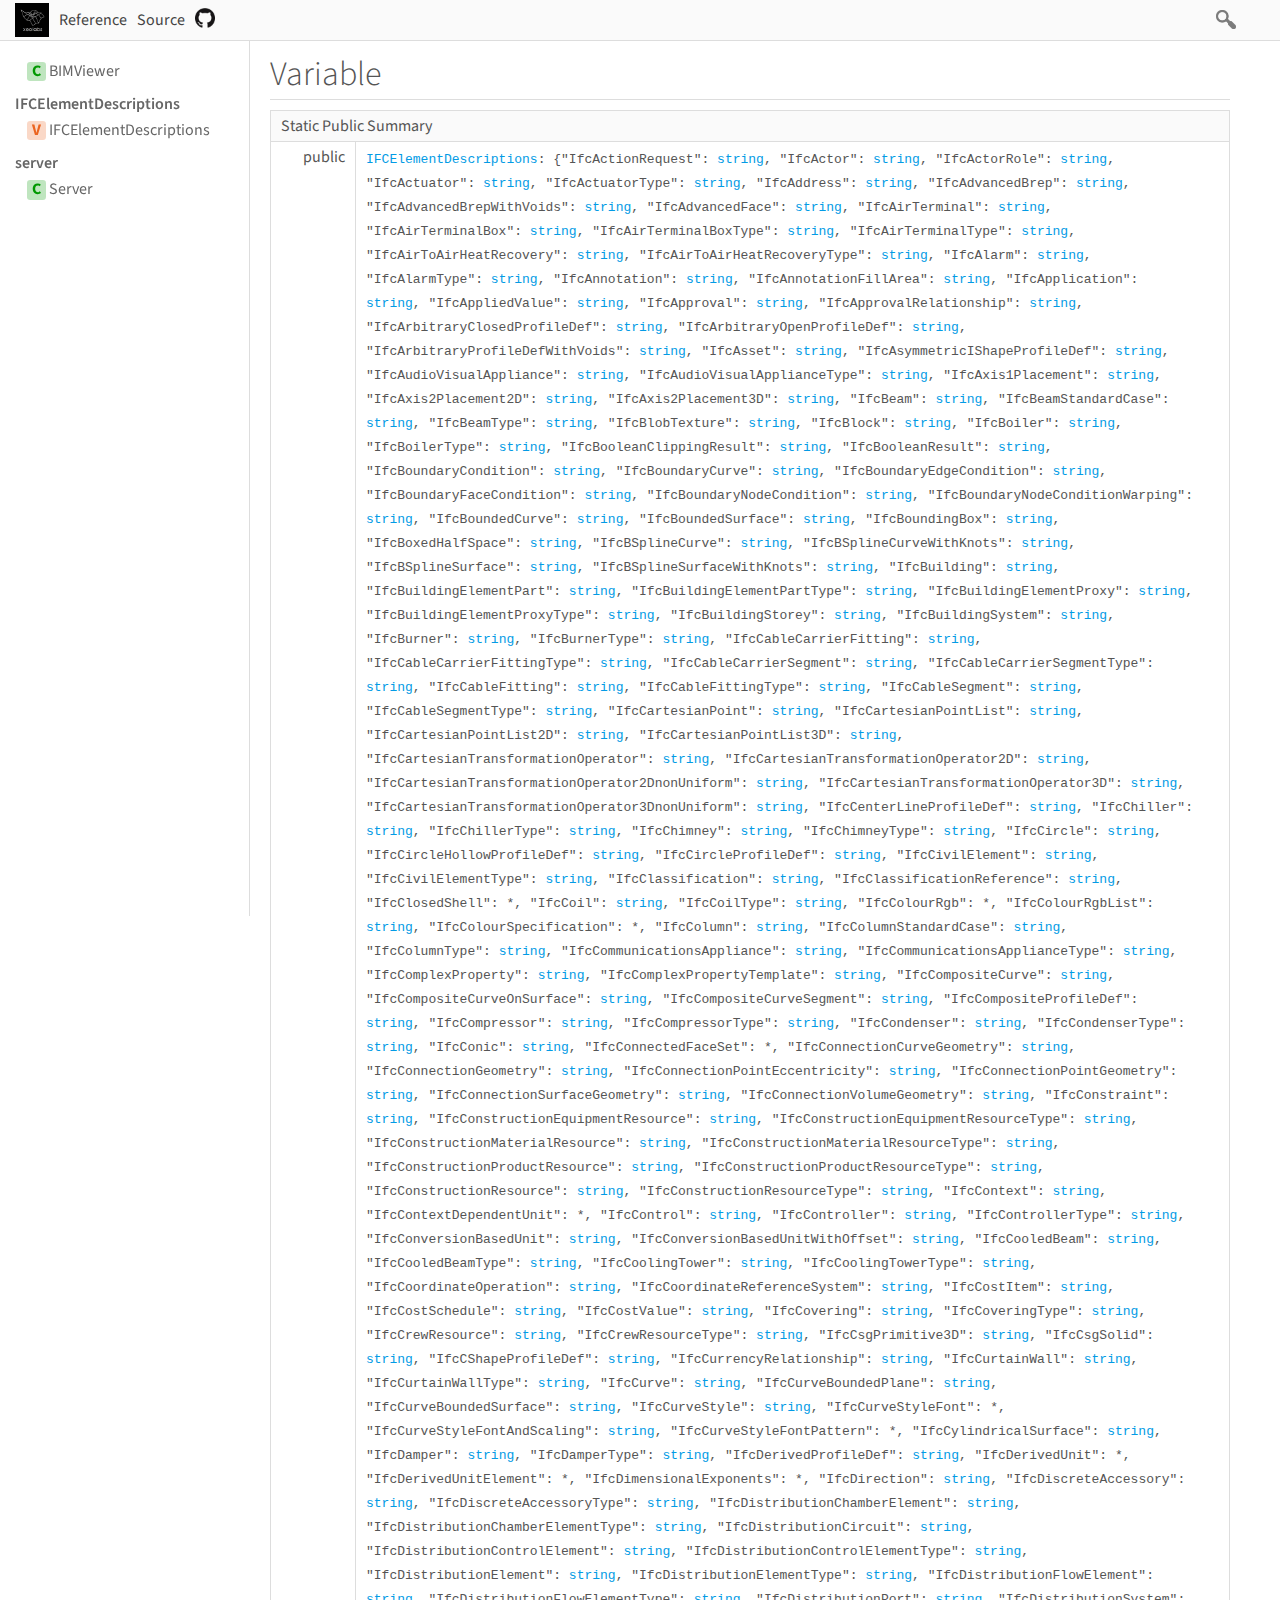
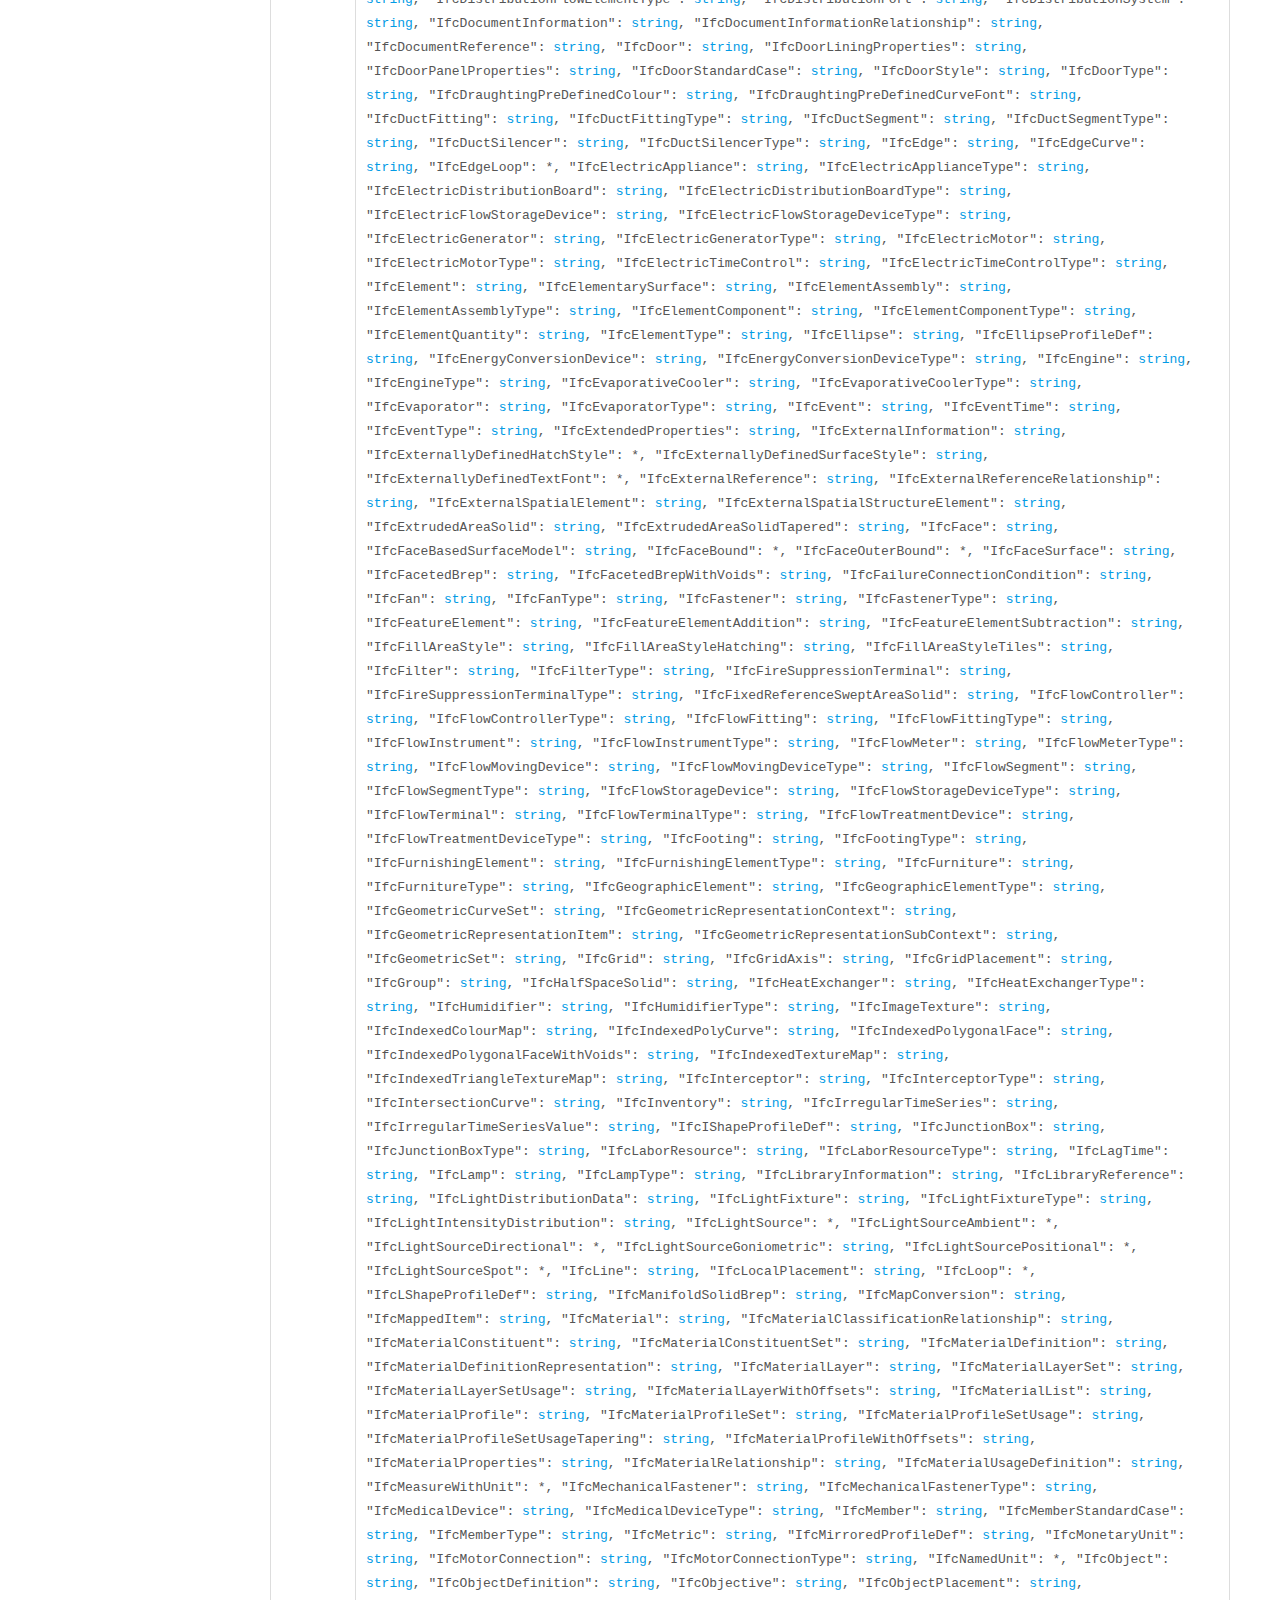
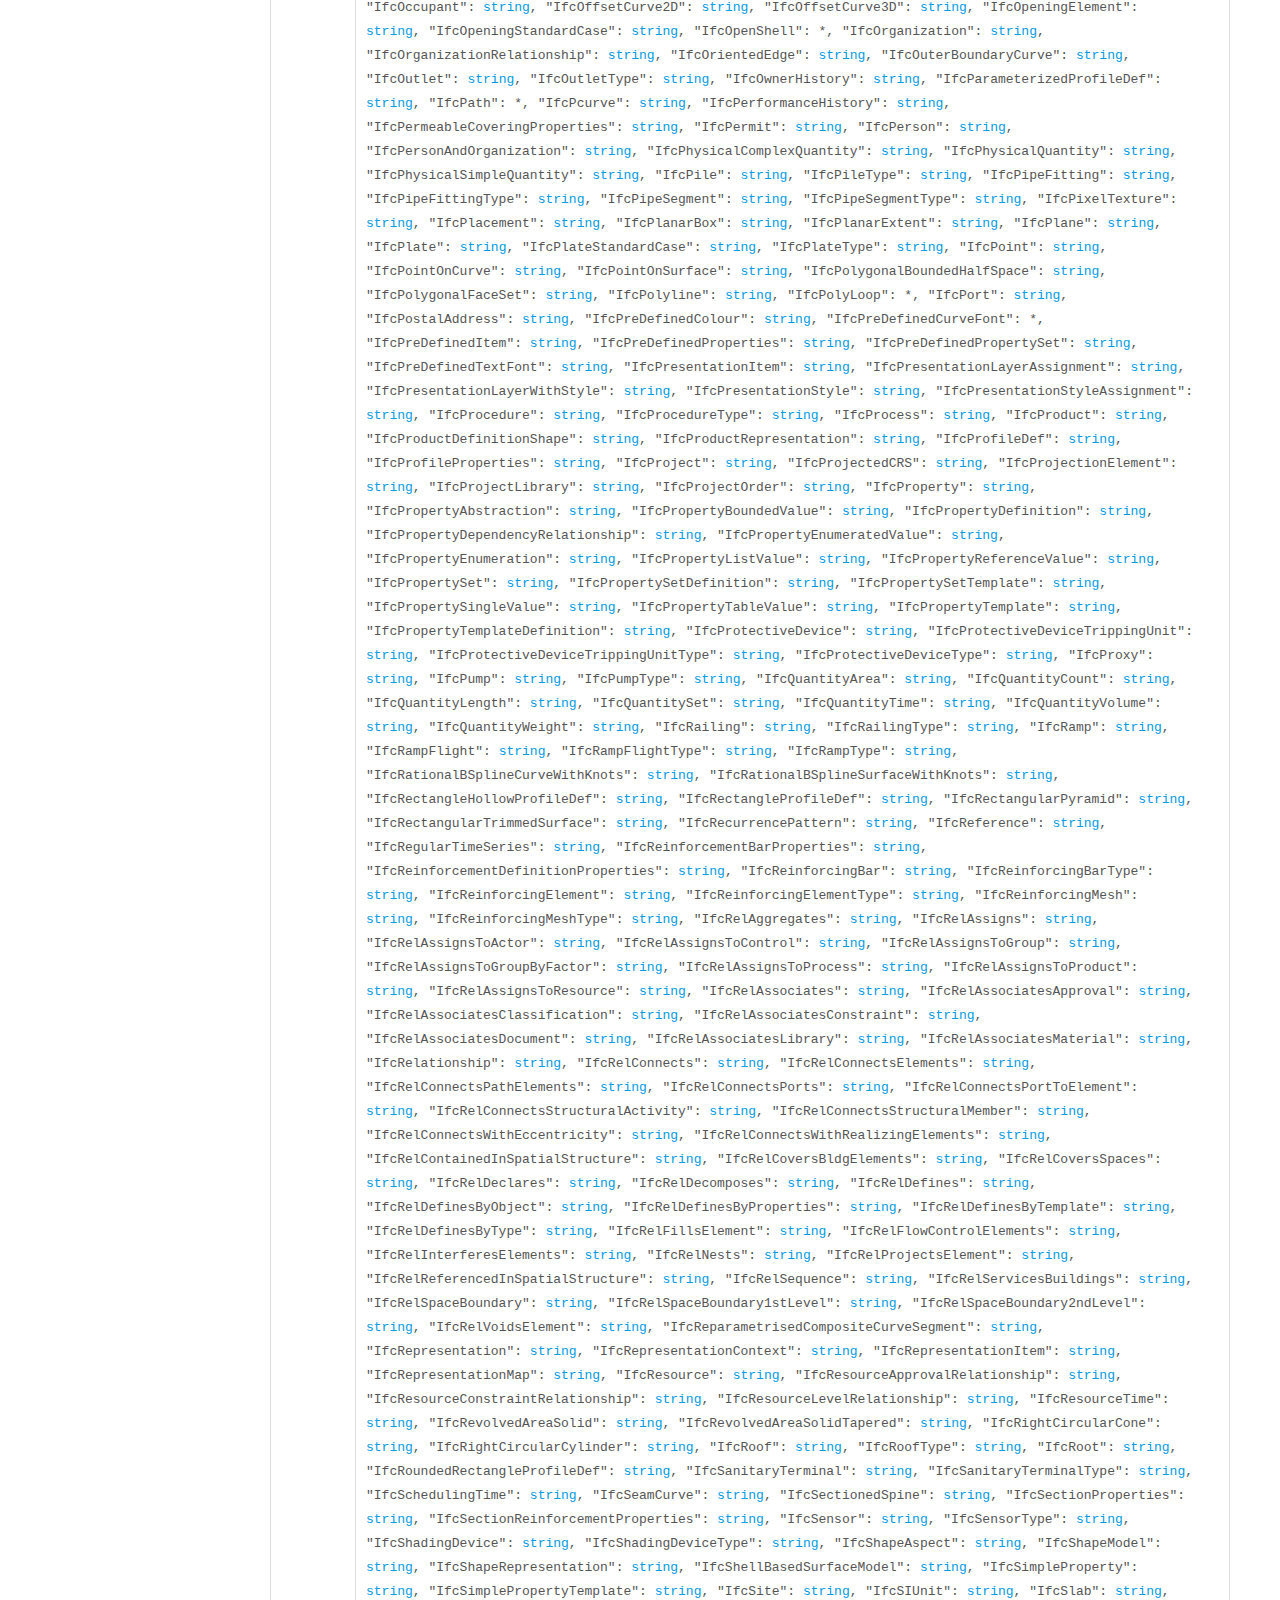
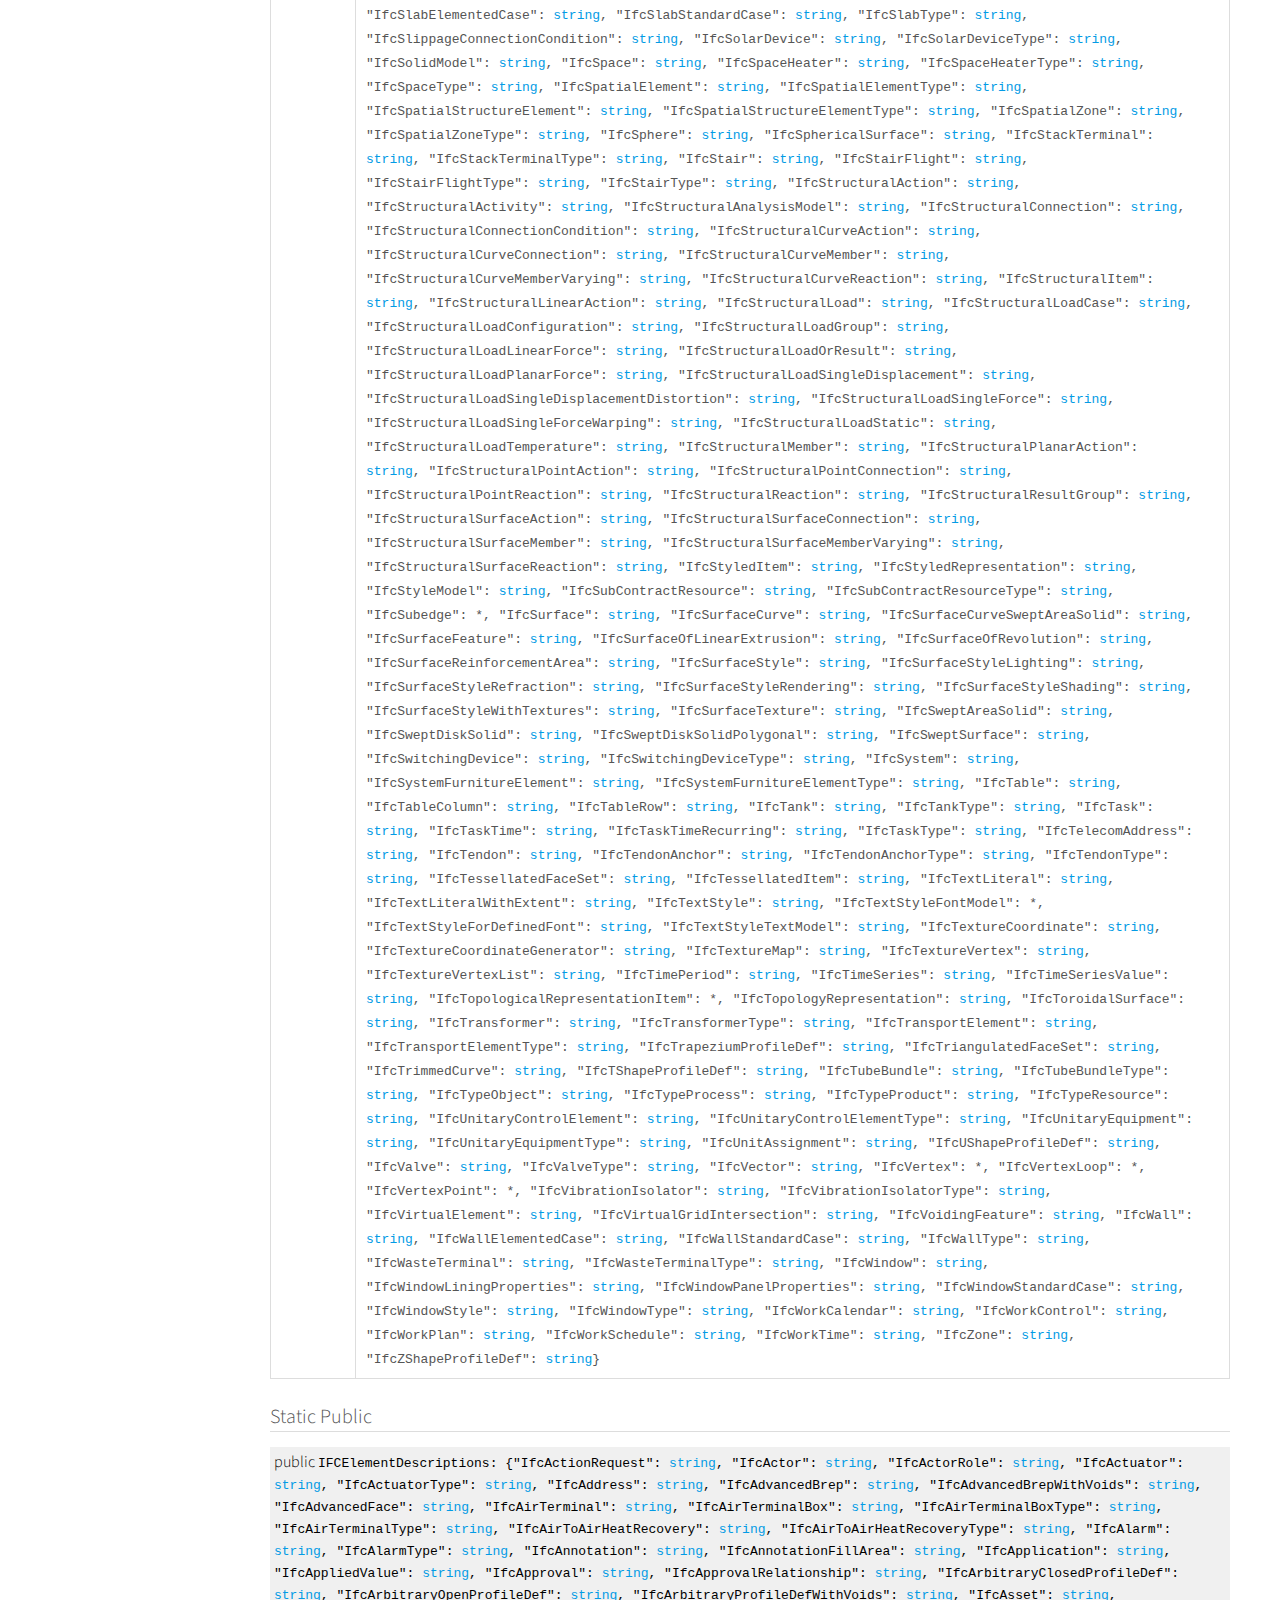
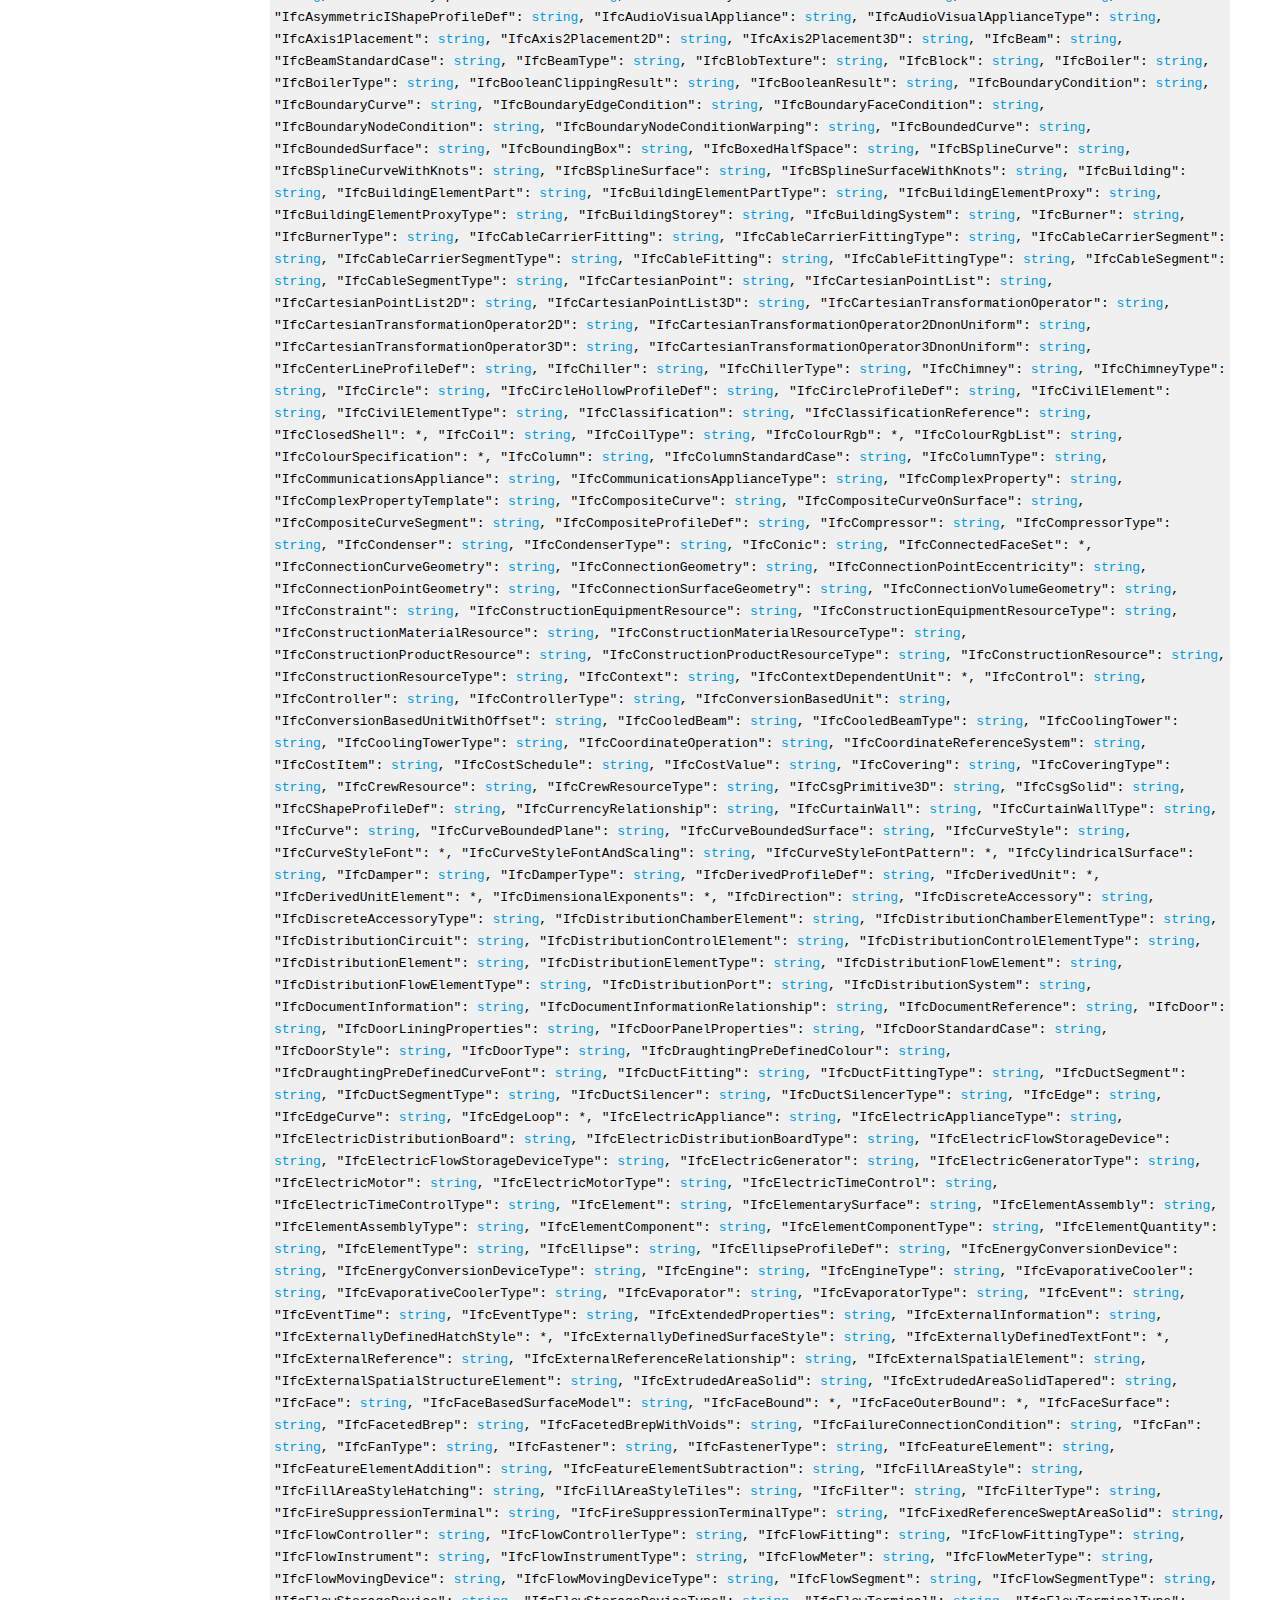
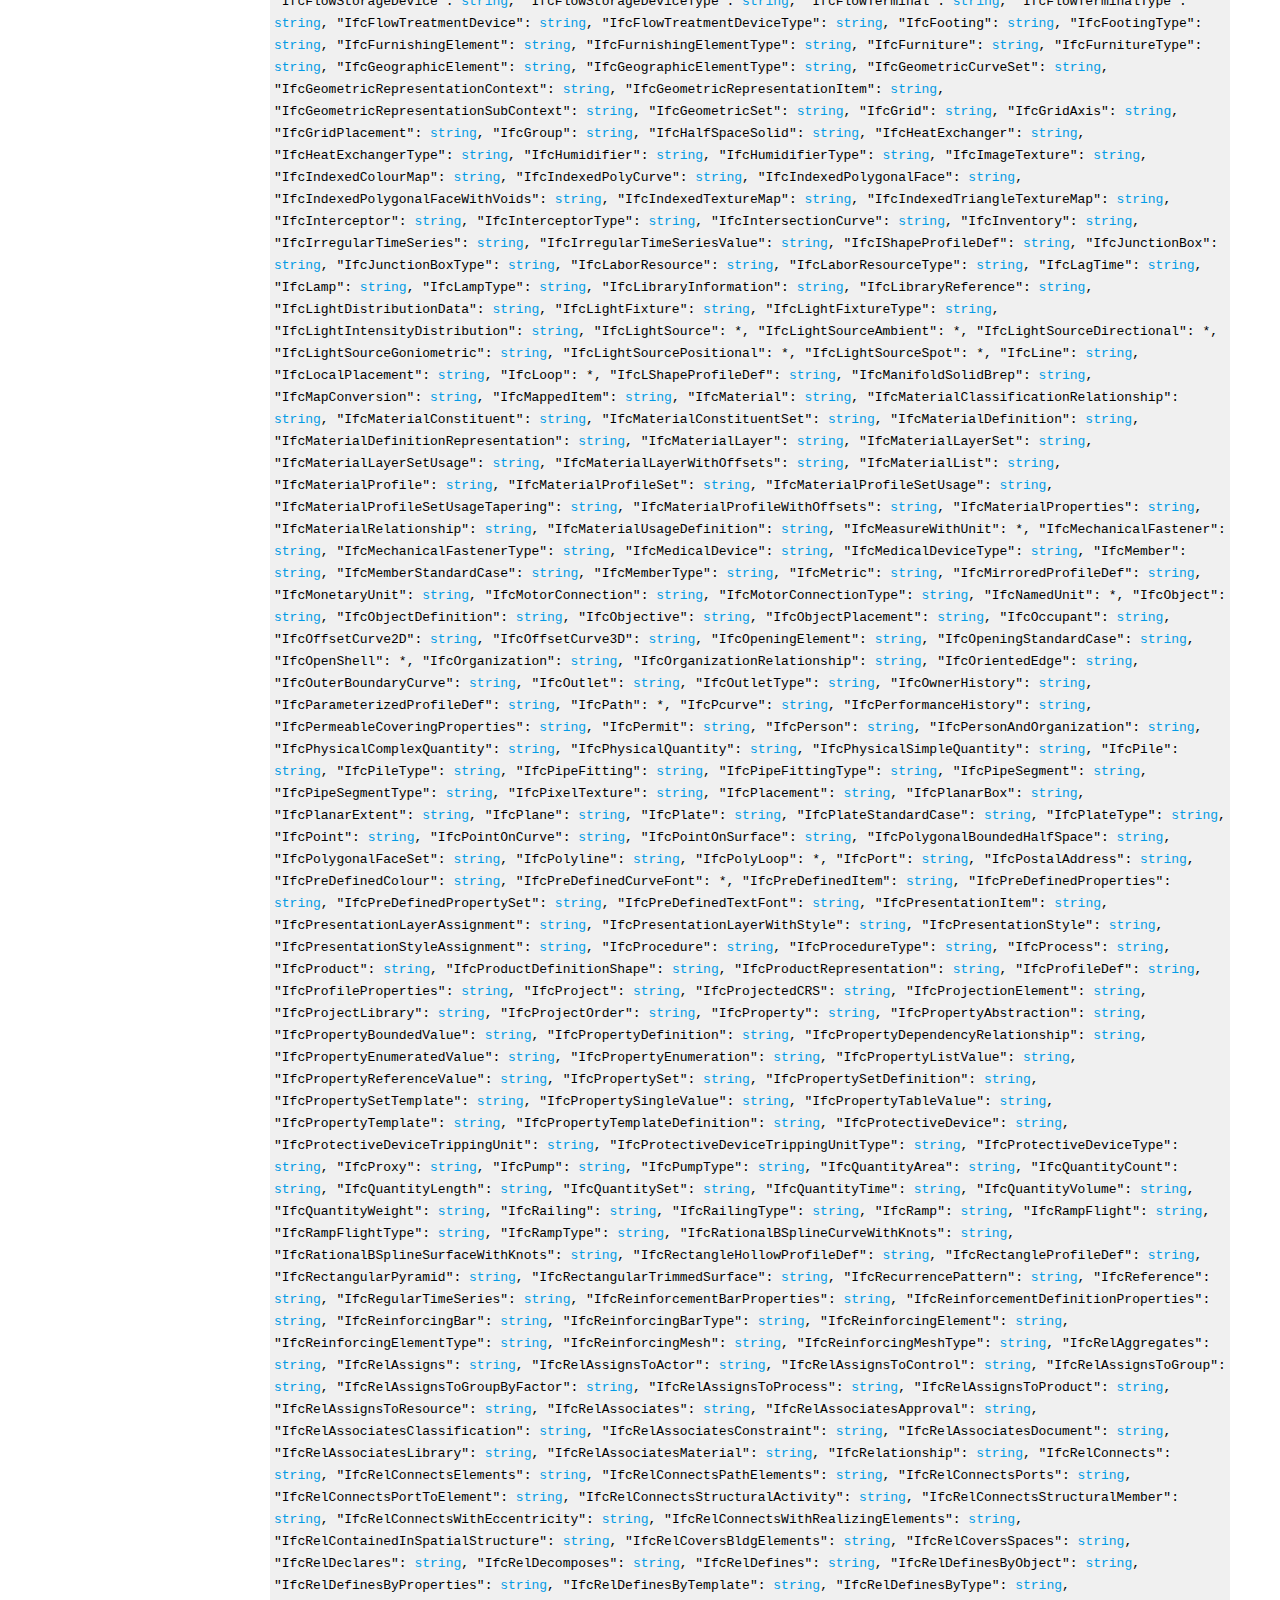
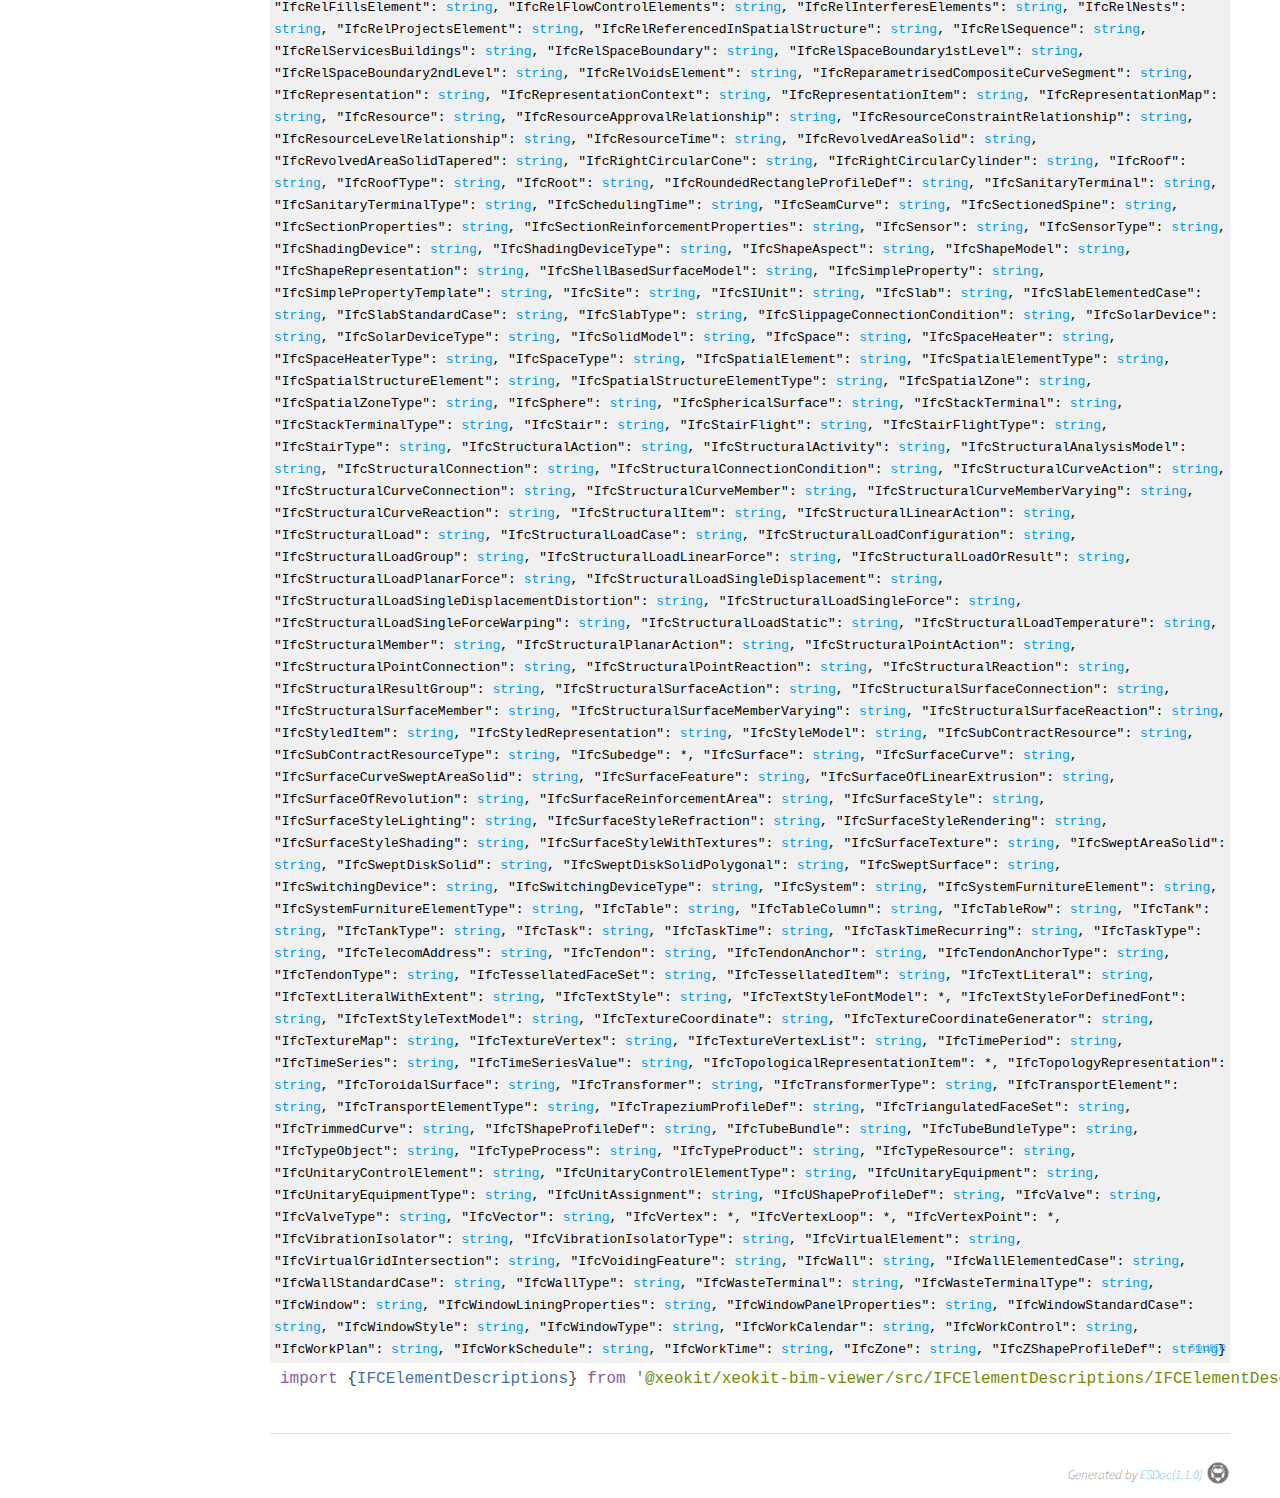
<file: docs/variable/index.html>
<!DOCTYPE html>
<html>
<head>
  <meta charset="utf-8">
  <base data-ice="baseUrl" href="../">
  <title data-ice="title">Variable | xeokit-bim-viewer</title>
  <link type="text/css" rel="stylesheet" href="css/style.css">
  <link type="text/css" rel="stylesheet" href="css/prettify-tomorrow.css">
  <script src="script/prettify/prettify.js"></script>
  <script src="script/manual.js"></script>
<meta name="description" content="BIM viewer built on xeokit"><meta property="og:type" content="website"><meta property="og:url" content="https://github.com/xeokit/xeokit-bim-viewer"><meta property="og:site_name" content="xeokit-bim-viewer"><meta property="og:title" content="xeokit-bim-viewer"><meta property="og:image" content="./images/logo.jpg"><meta property="og:description" content="BIM viewer built on xeokit"><meta property="og:author" content="http://xeolabs.com"><meta property="twitter:card" content="summary"><meta property="twitter:title" content="xeokit-bim-viewer"><meta property="twitter:description" content="BIM viewer built on xeokit"><meta property="twitter:image" content="./images/logo.jpg"></head>
<body class="layout-container" data-ice="rootContainer">

<header>
  <a href="./" style="display: flex; align-items: center;"><img src="./image/brand_logo.jpg" style="width:34px;"></a>
  
  <a href="identifiers.html">Reference</a>
  <a href="source.html">Source</a>
  
  <div class="search-box">
  <span>
    <img src="./image/search.png">
    <span class="search-input-edge"></span><input class="search-input"><span class="search-input-edge"></span>
  </span>
    <ul class="search-result"></ul>
  </div>
<a style="position:relative; top:3px;" href="https://github.com/xeokit/xeokit-bim-viewer"><img width="20px" src="./image/github.png"></a></header>

<nav class="navigation" data-ice="nav"><div>
  <ul>
    
  <li data-ice="doc"><span data-ice="kind" class="kind-class">C</span><span data-ice="name"><span><a href="class/src/BIMViewer.js~BIMViewer.html">BIMViewer</a></span></span></li>
<li data-ice="doc"><a data-ice="dirPath" class="nav-dir-path" href="identifiers.html#ifcelementdescriptions">IFCElementDescriptions</a><span data-ice="kind" class="kind-variable">V</span><span data-ice="name"><span><a href="variable/index.html#static-variable-IFCElementDescriptions">IFCElementDescriptions</a></span></span></li>
<li data-ice="doc"><a data-ice="dirPath" class="nav-dir-path" href="identifiers.html#server">server</a><span data-ice="kind" class="kind-class">C</span><span data-ice="name"><span><a href="class/src/server/Server.js~Server.html">Server</a></span></span></li>
</ul>
</div>
</nav>

<div class="content" data-ice="content"><h1 data-ice="title">Variable</h1>
<div data-ice="summaries"><table class="summary" data-ice="summary">
  <thead><tr><td data-ice="title" colspan="3">Static Public Summary</td></tr></thead>
  <tbody>
  
  <tr data-ice="target">
    <td>
      <span class="access" data-ice="access">public</span>
      
      
      
      <span class="override" data-ice="override"></span>
    </td>
    <td>
      <div>
        <p>
          
          
          
          <span class="code" data-ice="name"><span><a href="variable/index.html#static-variable-IFCElementDescriptions">IFCElementDescriptions</a></span></span><span class="code" data-ice="signature">: {&quot;IfcActionRequest&quot;: <span><a href="https://developer.mozilla.org/en-US/docs/Web/JavaScript/Reference/Global_Objects/String">string</a></span>, &quot;IfcActor&quot;: <span><a href="https://developer.mozilla.org/en-US/docs/Web/JavaScript/Reference/Global_Objects/String">string</a></span>, &quot;IfcActorRole&quot;: <span><a href="https://developer.mozilla.org/en-US/docs/Web/JavaScript/Reference/Global_Objects/String">string</a></span>, &quot;IfcActuator&quot;: <span><a href="https://developer.mozilla.org/en-US/docs/Web/JavaScript/Reference/Global_Objects/String">string</a></span>, &quot;IfcActuatorType&quot;: <span><a href="https://developer.mozilla.org/en-US/docs/Web/JavaScript/Reference/Global_Objects/String">string</a></span>, &quot;IfcAddress&quot;: <span><a href="https://developer.mozilla.org/en-US/docs/Web/JavaScript/Reference/Global_Objects/String">string</a></span>, &quot;IfcAdvancedBrep&quot;: <span><a href="https://developer.mozilla.org/en-US/docs/Web/JavaScript/Reference/Global_Objects/String">string</a></span>, &quot;IfcAdvancedBrepWithVoids&quot;: <span><a href="https://developer.mozilla.org/en-US/docs/Web/JavaScript/Reference/Global_Objects/String">string</a></span>, &quot;IfcAdvancedFace&quot;: <span><a href="https://developer.mozilla.org/en-US/docs/Web/JavaScript/Reference/Global_Objects/String">string</a></span>, &quot;IfcAirTerminal&quot;: <span><a href="https://developer.mozilla.org/en-US/docs/Web/JavaScript/Reference/Global_Objects/String">string</a></span>, &quot;IfcAirTerminalBox&quot;: <span><a href="https://developer.mozilla.org/en-US/docs/Web/JavaScript/Reference/Global_Objects/String">string</a></span>, &quot;IfcAirTerminalBoxType&quot;: <span><a href="https://developer.mozilla.org/en-US/docs/Web/JavaScript/Reference/Global_Objects/String">string</a></span>, &quot;IfcAirTerminalType&quot;: <span><a href="https://developer.mozilla.org/en-US/docs/Web/JavaScript/Reference/Global_Objects/String">string</a></span>, &quot;IfcAirToAirHeatRecovery&quot;: <span><a href="https://developer.mozilla.org/en-US/docs/Web/JavaScript/Reference/Global_Objects/String">string</a></span>, &quot;IfcAirToAirHeatRecoveryType&quot;: <span><a href="https://developer.mozilla.org/en-US/docs/Web/JavaScript/Reference/Global_Objects/String">string</a></span>, &quot;IfcAlarm&quot;: <span><a href="https://developer.mozilla.org/en-US/docs/Web/JavaScript/Reference/Global_Objects/String">string</a></span>, &quot;IfcAlarmType&quot;: <span><a href="https://developer.mozilla.org/en-US/docs/Web/JavaScript/Reference/Global_Objects/String">string</a></span>, &quot;IfcAnnotation&quot;: <span><a href="https://developer.mozilla.org/en-US/docs/Web/JavaScript/Reference/Global_Objects/String">string</a></span>, &quot;IfcAnnotationFillArea&quot;: <span><a href="https://developer.mozilla.org/en-US/docs/Web/JavaScript/Reference/Global_Objects/String">string</a></span>, &quot;IfcApplication&quot;: <span><a href="https://developer.mozilla.org/en-US/docs/Web/JavaScript/Reference/Global_Objects/String">string</a></span>, &quot;IfcAppliedValue&quot;: <span><a href="https://developer.mozilla.org/en-US/docs/Web/JavaScript/Reference/Global_Objects/String">string</a></span>, &quot;IfcApproval&quot;: <span><a href="https://developer.mozilla.org/en-US/docs/Web/JavaScript/Reference/Global_Objects/String">string</a></span>, &quot;IfcApprovalRelationship&quot;: <span><a href="https://developer.mozilla.org/en-US/docs/Web/JavaScript/Reference/Global_Objects/String">string</a></span>, &quot;IfcArbitraryClosedProfileDef&quot;: <span><a href="https://developer.mozilla.org/en-US/docs/Web/JavaScript/Reference/Global_Objects/String">string</a></span>, &quot;IfcArbitraryOpenProfileDef&quot;: <span><a href="https://developer.mozilla.org/en-US/docs/Web/JavaScript/Reference/Global_Objects/String">string</a></span>, &quot;IfcArbitraryProfileDefWithVoids&quot;: <span><a href="https://developer.mozilla.org/en-US/docs/Web/JavaScript/Reference/Global_Objects/String">string</a></span>, &quot;IfcAsset&quot;: <span><a href="https://developer.mozilla.org/en-US/docs/Web/JavaScript/Reference/Global_Objects/String">string</a></span>, &quot;IfcAsymmetricIShapeProfileDef&quot;: <span><a href="https://developer.mozilla.org/en-US/docs/Web/JavaScript/Reference/Global_Objects/String">string</a></span>, &quot;IfcAudioVisualAppliance&quot;: <span><a href="https://developer.mozilla.org/en-US/docs/Web/JavaScript/Reference/Global_Objects/String">string</a></span>, &quot;IfcAudioVisualApplianceType&quot;: <span><a href="https://developer.mozilla.org/en-US/docs/Web/JavaScript/Reference/Global_Objects/String">string</a></span>, &quot;IfcAxis1Placement&quot;: <span><a href="https://developer.mozilla.org/en-US/docs/Web/JavaScript/Reference/Global_Objects/String">string</a></span>, &quot;IfcAxis2Placement2D&quot;: <span><a href="https://developer.mozilla.org/en-US/docs/Web/JavaScript/Reference/Global_Objects/String">string</a></span>, &quot;IfcAxis2Placement3D&quot;: <span><a href="https://developer.mozilla.org/en-US/docs/Web/JavaScript/Reference/Global_Objects/String">string</a></span>, &quot;IfcBeam&quot;: <span><a href="https://developer.mozilla.org/en-US/docs/Web/JavaScript/Reference/Global_Objects/String">string</a></span>, &quot;IfcBeamStandardCase&quot;: <span><a href="https://developer.mozilla.org/en-US/docs/Web/JavaScript/Reference/Global_Objects/String">string</a></span>, &quot;IfcBeamType&quot;: <span><a href="https://developer.mozilla.org/en-US/docs/Web/JavaScript/Reference/Global_Objects/String">string</a></span>, &quot;IfcBlobTexture&quot;: <span><a href="https://developer.mozilla.org/en-US/docs/Web/JavaScript/Reference/Global_Objects/String">string</a></span>, &quot;IfcBlock&quot;: <span><a href="https://developer.mozilla.org/en-US/docs/Web/JavaScript/Reference/Global_Objects/String">string</a></span>, &quot;IfcBoiler&quot;: <span><a href="https://developer.mozilla.org/en-US/docs/Web/JavaScript/Reference/Global_Objects/String">string</a></span>, &quot;IfcBoilerType&quot;: <span><a href="https://developer.mozilla.org/en-US/docs/Web/JavaScript/Reference/Global_Objects/String">string</a></span>, &quot;IfcBooleanClippingResult&quot;: <span><a href="https://developer.mozilla.org/en-US/docs/Web/JavaScript/Reference/Global_Objects/String">string</a></span>, &quot;IfcBooleanResult&quot;: <span><a href="https://developer.mozilla.org/en-US/docs/Web/JavaScript/Reference/Global_Objects/String">string</a></span>, &quot;IfcBoundaryCondition&quot;: <span><a href="https://developer.mozilla.org/en-US/docs/Web/JavaScript/Reference/Global_Objects/String">string</a></span>, &quot;IfcBoundaryCurve&quot;: <span><a href="https://developer.mozilla.org/en-US/docs/Web/JavaScript/Reference/Global_Objects/String">string</a></span>, &quot;IfcBoundaryEdgeCondition&quot;: <span><a href="https://developer.mozilla.org/en-US/docs/Web/JavaScript/Reference/Global_Objects/String">string</a></span>, &quot;IfcBoundaryFaceCondition&quot;: <span><a href="https://developer.mozilla.org/en-US/docs/Web/JavaScript/Reference/Global_Objects/String">string</a></span>, &quot;IfcBoundaryNodeCondition&quot;: <span><a href="https://developer.mozilla.org/en-US/docs/Web/JavaScript/Reference/Global_Objects/String">string</a></span>, &quot;IfcBoundaryNodeConditionWarping&quot;: <span><a href="https://developer.mozilla.org/en-US/docs/Web/JavaScript/Reference/Global_Objects/String">string</a></span>, &quot;IfcBoundedCurve&quot;: <span><a href="https://developer.mozilla.org/en-US/docs/Web/JavaScript/Reference/Global_Objects/String">string</a></span>, &quot;IfcBoundedSurface&quot;: <span><a href="https://developer.mozilla.org/en-US/docs/Web/JavaScript/Reference/Global_Objects/String">string</a></span>, &quot;IfcBoundingBox&quot;: <span><a href="https://developer.mozilla.org/en-US/docs/Web/JavaScript/Reference/Global_Objects/String">string</a></span>, &quot;IfcBoxedHalfSpace&quot;: <span><a href="https://developer.mozilla.org/en-US/docs/Web/JavaScript/Reference/Global_Objects/String">string</a></span>, &quot;IfcBSplineCurve&quot;: <span><a href="https://developer.mozilla.org/en-US/docs/Web/JavaScript/Reference/Global_Objects/String">string</a></span>, &quot;IfcBSplineCurveWithKnots&quot;: <span><a href="https://developer.mozilla.org/en-US/docs/Web/JavaScript/Reference/Global_Objects/String">string</a></span>, &quot;IfcBSplineSurface&quot;: <span><a href="https://developer.mozilla.org/en-US/docs/Web/JavaScript/Reference/Global_Objects/String">string</a></span>, &quot;IfcBSplineSurfaceWithKnots&quot;: <span><a href="https://developer.mozilla.org/en-US/docs/Web/JavaScript/Reference/Global_Objects/String">string</a></span>, &quot;IfcBuilding&quot;: <span><a href="https://developer.mozilla.org/en-US/docs/Web/JavaScript/Reference/Global_Objects/String">string</a></span>, &quot;IfcBuildingElementPart&quot;: <span><a href="https://developer.mozilla.org/en-US/docs/Web/JavaScript/Reference/Global_Objects/String">string</a></span>, &quot;IfcBuildingElementPartType&quot;: <span><a href="https://developer.mozilla.org/en-US/docs/Web/JavaScript/Reference/Global_Objects/String">string</a></span>, &quot;IfcBuildingElementProxy&quot;: <span><a href="https://developer.mozilla.org/en-US/docs/Web/JavaScript/Reference/Global_Objects/String">string</a></span>, &quot;IfcBuildingElementProxyType&quot;: <span><a href="https://developer.mozilla.org/en-US/docs/Web/JavaScript/Reference/Global_Objects/String">string</a></span>, &quot;IfcBuildingStorey&quot;: <span><a href="https://developer.mozilla.org/en-US/docs/Web/JavaScript/Reference/Global_Objects/String">string</a></span>, &quot;IfcBuildingSystem&quot;: <span><a href="https://developer.mozilla.org/en-US/docs/Web/JavaScript/Reference/Global_Objects/String">string</a></span>, &quot;IfcBurner&quot;: <span><a href="https://developer.mozilla.org/en-US/docs/Web/JavaScript/Reference/Global_Objects/String">string</a></span>, &quot;IfcBurnerType&quot;: <span><a href="https://developer.mozilla.org/en-US/docs/Web/JavaScript/Reference/Global_Objects/String">string</a></span>, &quot;IfcCableCarrierFitting&quot;: <span><a href="https://developer.mozilla.org/en-US/docs/Web/JavaScript/Reference/Global_Objects/String">string</a></span>, &quot;IfcCableCarrierFittingType&quot;: <span><a href="https://developer.mozilla.org/en-US/docs/Web/JavaScript/Reference/Global_Objects/String">string</a></span>, &quot;IfcCableCarrierSegment&quot;: <span><a href="https://developer.mozilla.org/en-US/docs/Web/JavaScript/Reference/Global_Objects/String">string</a></span>, &quot;IfcCableCarrierSegmentType&quot;: <span><a href="https://developer.mozilla.org/en-US/docs/Web/JavaScript/Reference/Global_Objects/String">string</a></span>, &quot;IfcCableFitting&quot;: <span><a href="https://developer.mozilla.org/en-US/docs/Web/JavaScript/Reference/Global_Objects/String">string</a></span>, &quot;IfcCableFittingType&quot;: <span><a href="https://developer.mozilla.org/en-US/docs/Web/JavaScript/Reference/Global_Objects/String">string</a></span>, &quot;IfcCableSegment&quot;: <span><a href="https://developer.mozilla.org/en-US/docs/Web/JavaScript/Reference/Global_Objects/String">string</a></span>, &quot;IfcCableSegmentType&quot;: <span><a href="https://developer.mozilla.org/en-US/docs/Web/JavaScript/Reference/Global_Objects/String">string</a></span>, &quot;IfcCartesianPoint&quot;: <span><a href="https://developer.mozilla.org/en-US/docs/Web/JavaScript/Reference/Global_Objects/String">string</a></span>, &quot;IfcCartesianPointList&quot;: <span><a href="https://developer.mozilla.org/en-US/docs/Web/JavaScript/Reference/Global_Objects/String">string</a></span>, &quot;IfcCartesianPointList2D&quot;: <span><a href="https://developer.mozilla.org/en-US/docs/Web/JavaScript/Reference/Global_Objects/String">string</a></span>, &quot;IfcCartesianPointList3D&quot;: <span><a href="https://developer.mozilla.org/en-US/docs/Web/JavaScript/Reference/Global_Objects/String">string</a></span>, &quot;IfcCartesianTransformationOperator&quot;: <span><a href="https://developer.mozilla.org/en-US/docs/Web/JavaScript/Reference/Global_Objects/String">string</a></span>, &quot;IfcCartesianTransformationOperator2D&quot;: <span><a href="https://developer.mozilla.org/en-US/docs/Web/JavaScript/Reference/Global_Objects/String">string</a></span>, &quot;IfcCartesianTransformationOperator2DnonUniform&quot;: <span><a href="https://developer.mozilla.org/en-US/docs/Web/JavaScript/Reference/Global_Objects/String">string</a></span>, &quot;IfcCartesianTransformationOperator3D&quot;: <span><a href="https://developer.mozilla.org/en-US/docs/Web/JavaScript/Reference/Global_Objects/String">string</a></span>, &quot;IfcCartesianTransformationOperator3DnonUniform&quot;: <span><a href="https://developer.mozilla.org/en-US/docs/Web/JavaScript/Reference/Global_Objects/String">string</a></span>, &quot;IfcCenterLineProfileDef&quot;: <span><a href="https://developer.mozilla.org/en-US/docs/Web/JavaScript/Reference/Global_Objects/String">string</a></span>, &quot;IfcChiller&quot;: <span><a href="https://developer.mozilla.org/en-US/docs/Web/JavaScript/Reference/Global_Objects/String">string</a></span>, &quot;IfcChillerType&quot;: <span><a href="https://developer.mozilla.org/en-US/docs/Web/JavaScript/Reference/Global_Objects/String">string</a></span>, &quot;IfcChimney&quot;: <span><a href="https://developer.mozilla.org/en-US/docs/Web/JavaScript/Reference/Global_Objects/String">string</a></span>, &quot;IfcChimneyType&quot;: <span><a href="https://developer.mozilla.org/en-US/docs/Web/JavaScript/Reference/Global_Objects/String">string</a></span>, &quot;IfcCircle&quot;: <span><a href="https://developer.mozilla.org/en-US/docs/Web/JavaScript/Reference/Global_Objects/String">string</a></span>, &quot;IfcCircleHollowProfileDef&quot;: <span><a href="https://developer.mozilla.org/en-US/docs/Web/JavaScript/Reference/Global_Objects/String">string</a></span>, &quot;IfcCircleProfileDef&quot;: <span><a href="https://developer.mozilla.org/en-US/docs/Web/JavaScript/Reference/Global_Objects/String">string</a></span>, &quot;IfcCivilElement&quot;: <span><a href="https://developer.mozilla.org/en-US/docs/Web/JavaScript/Reference/Global_Objects/String">string</a></span>, &quot;IfcCivilElementType&quot;: <span><a href="https://developer.mozilla.org/en-US/docs/Web/JavaScript/Reference/Global_Objects/String">string</a></span>, &quot;IfcClassification&quot;: <span><a href="https://developer.mozilla.org/en-US/docs/Web/JavaScript/Reference/Global_Objects/String">string</a></span>, &quot;IfcClassificationReference&quot;: <span><a href="https://developer.mozilla.org/en-US/docs/Web/JavaScript/Reference/Global_Objects/String">string</a></span>, &quot;IfcClosedShell&quot;: <span>*</span>, &quot;IfcCoil&quot;: <span><a href="https://developer.mozilla.org/en-US/docs/Web/JavaScript/Reference/Global_Objects/String">string</a></span>, &quot;IfcCoilType&quot;: <span><a href="https://developer.mozilla.org/en-US/docs/Web/JavaScript/Reference/Global_Objects/String">string</a></span>, &quot;IfcColourRgb&quot;: <span>*</span>, &quot;IfcColourRgbList&quot;: <span><a href="https://developer.mozilla.org/en-US/docs/Web/JavaScript/Reference/Global_Objects/String">string</a></span>, &quot;IfcColourSpecification&quot;: <span>*</span>, &quot;IfcColumn&quot;: <span><a href="https://developer.mozilla.org/en-US/docs/Web/JavaScript/Reference/Global_Objects/String">string</a></span>, &quot;IfcColumnStandardCase&quot;: <span><a href="https://developer.mozilla.org/en-US/docs/Web/JavaScript/Reference/Global_Objects/String">string</a></span>, &quot;IfcColumnType&quot;: <span><a href="https://developer.mozilla.org/en-US/docs/Web/JavaScript/Reference/Global_Objects/String">string</a></span>, &quot;IfcCommunicationsAppliance&quot;: <span><a href="https://developer.mozilla.org/en-US/docs/Web/JavaScript/Reference/Global_Objects/String">string</a></span>, &quot;IfcCommunicationsApplianceType&quot;: <span><a href="https://developer.mozilla.org/en-US/docs/Web/JavaScript/Reference/Global_Objects/String">string</a></span>, &quot;IfcComplexProperty&quot;: <span><a href="https://developer.mozilla.org/en-US/docs/Web/JavaScript/Reference/Global_Objects/String">string</a></span>, &quot;IfcComplexPropertyTemplate&quot;: <span><a href="https://developer.mozilla.org/en-US/docs/Web/JavaScript/Reference/Global_Objects/String">string</a></span>, &quot;IfcCompositeCurve&quot;: <span><a href="https://developer.mozilla.org/en-US/docs/Web/JavaScript/Reference/Global_Objects/String">string</a></span>, &quot;IfcCompositeCurveOnSurface&quot;: <span><a href="https://developer.mozilla.org/en-US/docs/Web/JavaScript/Reference/Global_Objects/String">string</a></span>, &quot;IfcCompositeCurveSegment&quot;: <span><a href="https://developer.mozilla.org/en-US/docs/Web/JavaScript/Reference/Global_Objects/String">string</a></span>, &quot;IfcCompositeProfileDef&quot;: <span><a href="https://developer.mozilla.org/en-US/docs/Web/JavaScript/Reference/Global_Objects/String">string</a></span>, &quot;IfcCompressor&quot;: <span><a href="https://developer.mozilla.org/en-US/docs/Web/JavaScript/Reference/Global_Objects/String">string</a></span>, &quot;IfcCompressorType&quot;: <span><a href="https://developer.mozilla.org/en-US/docs/Web/JavaScript/Reference/Global_Objects/String">string</a></span>, &quot;IfcCondenser&quot;: <span><a href="https://developer.mozilla.org/en-US/docs/Web/JavaScript/Reference/Global_Objects/String">string</a></span>, &quot;IfcCondenserType&quot;: <span><a href="https://developer.mozilla.org/en-US/docs/Web/JavaScript/Reference/Global_Objects/String">string</a></span>, &quot;IfcConic&quot;: <span><a href="https://developer.mozilla.org/en-US/docs/Web/JavaScript/Reference/Global_Objects/String">string</a></span>, &quot;IfcConnectedFaceSet&quot;: <span>*</span>, &quot;IfcConnectionCurveGeometry&quot;: <span><a href="https://developer.mozilla.org/en-US/docs/Web/JavaScript/Reference/Global_Objects/String">string</a></span>, &quot;IfcConnectionGeometry&quot;: <span><a href="https://developer.mozilla.org/en-US/docs/Web/JavaScript/Reference/Global_Objects/String">string</a></span>, &quot;IfcConnectionPointEccentricity&quot;: <span><a href="https://developer.mozilla.org/en-US/docs/Web/JavaScript/Reference/Global_Objects/String">string</a></span>, &quot;IfcConnectionPointGeometry&quot;: <span><a href="https://developer.mozilla.org/en-US/docs/Web/JavaScript/Reference/Global_Objects/String">string</a></span>, &quot;IfcConnectionSurfaceGeometry&quot;: <span><a href="https://developer.mozilla.org/en-US/docs/Web/JavaScript/Reference/Global_Objects/String">string</a></span>, &quot;IfcConnectionVolumeGeometry&quot;: <span><a href="https://developer.mozilla.org/en-US/docs/Web/JavaScript/Reference/Global_Objects/String">string</a></span>, &quot;IfcConstraint&quot;: <span><a href="https://developer.mozilla.org/en-US/docs/Web/JavaScript/Reference/Global_Objects/String">string</a></span>, &quot;IfcConstructionEquipmentResource&quot;: <span><a href="https://developer.mozilla.org/en-US/docs/Web/JavaScript/Reference/Global_Objects/String">string</a></span>, &quot;IfcConstructionEquipmentResourceType&quot;: <span><a href="https://developer.mozilla.org/en-US/docs/Web/JavaScript/Reference/Global_Objects/String">string</a></span>, &quot;IfcConstructionMaterialResource&quot;: <span><a href="https://developer.mozilla.org/en-US/docs/Web/JavaScript/Reference/Global_Objects/String">string</a></span>, &quot;IfcConstructionMaterialResourceType&quot;: <span><a href="https://developer.mozilla.org/en-US/docs/Web/JavaScript/Reference/Global_Objects/String">string</a></span>, &quot;IfcConstructionProductResource&quot;: <span><a href="https://developer.mozilla.org/en-US/docs/Web/JavaScript/Reference/Global_Objects/String">string</a></span>, &quot;IfcConstructionProductResourceType&quot;: <span><a href="https://developer.mozilla.org/en-US/docs/Web/JavaScript/Reference/Global_Objects/String">string</a></span>, &quot;IfcConstructionResource&quot;: <span><a href="https://developer.mozilla.org/en-US/docs/Web/JavaScript/Reference/Global_Objects/String">string</a></span>, &quot;IfcConstructionResourceType&quot;: <span><a href="https://developer.mozilla.org/en-US/docs/Web/JavaScript/Reference/Global_Objects/String">string</a></span>, &quot;IfcContext&quot;: <span><a href="https://developer.mozilla.org/en-US/docs/Web/JavaScript/Reference/Global_Objects/String">string</a></span>, &quot;IfcContextDependentUnit&quot;: <span>*</span>, &quot;IfcControl&quot;: <span><a href="https://developer.mozilla.org/en-US/docs/Web/JavaScript/Reference/Global_Objects/String">string</a></span>, &quot;IfcController&quot;: <span><a href="https://developer.mozilla.org/en-US/docs/Web/JavaScript/Reference/Global_Objects/String">string</a></span>, &quot;IfcControllerType&quot;: <span><a href="https://developer.mozilla.org/en-US/docs/Web/JavaScript/Reference/Global_Objects/String">string</a></span>, &quot;IfcConversionBasedUnit&quot;: <span><a href="https://developer.mozilla.org/en-US/docs/Web/JavaScript/Reference/Global_Objects/String">string</a></span>, &quot;IfcConversionBasedUnitWithOffset&quot;: <span><a href="https://developer.mozilla.org/en-US/docs/Web/JavaScript/Reference/Global_Objects/String">string</a></span>, &quot;IfcCooledBeam&quot;: <span><a href="https://developer.mozilla.org/en-US/docs/Web/JavaScript/Reference/Global_Objects/String">string</a></span>, &quot;IfcCooledBeamType&quot;: <span><a href="https://developer.mozilla.org/en-US/docs/Web/JavaScript/Reference/Global_Objects/String">string</a></span>, &quot;IfcCoolingTower&quot;: <span><a href="https://developer.mozilla.org/en-US/docs/Web/JavaScript/Reference/Global_Objects/String">string</a></span>, &quot;IfcCoolingTowerType&quot;: <span><a href="https://developer.mozilla.org/en-US/docs/Web/JavaScript/Reference/Global_Objects/String">string</a></span>, &quot;IfcCoordinateOperation&quot;: <span><a href="https://developer.mozilla.org/en-US/docs/Web/JavaScript/Reference/Global_Objects/String">string</a></span>, &quot;IfcCoordinateReferenceSystem&quot;: <span><a href="https://developer.mozilla.org/en-US/docs/Web/JavaScript/Reference/Global_Objects/String">string</a></span>, &quot;IfcCostItem&quot;: <span><a href="https://developer.mozilla.org/en-US/docs/Web/JavaScript/Reference/Global_Objects/String">string</a></span>, &quot;IfcCostSchedule&quot;: <span><a href="https://developer.mozilla.org/en-US/docs/Web/JavaScript/Reference/Global_Objects/String">string</a></span>, &quot;IfcCostValue&quot;: <span><a href="https://developer.mozilla.org/en-US/docs/Web/JavaScript/Reference/Global_Objects/String">string</a></span>, &quot;IfcCovering&quot;: <span><a href="https://developer.mozilla.org/en-US/docs/Web/JavaScript/Reference/Global_Objects/String">string</a></span>, &quot;IfcCoveringType&quot;: <span><a href="https://developer.mozilla.org/en-US/docs/Web/JavaScript/Reference/Global_Objects/String">string</a></span>, &quot;IfcCrewResource&quot;: <span><a href="https://developer.mozilla.org/en-US/docs/Web/JavaScript/Reference/Global_Objects/String">string</a></span>, &quot;IfcCrewResourceType&quot;: <span><a href="https://developer.mozilla.org/en-US/docs/Web/JavaScript/Reference/Global_Objects/String">string</a></span>, &quot;IfcCsgPrimitive3D&quot;: <span><a href="https://developer.mozilla.org/en-US/docs/Web/JavaScript/Reference/Global_Objects/String">string</a></span>, &quot;IfcCsgSolid&quot;: <span><a href="https://developer.mozilla.org/en-US/docs/Web/JavaScript/Reference/Global_Objects/String">string</a></span>, &quot;IfcCShapeProfileDef&quot;: <span><a href="https://developer.mozilla.org/en-US/docs/Web/JavaScript/Reference/Global_Objects/String">string</a></span>, &quot;IfcCurrencyRelationship&quot;: <span><a href="https://developer.mozilla.org/en-US/docs/Web/JavaScript/Reference/Global_Objects/String">string</a></span>, &quot;IfcCurtainWall&quot;: <span><a href="https://developer.mozilla.org/en-US/docs/Web/JavaScript/Reference/Global_Objects/String">string</a></span>, &quot;IfcCurtainWallType&quot;: <span><a href="https://developer.mozilla.org/en-US/docs/Web/JavaScript/Reference/Global_Objects/String">string</a></span>, &quot;IfcCurve&quot;: <span><a href="https://developer.mozilla.org/en-US/docs/Web/JavaScript/Reference/Global_Objects/String">string</a></span>, &quot;IfcCurveBoundedPlane&quot;: <span><a href="https://developer.mozilla.org/en-US/docs/Web/JavaScript/Reference/Global_Objects/String">string</a></span>, &quot;IfcCurveBoundedSurface&quot;: <span><a href="https://developer.mozilla.org/en-US/docs/Web/JavaScript/Reference/Global_Objects/String">string</a></span>, &quot;IfcCurveStyle&quot;: <span><a href="https://developer.mozilla.org/en-US/docs/Web/JavaScript/Reference/Global_Objects/String">string</a></span>, &quot;IfcCurveStyleFont&quot;: <span>*</span>, &quot;IfcCurveStyleFontAndScaling&quot;: <span><a href="https://developer.mozilla.org/en-US/docs/Web/JavaScript/Reference/Global_Objects/String">string</a></span>, &quot;IfcCurveStyleFontPattern&quot;: <span>*</span>, &quot;IfcCylindricalSurface&quot;: <span><a href="https://developer.mozilla.org/en-US/docs/Web/JavaScript/Reference/Global_Objects/String">string</a></span>, &quot;IfcDamper&quot;: <span><a href="https://developer.mozilla.org/en-US/docs/Web/JavaScript/Reference/Global_Objects/String">string</a></span>, &quot;IfcDamperType&quot;: <span><a href="https://developer.mozilla.org/en-US/docs/Web/JavaScript/Reference/Global_Objects/String">string</a></span>, &quot;IfcDerivedProfileDef&quot;: <span><a href="https://developer.mozilla.org/en-US/docs/Web/JavaScript/Reference/Global_Objects/String">string</a></span>, &quot;IfcDerivedUnit&quot;: <span>*</span>, &quot;IfcDerivedUnitElement&quot;: <span>*</span>, &quot;IfcDimensionalExponents&quot;: <span>*</span>, &quot;IfcDirection&quot;: <span><a href="https://developer.mozilla.org/en-US/docs/Web/JavaScript/Reference/Global_Objects/String">string</a></span>, &quot;IfcDiscreteAccessory&quot;: <span><a href="https://developer.mozilla.org/en-US/docs/Web/JavaScript/Reference/Global_Objects/String">string</a></span>, &quot;IfcDiscreteAccessoryType&quot;: <span><a href="https://developer.mozilla.org/en-US/docs/Web/JavaScript/Reference/Global_Objects/String">string</a></span>, &quot;IfcDistributionChamberElement&quot;: <span><a href="https://developer.mozilla.org/en-US/docs/Web/JavaScript/Reference/Global_Objects/String">string</a></span>, &quot;IfcDistributionChamberElementType&quot;: <span><a href="https://developer.mozilla.org/en-US/docs/Web/JavaScript/Reference/Global_Objects/String">string</a></span>, &quot;IfcDistributionCircuit&quot;: <span><a href="https://developer.mozilla.org/en-US/docs/Web/JavaScript/Reference/Global_Objects/String">string</a></span>, &quot;IfcDistributionControlElement&quot;: <span><a href="https://developer.mozilla.org/en-US/docs/Web/JavaScript/Reference/Global_Objects/String">string</a></span>, &quot;IfcDistributionControlElementType&quot;: <span><a href="https://developer.mozilla.org/en-US/docs/Web/JavaScript/Reference/Global_Objects/String">string</a></span>, &quot;IfcDistributionElement&quot;: <span><a href="https://developer.mozilla.org/en-US/docs/Web/JavaScript/Reference/Global_Objects/String">string</a></span>, &quot;IfcDistributionElementType&quot;: <span><a href="https://developer.mozilla.org/en-US/docs/Web/JavaScript/Reference/Global_Objects/String">string</a></span>, &quot;IfcDistributionFlowElement&quot;: <span><a href="https://developer.mozilla.org/en-US/docs/Web/JavaScript/Reference/Global_Objects/String">string</a></span>, &quot;IfcDistributionFlowElementType&quot;: <span><a href="https://developer.mozilla.org/en-US/docs/Web/JavaScript/Reference/Global_Objects/String">string</a></span>, &quot;IfcDistributionPort&quot;: <span><a href="https://developer.mozilla.org/en-US/docs/Web/JavaScript/Reference/Global_Objects/String">string</a></span>, &quot;IfcDistributionSystem&quot;: <span><a href="https://developer.mozilla.org/en-US/docs/Web/JavaScript/Reference/Global_Objects/String">string</a></span>, &quot;IfcDocumentInformation&quot;: <span><a href="https://developer.mozilla.org/en-US/docs/Web/JavaScript/Reference/Global_Objects/String">string</a></span>, &quot;IfcDocumentInformationRelationship&quot;: <span><a href="https://developer.mozilla.org/en-US/docs/Web/JavaScript/Reference/Global_Objects/String">string</a></span>, &quot;IfcDocumentReference&quot;: <span><a href="https://developer.mozilla.org/en-US/docs/Web/JavaScript/Reference/Global_Objects/String">string</a></span>, &quot;IfcDoor&quot;: <span><a href="https://developer.mozilla.org/en-US/docs/Web/JavaScript/Reference/Global_Objects/String">string</a></span>, &quot;IfcDoorLiningProperties&quot;: <span><a href="https://developer.mozilla.org/en-US/docs/Web/JavaScript/Reference/Global_Objects/String">string</a></span>, &quot;IfcDoorPanelProperties&quot;: <span><a href="https://developer.mozilla.org/en-US/docs/Web/JavaScript/Reference/Global_Objects/String">string</a></span>, &quot;IfcDoorStandardCase&quot;: <span><a href="https://developer.mozilla.org/en-US/docs/Web/JavaScript/Reference/Global_Objects/String">string</a></span>, &quot;IfcDoorStyle&quot;: <span><a href="https://developer.mozilla.org/en-US/docs/Web/JavaScript/Reference/Global_Objects/String">string</a></span>, &quot;IfcDoorType&quot;: <span><a href="https://developer.mozilla.org/en-US/docs/Web/JavaScript/Reference/Global_Objects/String">string</a></span>, &quot;IfcDraughtingPreDefinedColour&quot;: <span><a href="https://developer.mozilla.org/en-US/docs/Web/JavaScript/Reference/Global_Objects/String">string</a></span>, &quot;IfcDraughtingPreDefinedCurveFont&quot;: <span><a href="https://developer.mozilla.org/en-US/docs/Web/JavaScript/Reference/Global_Objects/String">string</a></span>, &quot;IfcDuctFitting&quot;: <span><a href="https://developer.mozilla.org/en-US/docs/Web/JavaScript/Reference/Global_Objects/String">string</a></span>, &quot;IfcDuctFittingType&quot;: <span><a href="https://developer.mozilla.org/en-US/docs/Web/JavaScript/Reference/Global_Objects/String">string</a></span>, &quot;IfcDuctSegment&quot;: <span><a href="https://developer.mozilla.org/en-US/docs/Web/JavaScript/Reference/Global_Objects/String">string</a></span>, &quot;IfcDuctSegmentType&quot;: <span><a href="https://developer.mozilla.org/en-US/docs/Web/JavaScript/Reference/Global_Objects/String">string</a></span>, &quot;IfcDuctSilencer&quot;: <span><a href="https://developer.mozilla.org/en-US/docs/Web/JavaScript/Reference/Global_Objects/String">string</a></span>, &quot;IfcDuctSilencerType&quot;: <span><a href="https://developer.mozilla.org/en-US/docs/Web/JavaScript/Reference/Global_Objects/String">string</a></span>, &quot;IfcEdge&quot;: <span><a href="https://developer.mozilla.org/en-US/docs/Web/JavaScript/Reference/Global_Objects/String">string</a></span>, &quot;IfcEdgeCurve&quot;: <span><a href="https://developer.mozilla.org/en-US/docs/Web/JavaScript/Reference/Global_Objects/String">string</a></span>, &quot;IfcEdgeLoop&quot;: <span>*</span>, &quot;IfcElectricAppliance&quot;: <span><a href="https://developer.mozilla.org/en-US/docs/Web/JavaScript/Reference/Global_Objects/String">string</a></span>, &quot;IfcElectricApplianceType&quot;: <span><a href="https://developer.mozilla.org/en-US/docs/Web/JavaScript/Reference/Global_Objects/String">string</a></span>, &quot;IfcElectricDistributionBoard&quot;: <span><a href="https://developer.mozilla.org/en-US/docs/Web/JavaScript/Reference/Global_Objects/String">string</a></span>, &quot;IfcElectricDistributionBoardType&quot;: <span><a href="https://developer.mozilla.org/en-US/docs/Web/JavaScript/Reference/Global_Objects/String">string</a></span>, &quot;IfcElectricFlowStorageDevice&quot;: <span><a href="https://developer.mozilla.org/en-US/docs/Web/JavaScript/Reference/Global_Objects/String">string</a></span>, &quot;IfcElectricFlowStorageDeviceType&quot;: <span><a href="https://developer.mozilla.org/en-US/docs/Web/JavaScript/Reference/Global_Objects/String">string</a></span>, &quot;IfcElectricGenerator&quot;: <span><a href="https://developer.mozilla.org/en-US/docs/Web/JavaScript/Reference/Global_Objects/String">string</a></span>, &quot;IfcElectricGeneratorType&quot;: <span><a href="https://developer.mozilla.org/en-US/docs/Web/JavaScript/Reference/Global_Objects/String">string</a></span>, &quot;IfcElectricMotor&quot;: <span><a href="https://developer.mozilla.org/en-US/docs/Web/JavaScript/Reference/Global_Objects/String">string</a></span>, &quot;IfcElectricMotorType&quot;: <span><a href="https://developer.mozilla.org/en-US/docs/Web/JavaScript/Reference/Global_Objects/String">string</a></span>, &quot;IfcElectricTimeControl&quot;: <span><a href="https://developer.mozilla.org/en-US/docs/Web/JavaScript/Reference/Global_Objects/String">string</a></span>, &quot;IfcElectricTimeControlType&quot;: <span><a href="https://developer.mozilla.org/en-US/docs/Web/JavaScript/Reference/Global_Objects/String">string</a></span>, &quot;IfcElement&quot;: <span><a href="https://developer.mozilla.org/en-US/docs/Web/JavaScript/Reference/Global_Objects/String">string</a></span>, &quot;IfcElementarySurface&quot;: <span><a href="https://developer.mozilla.org/en-US/docs/Web/JavaScript/Reference/Global_Objects/String">string</a></span>, &quot;IfcElementAssembly&quot;: <span><a href="https://developer.mozilla.org/en-US/docs/Web/JavaScript/Reference/Global_Objects/String">string</a></span>, &quot;IfcElementAssemblyType&quot;: <span><a href="https://developer.mozilla.org/en-US/docs/Web/JavaScript/Reference/Global_Objects/String">string</a></span>, &quot;IfcElementComponent&quot;: <span><a href="https://developer.mozilla.org/en-US/docs/Web/JavaScript/Reference/Global_Objects/String">string</a></span>, &quot;IfcElementComponentType&quot;: <span><a href="https://developer.mozilla.org/en-US/docs/Web/JavaScript/Reference/Global_Objects/String">string</a></span>, &quot;IfcElementQuantity&quot;: <span><a href="https://developer.mozilla.org/en-US/docs/Web/JavaScript/Reference/Global_Objects/String">string</a></span>, &quot;IfcElementType&quot;: <span><a href="https://developer.mozilla.org/en-US/docs/Web/JavaScript/Reference/Global_Objects/String">string</a></span>, &quot;IfcEllipse&quot;: <span><a href="https://developer.mozilla.org/en-US/docs/Web/JavaScript/Reference/Global_Objects/String">string</a></span>, &quot;IfcEllipseProfileDef&quot;: <span><a href="https://developer.mozilla.org/en-US/docs/Web/JavaScript/Reference/Global_Objects/String">string</a></span>, &quot;IfcEnergyConversionDevice&quot;: <span><a href="https://developer.mozilla.org/en-US/docs/Web/JavaScript/Reference/Global_Objects/String">string</a></span>, &quot;IfcEnergyConversionDeviceType&quot;: <span><a href="https://developer.mozilla.org/en-US/docs/Web/JavaScript/Reference/Global_Objects/String">string</a></span>, &quot;IfcEngine&quot;: <span><a href="https://developer.mozilla.org/en-US/docs/Web/JavaScript/Reference/Global_Objects/String">string</a></span>, &quot;IfcEngineType&quot;: <span><a href="https://developer.mozilla.org/en-US/docs/Web/JavaScript/Reference/Global_Objects/String">string</a></span>, &quot;IfcEvaporativeCooler&quot;: <span><a href="https://developer.mozilla.org/en-US/docs/Web/JavaScript/Reference/Global_Objects/String">string</a></span>, &quot;IfcEvaporativeCoolerType&quot;: <span><a href="https://developer.mozilla.org/en-US/docs/Web/JavaScript/Reference/Global_Objects/String">string</a></span>, &quot;IfcEvaporator&quot;: <span><a href="https://developer.mozilla.org/en-US/docs/Web/JavaScript/Reference/Global_Objects/String">string</a></span>, &quot;IfcEvaporatorType&quot;: <span><a href="https://developer.mozilla.org/en-US/docs/Web/JavaScript/Reference/Global_Objects/String">string</a></span>, &quot;IfcEvent&quot;: <span><a href="https://developer.mozilla.org/en-US/docs/Web/JavaScript/Reference/Global_Objects/String">string</a></span>, &quot;IfcEventTime&quot;: <span><a href="https://developer.mozilla.org/en-US/docs/Web/JavaScript/Reference/Global_Objects/String">string</a></span>, &quot;IfcEventType&quot;: <span><a href="https://developer.mozilla.org/en-US/docs/Web/JavaScript/Reference/Global_Objects/String">string</a></span>, &quot;IfcExtendedProperties&quot;: <span><a href="https://developer.mozilla.org/en-US/docs/Web/JavaScript/Reference/Global_Objects/String">string</a></span>, &quot;IfcExternalInformation&quot;: <span><a href="https://developer.mozilla.org/en-US/docs/Web/JavaScript/Reference/Global_Objects/String">string</a></span>, &quot;IfcExternallyDefinedHatchStyle&quot;: <span>*</span>, &quot;IfcExternallyDefinedSurfaceStyle&quot;: <span><a href="https://developer.mozilla.org/en-US/docs/Web/JavaScript/Reference/Global_Objects/String">string</a></span>, &quot;IfcExternallyDefinedTextFont&quot;: <span>*</span>, &quot;IfcExternalReference&quot;: <span><a href="https://developer.mozilla.org/en-US/docs/Web/JavaScript/Reference/Global_Objects/String">string</a></span>, &quot;IfcExternalReferenceRelationship&quot;: <span><a href="https://developer.mozilla.org/en-US/docs/Web/JavaScript/Reference/Global_Objects/String">string</a></span>, &quot;IfcExternalSpatialElement&quot;: <span><a href="https://developer.mozilla.org/en-US/docs/Web/JavaScript/Reference/Global_Objects/String">string</a></span>, &quot;IfcExternalSpatialStructureElement&quot;: <span><a href="https://developer.mozilla.org/en-US/docs/Web/JavaScript/Reference/Global_Objects/String">string</a></span>, &quot;IfcExtrudedAreaSolid&quot;: <span><a href="https://developer.mozilla.org/en-US/docs/Web/JavaScript/Reference/Global_Objects/String">string</a></span>, &quot;IfcExtrudedAreaSolidTapered&quot;: <span><a href="https://developer.mozilla.org/en-US/docs/Web/JavaScript/Reference/Global_Objects/String">string</a></span>, &quot;IfcFace&quot;: <span><a href="https://developer.mozilla.org/en-US/docs/Web/JavaScript/Reference/Global_Objects/String">string</a></span>, &quot;IfcFaceBasedSurfaceModel&quot;: <span><a href="https://developer.mozilla.org/en-US/docs/Web/JavaScript/Reference/Global_Objects/String">string</a></span>, &quot;IfcFaceBound&quot;: <span>*</span>, &quot;IfcFaceOuterBound&quot;: <span>*</span>, &quot;IfcFaceSurface&quot;: <span><a href="https://developer.mozilla.org/en-US/docs/Web/JavaScript/Reference/Global_Objects/String">string</a></span>, &quot;IfcFacetedBrep&quot;: <span><a href="https://developer.mozilla.org/en-US/docs/Web/JavaScript/Reference/Global_Objects/String">string</a></span>, &quot;IfcFacetedBrepWithVoids&quot;: <span><a href="https://developer.mozilla.org/en-US/docs/Web/JavaScript/Reference/Global_Objects/String">string</a></span>, &quot;IfcFailureConnectionCondition&quot;: <span><a href="https://developer.mozilla.org/en-US/docs/Web/JavaScript/Reference/Global_Objects/String">string</a></span>, &quot;IfcFan&quot;: <span><a href="https://developer.mozilla.org/en-US/docs/Web/JavaScript/Reference/Global_Objects/String">string</a></span>, &quot;IfcFanType&quot;: <span><a href="https://developer.mozilla.org/en-US/docs/Web/JavaScript/Reference/Global_Objects/String">string</a></span>, &quot;IfcFastener&quot;: <span><a href="https://developer.mozilla.org/en-US/docs/Web/JavaScript/Reference/Global_Objects/String">string</a></span>, &quot;IfcFastenerType&quot;: <span><a href="https://developer.mozilla.org/en-US/docs/Web/JavaScript/Reference/Global_Objects/String">string</a></span>, &quot;IfcFeatureElement&quot;: <span><a href="https://developer.mozilla.org/en-US/docs/Web/JavaScript/Reference/Global_Objects/String">string</a></span>, &quot;IfcFeatureElementAddition&quot;: <span><a href="https://developer.mozilla.org/en-US/docs/Web/JavaScript/Reference/Global_Objects/String">string</a></span>, &quot;IfcFeatureElementSubtraction&quot;: <span><a href="https://developer.mozilla.org/en-US/docs/Web/JavaScript/Reference/Global_Objects/String">string</a></span>, &quot;IfcFillAreaStyle&quot;: <span><a href="https://developer.mozilla.org/en-US/docs/Web/JavaScript/Reference/Global_Objects/String">string</a></span>, &quot;IfcFillAreaStyleHatching&quot;: <span><a href="https://developer.mozilla.org/en-US/docs/Web/JavaScript/Reference/Global_Objects/String">string</a></span>, &quot;IfcFillAreaStyleTiles&quot;: <span><a href="https://developer.mozilla.org/en-US/docs/Web/JavaScript/Reference/Global_Objects/String">string</a></span>, &quot;IfcFilter&quot;: <span><a href="https://developer.mozilla.org/en-US/docs/Web/JavaScript/Reference/Global_Objects/String">string</a></span>, &quot;IfcFilterType&quot;: <span><a href="https://developer.mozilla.org/en-US/docs/Web/JavaScript/Reference/Global_Objects/String">string</a></span>, &quot;IfcFireSuppressionTerminal&quot;: <span><a href="https://developer.mozilla.org/en-US/docs/Web/JavaScript/Reference/Global_Objects/String">string</a></span>, &quot;IfcFireSuppressionTerminalType&quot;: <span><a href="https://developer.mozilla.org/en-US/docs/Web/JavaScript/Reference/Global_Objects/String">string</a></span>, &quot;IfcFixedReferenceSweptAreaSolid&quot;: <span><a href="https://developer.mozilla.org/en-US/docs/Web/JavaScript/Reference/Global_Objects/String">string</a></span>, &quot;IfcFlowController&quot;: <span><a href="https://developer.mozilla.org/en-US/docs/Web/JavaScript/Reference/Global_Objects/String">string</a></span>, &quot;IfcFlowControllerType&quot;: <span><a href="https://developer.mozilla.org/en-US/docs/Web/JavaScript/Reference/Global_Objects/String">string</a></span>, &quot;IfcFlowFitting&quot;: <span><a href="https://developer.mozilla.org/en-US/docs/Web/JavaScript/Reference/Global_Objects/String">string</a></span>, &quot;IfcFlowFittingType&quot;: <span><a href="https://developer.mozilla.org/en-US/docs/Web/JavaScript/Reference/Global_Objects/String">string</a></span>, &quot;IfcFlowInstrument&quot;: <span><a href="https://developer.mozilla.org/en-US/docs/Web/JavaScript/Reference/Global_Objects/String">string</a></span>, &quot;IfcFlowInstrumentType&quot;: <span><a href="https://developer.mozilla.org/en-US/docs/Web/JavaScript/Reference/Global_Objects/String">string</a></span>, &quot;IfcFlowMeter&quot;: <span><a href="https://developer.mozilla.org/en-US/docs/Web/JavaScript/Reference/Global_Objects/String">string</a></span>, &quot;IfcFlowMeterType&quot;: <span><a href="https://developer.mozilla.org/en-US/docs/Web/JavaScript/Reference/Global_Objects/String">string</a></span>, &quot;IfcFlowMovingDevice&quot;: <span><a href="https://developer.mozilla.org/en-US/docs/Web/JavaScript/Reference/Global_Objects/String">string</a></span>, &quot;IfcFlowMovingDeviceType&quot;: <span><a href="https://developer.mozilla.org/en-US/docs/Web/JavaScript/Reference/Global_Objects/String">string</a></span>, &quot;IfcFlowSegment&quot;: <span><a href="https://developer.mozilla.org/en-US/docs/Web/JavaScript/Reference/Global_Objects/String">string</a></span>, &quot;IfcFlowSegmentType&quot;: <span><a href="https://developer.mozilla.org/en-US/docs/Web/JavaScript/Reference/Global_Objects/String">string</a></span>, &quot;IfcFlowStorageDevice&quot;: <span><a href="https://developer.mozilla.org/en-US/docs/Web/JavaScript/Reference/Global_Objects/String">string</a></span>, &quot;IfcFlowStorageDeviceType&quot;: <span><a href="https://developer.mozilla.org/en-US/docs/Web/JavaScript/Reference/Global_Objects/String">string</a></span>, &quot;IfcFlowTerminal&quot;: <span><a href="https://developer.mozilla.org/en-US/docs/Web/JavaScript/Reference/Global_Objects/String">string</a></span>, &quot;IfcFlowTerminalType&quot;: <span><a href="https://developer.mozilla.org/en-US/docs/Web/JavaScript/Reference/Global_Objects/String">string</a></span>, &quot;IfcFlowTreatmentDevice&quot;: <span><a href="https://developer.mozilla.org/en-US/docs/Web/JavaScript/Reference/Global_Objects/String">string</a></span>, &quot;IfcFlowTreatmentDeviceType&quot;: <span><a href="https://developer.mozilla.org/en-US/docs/Web/JavaScript/Reference/Global_Objects/String">string</a></span>, &quot;IfcFooting&quot;: <span><a href="https://developer.mozilla.org/en-US/docs/Web/JavaScript/Reference/Global_Objects/String">string</a></span>, &quot;IfcFootingType&quot;: <span><a href="https://developer.mozilla.org/en-US/docs/Web/JavaScript/Reference/Global_Objects/String">string</a></span>, &quot;IfcFurnishingElement&quot;: <span><a href="https://developer.mozilla.org/en-US/docs/Web/JavaScript/Reference/Global_Objects/String">string</a></span>, &quot;IfcFurnishingElementType&quot;: <span><a href="https://developer.mozilla.org/en-US/docs/Web/JavaScript/Reference/Global_Objects/String">string</a></span>, &quot;IfcFurniture&quot;: <span><a href="https://developer.mozilla.org/en-US/docs/Web/JavaScript/Reference/Global_Objects/String">string</a></span>, &quot;IfcFurnitureType&quot;: <span><a href="https://developer.mozilla.org/en-US/docs/Web/JavaScript/Reference/Global_Objects/String">string</a></span>, &quot;IfcGeographicElement&quot;: <span><a href="https://developer.mozilla.org/en-US/docs/Web/JavaScript/Reference/Global_Objects/String">string</a></span>, &quot;IfcGeographicElementType&quot;: <span><a href="https://developer.mozilla.org/en-US/docs/Web/JavaScript/Reference/Global_Objects/String">string</a></span>, &quot;IfcGeometricCurveSet&quot;: <span><a href="https://developer.mozilla.org/en-US/docs/Web/JavaScript/Reference/Global_Objects/String">string</a></span>, &quot;IfcGeometricRepresentationContext&quot;: <span><a href="https://developer.mozilla.org/en-US/docs/Web/JavaScript/Reference/Global_Objects/String">string</a></span>, &quot;IfcGeometricRepresentationItem&quot;: <span><a href="https://developer.mozilla.org/en-US/docs/Web/JavaScript/Reference/Global_Objects/String">string</a></span>, &quot;IfcGeometricRepresentationSubContext&quot;: <span><a href="https://developer.mozilla.org/en-US/docs/Web/JavaScript/Reference/Global_Objects/String">string</a></span>, &quot;IfcGeometricSet&quot;: <span><a href="https://developer.mozilla.org/en-US/docs/Web/JavaScript/Reference/Global_Objects/String">string</a></span>, &quot;IfcGrid&quot;: <span><a href="https://developer.mozilla.org/en-US/docs/Web/JavaScript/Reference/Global_Objects/String">string</a></span>, &quot;IfcGridAxis&quot;: <span><a href="https://developer.mozilla.org/en-US/docs/Web/JavaScript/Reference/Global_Objects/String">string</a></span>, &quot;IfcGridPlacement&quot;: <span><a href="https://developer.mozilla.org/en-US/docs/Web/JavaScript/Reference/Global_Objects/String">string</a></span>, &quot;IfcGroup&quot;: <span><a href="https://developer.mozilla.org/en-US/docs/Web/JavaScript/Reference/Global_Objects/String">string</a></span>, &quot;IfcHalfSpaceSolid&quot;: <span><a href="https://developer.mozilla.org/en-US/docs/Web/JavaScript/Reference/Global_Objects/String">string</a></span>, &quot;IfcHeatExchanger&quot;: <span><a href="https://developer.mozilla.org/en-US/docs/Web/JavaScript/Reference/Global_Objects/String">string</a></span>, &quot;IfcHeatExchangerType&quot;: <span><a href="https://developer.mozilla.org/en-US/docs/Web/JavaScript/Reference/Global_Objects/String">string</a></span>, &quot;IfcHumidifier&quot;: <span><a href="https://developer.mozilla.org/en-US/docs/Web/JavaScript/Reference/Global_Objects/String">string</a></span>, &quot;IfcHumidifierType&quot;: <span><a href="https://developer.mozilla.org/en-US/docs/Web/JavaScript/Reference/Global_Objects/String">string</a></span>, &quot;IfcImageTexture&quot;: <span><a href="https://developer.mozilla.org/en-US/docs/Web/JavaScript/Reference/Global_Objects/String">string</a></span>, &quot;IfcIndexedColourMap&quot;: <span><a href="https://developer.mozilla.org/en-US/docs/Web/JavaScript/Reference/Global_Objects/String">string</a></span>, &quot;IfcIndexedPolyCurve&quot;: <span><a href="https://developer.mozilla.org/en-US/docs/Web/JavaScript/Reference/Global_Objects/String">string</a></span>, &quot;IfcIndexedPolygonalFace&quot;: <span><a href="https://developer.mozilla.org/en-US/docs/Web/JavaScript/Reference/Global_Objects/String">string</a></span>, &quot;IfcIndexedPolygonalFaceWithVoids&quot;: <span><a href="https://developer.mozilla.org/en-US/docs/Web/JavaScript/Reference/Global_Objects/String">string</a></span>, &quot;IfcIndexedTextureMap&quot;: <span><a href="https://developer.mozilla.org/en-US/docs/Web/JavaScript/Reference/Global_Objects/String">string</a></span>, &quot;IfcIndexedTriangleTextureMap&quot;: <span><a href="https://developer.mozilla.org/en-US/docs/Web/JavaScript/Reference/Global_Objects/String">string</a></span>, &quot;IfcInterceptor&quot;: <span><a href="https://developer.mozilla.org/en-US/docs/Web/JavaScript/Reference/Global_Objects/String">string</a></span>, &quot;IfcInterceptorType&quot;: <span><a href="https://developer.mozilla.org/en-US/docs/Web/JavaScript/Reference/Global_Objects/String">string</a></span>, &quot;IfcIntersectionCurve&quot;: <span><a href="https://developer.mozilla.org/en-US/docs/Web/JavaScript/Reference/Global_Objects/String">string</a></span>, &quot;IfcInventory&quot;: <span><a href="https://developer.mozilla.org/en-US/docs/Web/JavaScript/Reference/Global_Objects/String">string</a></span>, &quot;IfcIrregularTimeSeries&quot;: <span><a href="https://developer.mozilla.org/en-US/docs/Web/JavaScript/Reference/Global_Objects/String">string</a></span>, &quot;IfcIrregularTimeSeriesValue&quot;: <span><a href="https://developer.mozilla.org/en-US/docs/Web/JavaScript/Reference/Global_Objects/String">string</a></span>, &quot;IfcIShapeProfileDef&quot;: <span><a href="https://developer.mozilla.org/en-US/docs/Web/JavaScript/Reference/Global_Objects/String">string</a></span>, &quot;IfcJunctionBox&quot;: <span><a href="https://developer.mozilla.org/en-US/docs/Web/JavaScript/Reference/Global_Objects/String">string</a></span>, &quot;IfcJunctionBoxType&quot;: <span><a href="https://developer.mozilla.org/en-US/docs/Web/JavaScript/Reference/Global_Objects/String">string</a></span>, &quot;IfcLaborResource&quot;: <span><a href="https://developer.mozilla.org/en-US/docs/Web/JavaScript/Reference/Global_Objects/String">string</a></span>, &quot;IfcLaborResourceType&quot;: <span><a href="https://developer.mozilla.org/en-US/docs/Web/JavaScript/Reference/Global_Objects/String">string</a></span>, &quot;IfcLagTime&quot;: <span><a href="https://developer.mozilla.org/en-US/docs/Web/JavaScript/Reference/Global_Objects/String">string</a></span>, &quot;IfcLamp&quot;: <span><a href="https://developer.mozilla.org/en-US/docs/Web/JavaScript/Reference/Global_Objects/String">string</a></span>, &quot;IfcLampType&quot;: <span><a href="https://developer.mozilla.org/en-US/docs/Web/JavaScript/Reference/Global_Objects/String">string</a></span>, &quot;IfcLibraryInformation&quot;: <span><a href="https://developer.mozilla.org/en-US/docs/Web/JavaScript/Reference/Global_Objects/String">string</a></span>, &quot;IfcLibraryReference&quot;: <span><a href="https://developer.mozilla.org/en-US/docs/Web/JavaScript/Reference/Global_Objects/String">string</a></span>, &quot;IfcLightDistributionData&quot;: <span><a href="https://developer.mozilla.org/en-US/docs/Web/JavaScript/Reference/Global_Objects/String">string</a></span>, &quot;IfcLightFixture&quot;: <span><a href="https://developer.mozilla.org/en-US/docs/Web/JavaScript/Reference/Global_Objects/String">string</a></span>, &quot;IfcLightFixtureType&quot;: <span><a href="https://developer.mozilla.org/en-US/docs/Web/JavaScript/Reference/Global_Objects/String">string</a></span>, &quot;IfcLightIntensityDistribution&quot;: <span><a href="https://developer.mozilla.org/en-US/docs/Web/JavaScript/Reference/Global_Objects/String">string</a></span>, &quot;IfcLightSource&quot;: <span>*</span>, &quot;IfcLightSourceAmbient&quot;: <span>*</span>, &quot;IfcLightSourceDirectional&quot;: <span>*</span>, &quot;IfcLightSourceGoniometric&quot;: <span><a href="https://developer.mozilla.org/en-US/docs/Web/JavaScript/Reference/Global_Objects/String">string</a></span>, &quot;IfcLightSourcePositional&quot;: <span>*</span>, &quot;IfcLightSourceSpot&quot;: <span>*</span>, &quot;IfcLine&quot;: <span><a href="https://developer.mozilla.org/en-US/docs/Web/JavaScript/Reference/Global_Objects/String">string</a></span>, &quot;IfcLocalPlacement&quot;: <span><a href="https://developer.mozilla.org/en-US/docs/Web/JavaScript/Reference/Global_Objects/String">string</a></span>, &quot;IfcLoop&quot;: <span>*</span>, &quot;IfcLShapeProfileDef&quot;: <span><a href="https://developer.mozilla.org/en-US/docs/Web/JavaScript/Reference/Global_Objects/String">string</a></span>, &quot;IfcManifoldSolidBrep&quot;: <span><a href="https://developer.mozilla.org/en-US/docs/Web/JavaScript/Reference/Global_Objects/String">string</a></span>, &quot;IfcMapConversion&quot;: <span><a href="https://developer.mozilla.org/en-US/docs/Web/JavaScript/Reference/Global_Objects/String">string</a></span>, &quot;IfcMappedItem&quot;: <span><a href="https://developer.mozilla.org/en-US/docs/Web/JavaScript/Reference/Global_Objects/String">string</a></span>, &quot;IfcMaterial&quot;: <span><a href="https://developer.mozilla.org/en-US/docs/Web/JavaScript/Reference/Global_Objects/String">string</a></span>, &quot;IfcMaterialClassificationRelationship&quot;: <span><a href="https://developer.mozilla.org/en-US/docs/Web/JavaScript/Reference/Global_Objects/String">string</a></span>, &quot;IfcMaterialConstituent&quot;: <span><a href="https://developer.mozilla.org/en-US/docs/Web/JavaScript/Reference/Global_Objects/String">string</a></span>, &quot;IfcMaterialConstituentSet&quot;: <span><a href="https://developer.mozilla.org/en-US/docs/Web/JavaScript/Reference/Global_Objects/String">string</a></span>, &quot;IfcMaterialDefinition&quot;: <span><a href="https://developer.mozilla.org/en-US/docs/Web/JavaScript/Reference/Global_Objects/String">string</a></span>, &quot;IfcMaterialDefinitionRepresentation&quot;: <span><a href="https://developer.mozilla.org/en-US/docs/Web/JavaScript/Reference/Global_Objects/String">string</a></span>, &quot;IfcMaterialLayer&quot;: <span><a href="https://developer.mozilla.org/en-US/docs/Web/JavaScript/Reference/Global_Objects/String">string</a></span>, &quot;IfcMaterialLayerSet&quot;: <span><a href="https://developer.mozilla.org/en-US/docs/Web/JavaScript/Reference/Global_Objects/String">string</a></span>, &quot;IfcMaterialLayerSetUsage&quot;: <span><a href="https://developer.mozilla.org/en-US/docs/Web/JavaScript/Reference/Global_Objects/String">string</a></span>, &quot;IfcMaterialLayerWithOffsets&quot;: <span><a href="https://developer.mozilla.org/en-US/docs/Web/JavaScript/Reference/Global_Objects/String">string</a></span>, &quot;IfcMaterialList&quot;: <span><a href="https://developer.mozilla.org/en-US/docs/Web/JavaScript/Reference/Global_Objects/String">string</a></span>, &quot;IfcMaterialProfile&quot;: <span><a href="https://developer.mozilla.org/en-US/docs/Web/JavaScript/Reference/Global_Objects/String">string</a></span>, &quot;IfcMaterialProfileSet&quot;: <span><a href="https://developer.mozilla.org/en-US/docs/Web/JavaScript/Reference/Global_Objects/String">string</a></span>, &quot;IfcMaterialProfileSetUsage&quot;: <span><a href="https://developer.mozilla.org/en-US/docs/Web/JavaScript/Reference/Global_Objects/String">string</a></span>, &quot;IfcMaterialProfileSetUsageTapering&quot;: <span><a href="https://developer.mozilla.org/en-US/docs/Web/JavaScript/Reference/Global_Objects/String">string</a></span>, &quot;IfcMaterialProfileWithOffsets&quot;: <span><a href="https://developer.mozilla.org/en-US/docs/Web/JavaScript/Reference/Global_Objects/String">string</a></span>, &quot;IfcMaterialProperties&quot;: <span><a href="https://developer.mozilla.org/en-US/docs/Web/JavaScript/Reference/Global_Objects/String">string</a></span>, &quot;IfcMaterialRelationship&quot;: <span><a href="https://developer.mozilla.org/en-US/docs/Web/JavaScript/Reference/Global_Objects/String">string</a></span>, &quot;IfcMaterialUsageDefinition&quot;: <span><a href="https://developer.mozilla.org/en-US/docs/Web/JavaScript/Reference/Global_Objects/String">string</a></span>, &quot;IfcMeasureWithUnit&quot;: <span>*</span>, &quot;IfcMechanicalFastener&quot;: <span><a href="https://developer.mozilla.org/en-US/docs/Web/JavaScript/Reference/Global_Objects/String">string</a></span>, &quot;IfcMechanicalFastenerType&quot;: <span><a href="https://developer.mozilla.org/en-US/docs/Web/JavaScript/Reference/Global_Objects/String">string</a></span>, &quot;IfcMedicalDevice&quot;: <span><a href="https://developer.mozilla.org/en-US/docs/Web/JavaScript/Reference/Global_Objects/String">string</a></span>, &quot;IfcMedicalDeviceType&quot;: <span><a href="https://developer.mozilla.org/en-US/docs/Web/JavaScript/Reference/Global_Objects/String">string</a></span>, &quot;IfcMember&quot;: <span><a href="https://developer.mozilla.org/en-US/docs/Web/JavaScript/Reference/Global_Objects/String">string</a></span>, &quot;IfcMemberStandardCase&quot;: <span><a href="https://developer.mozilla.org/en-US/docs/Web/JavaScript/Reference/Global_Objects/String">string</a></span>, &quot;IfcMemberType&quot;: <span><a href="https://developer.mozilla.org/en-US/docs/Web/JavaScript/Reference/Global_Objects/String">string</a></span>, &quot;IfcMetric&quot;: <span><a href="https://developer.mozilla.org/en-US/docs/Web/JavaScript/Reference/Global_Objects/String">string</a></span>, &quot;IfcMirroredProfileDef&quot;: <span><a href="https://developer.mozilla.org/en-US/docs/Web/JavaScript/Reference/Global_Objects/String">string</a></span>, &quot;IfcMonetaryUnit&quot;: <span><a href="https://developer.mozilla.org/en-US/docs/Web/JavaScript/Reference/Global_Objects/String">string</a></span>, &quot;IfcMotorConnection&quot;: <span><a href="https://developer.mozilla.org/en-US/docs/Web/JavaScript/Reference/Global_Objects/String">string</a></span>, &quot;IfcMotorConnectionType&quot;: <span><a href="https://developer.mozilla.org/en-US/docs/Web/JavaScript/Reference/Global_Objects/String">string</a></span>, &quot;IfcNamedUnit&quot;: <span>*</span>, &quot;IfcObject&quot;: <span><a href="https://developer.mozilla.org/en-US/docs/Web/JavaScript/Reference/Global_Objects/String">string</a></span>, &quot;IfcObjectDefinition&quot;: <span><a href="https://developer.mozilla.org/en-US/docs/Web/JavaScript/Reference/Global_Objects/String">string</a></span>, &quot;IfcObjective&quot;: <span><a href="https://developer.mozilla.org/en-US/docs/Web/JavaScript/Reference/Global_Objects/String">string</a></span>, &quot;IfcObjectPlacement&quot;: <span><a href="https://developer.mozilla.org/en-US/docs/Web/JavaScript/Reference/Global_Objects/String">string</a></span>, &quot;IfcOccupant&quot;: <span><a href="https://developer.mozilla.org/en-US/docs/Web/JavaScript/Reference/Global_Objects/String">string</a></span>, &quot;IfcOffsetCurve2D&quot;: <span><a href="https://developer.mozilla.org/en-US/docs/Web/JavaScript/Reference/Global_Objects/String">string</a></span>, &quot;IfcOffsetCurve3D&quot;: <span><a href="https://developer.mozilla.org/en-US/docs/Web/JavaScript/Reference/Global_Objects/String">string</a></span>, &quot;IfcOpeningElement&quot;: <span><a href="https://developer.mozilla.org/en-US/docs/Web/JavaScript/Reference/Global_Objects/String">string</a></span>, &quot;IfcOpeningStandardCase&quot;: <span><a href="https://developer.mozilla.org/en-US/docs/Web/JavaScript/Reference/Global_Objects/String">string</a></span>, &quot;IfcOpenShell&quot;: <span>*</span>, &quot;IfcOrganization&quot;: <span><a href="https://developer.mozilla.org/en-US/docs/Web/JavaScript/Reference/Global_Objects/String">string</a></span>, &quot;IfcOrganizationRelationship&quot;: <span><a href="https://developer.mozilla.org/en-US/docs/Web/JavaScript/Reference/Global_Objects/String">string</a></span>, &quot;IfcOrientedEdge&quot;: <span><a href="https://developer.mozilla.org/en-US/docs/Web/JavaScript/Reference/Global_Objects/String">string</a></span>, &quot;IfcOuterBoundaryCurve&quot;: <span><a href="https://developer.mozilla.org/en-US/docs/Web/JavaScript/Reference/Global_Objects/String">string</a></span>, &quot;IfcOutlet&quot;: <span><a href="https://developer.mozilla.org/en-US/docs/Web/JavaScript/Reference/Global_Objects/String">string</a></span>, &quot;IfcOutletType&quot;: <span><a href="https://developer.mozilla.org/en-US/docs/Web/JavaScript/Reference/Global_Objects/String">string</a></span>, &quot;IfcOwnerHistory&quot;: <span><a href="https://developer.mozilla.org/en-US/docs/Web/JavaScript/Reference/Global_Objects/String">string</a></span>, &quot;IfcParameterizedProfileDef&quot;: <span><a href="https://developer.mozilla.org/en-US/docs/Web/JavaScript/Reference/Global_Objects/String">string</a></span>, &quot;IfcPath&quot;: <span>*</span>, &quot;IfcPcurve&quot;: <span><a href="https://developer.mozilla.org/en-US/docs/Web/JavaScript/Reference/Global_Objects/String">string</a></span>, &quot;IfcPerformanceHistory&quot;: <span><a href="https://developer.mozilla.org/en-US/docs/Web/JavaScript/Reference/Global_Objects/String">string</a></span>, &quot;IfcPermeableCoveringProperties&quot;: <span><a href="https://developer.mozilla.org/en-US/docs/Web/JavaScript/Reference/Global_Objects/String">string</a></span>, &quot;IfcPermit&quot;: <span><a href="https://developer.mozilla.org/en-US/docs/Web/JavaScript/Reference/Global_Objects/String">string</a></span>, &quot;IfcPerson&quot;: <span><a href="https://developer.mozilla.org/en-US/docs/Web/JavaScript/Reference/Global_Objects/String">string</a></span>, &quot;IfcPersonAndOrganization&quot;: <span><a href="https://developer.mozilla.org/en-US/docs/Web/JavaScript/Reference/Global_Objects/String">string</a></span>, &quot;IfcPhysicalComplexQuantity&quot;: <span><a href="https://developer.mozilla.org/en-US/docs/Web/JavaScript/Reference/Global_Objects/String">string</a></span>, &quot;IfcPhysicalQuantity&quot;: <span><a href="https://developer.mozilla.org/en-US/docs/Web/JavaScript/Reference/Global_Objects/String">string</a></span>, &quot;IfcPhysicalSimpleQuantity&quot;: <span><a href="https://developer.mozilla.org/en-US/docs/Web/JavaScript/Reference/Global_Objects/String">string</a></span>, &quot;IfcPile&quot;: <span><a href="https://developer.mozilla.org/en-US/docs/Web/JavaScript/Reference/Global_Objects/String">string</a></span>, &quot;IfcPileType&quot;: <span><a href="https://developer.mozilla.org/en-US/docs/Web/JavaScript/Reference/Global_Objects/String">string</a></span>, &quot;IfcPipeFitting&quot;: <span><a href="https://developer.mozilla.org/en-US/docs/Web/JavaScript/Reference/Global_Objects/String">string</a></span>, &quot;IfcPipeFittingType&quot;: <span><a href="https://developer.mozilla.org/en-US/docs/Web/JavaScript/Reference/Global_Objects/String">string</a></span>, &quot;IfcPipeSegment&quot;: <span><a href="https://developer.mozilla.org/en-US/docs/Web/JavaScript/Reference/Global_Objects/String">string</a></span>, &quot;IfcPipeSegmentType&quot;: <span><a href="https://developer.mozilla.org/en-US/docs/Web/JavaScript/Reference/Global_Objects/String">string</a></span>, &quot;IfcPixelTexture&quot;: <span><a href="https://developer.mozilla.org/en-US/docs/Web/JavaScript/Reference/Global_Objects/String">string</a></span>, &quot;IfcPlacement&quot;: <span><a href="https://developer.mozilla.org/en-US/docs/Web/JavaScript/Reference/Global_Objects/String">string</a></span>, &quot;IfcPlanarBox&quot;: <span><a href="https://developer.mozilla.org/en-US/docs/Web/JavaScript/Reference/Global_Objects/String">string</a></span>, &quot;IfcPlanarExtent&quot;: <span><a href="https://developer.mozilla.org/en-US/docs/Web/JavaScript/Reference/Global_Objects/String">string</a></span>, &quot;IfcPlane&quot;: <span><a href="https://developer.mozilla.org/en-US/docs/Web/JavaScript/Reference/Global_Objects/String">string</a></span>, &quot;IfcPlate&quot;: <span><a href="https://developer.mozilla.org/en-US/docs/Web/JavaScript/Reference/Global_Objects/String">string</a></span>, &quot;IfcPlateStandardCase&quot;: <span><a href="https://developer.mozilla.org/en-US/docs/Web/JavaScript/Reference/Global_Objects/String">string</a></span>, &quot;IfcPlateType&quot;: <span><a href="https://developer.mozilla.org/en-US/docs/Web/JavaScript/Reference/Global_Objects/String">string</a></span>, &quot;IfcPoint&quot;: <span><a href="https://developer.mozilla.org/en-US/docs/Web/JavaScript/Reference/Global_Objects/String">string</a></span>, &quot;IfcPointOnCurve&quot;: <span><a href="https://developer.mozilla.org/en-US/docs/Web/JavaScript/Reference/Global_Objects/String">string</a></span>, &quot;IfcPointOnSurface&quot;: <span><a href="https://developer.mozilla.org/en-US/docs/Web/JavaScript/Reference/Global_Objects/String">string</a></span>, &quot;IfcPolygonalBoundedHalfSpace&quot;: <span><a href="https://developer.mozilla.org/en-US/docs/Web/JavaScript/Reference/Global_Objects/String">string</a></span>, &quot;IfcPolygonalFaceSet&quot;: <span><a href="https://developer.mozilla.org/en-US/docs/Web/JavaScript/Reference/Global_Objects/String">string</a></span>, &quot;IfcPolyline&quot;: <span><a href="https://developer.mozilla.org/en-US/docs/Web/JavaScript/Reference/Global_Objects/String">string</a></span>, &quot;IfcPolyLoop&quot;: <span>*</span>, &quot;IfcPort&quot;: <span><a href="https://developer.mozilla.org/en-US/docs/Web/JavaScript/Reference/Global_Objects/String">string</a></span>, &quot;IfcPostalAddress&quot;: <span><a href="https://developer.mozilla.org/en-US/docs/Web/JavaScript/Reference/Global_Objects/String">string</a></span>, &quot;IfcPreDefinedColour&quot;: <span><a href="https://developer.mozilla.org/en-US/docs/Web/JavaScript/Reference/Global_Objects/String">string</a></span>, &quot;IfcPreDefinedCurveFont&quot;: <span>*</span>, &quot;IfcPreDefinedItem&quot;: <span><a href="https://developer.mozilla.org/en-US/docs/Web/JavaScript/Reference/Global_Objects/String">string</a></span>, &quot;IfcPreDefinedProperties&quot;: <span><a href="https://developer.mozilla.org/en-US/docs/Web/JavaScript/Reference/Global_Objects/String">string</a></span>, &quot;IfcPreDefinedPropertySet&quot;: <span><a href="https://developer.mozilla.org/en-US/docs/Web/JavaScript/Reference/Global_Objects/String">string</a></span>, &quot;IfcPreDefinedTextFont&quot;: <span><a href="https://developer.mozilla.org/en-US/docs/Web/JavaScript/Reference/Global_Objects/String">string</a></span>, &quot;IfcPresentationItem&quot;: <span><a href="https://developer.mozilla.org/en-US/docs/Web/JavaScript/Reference/Global_Objects/String">string</a></span>, &quot;IfcPresentationLayerAssignment&quot;: <span><a href="https://developer.mozilla.org/en-US/docs/Web/JavaScript/Reference/Global_Objects/String">string</a></span>, &quot;IfcPresentationLayerWithStyle&quot;: <span><a href="https://developer.mozilla.org/en-US/docs/Web/JavaScript/Reference/Global_Objects/String">string</a></span>, &quot;IfcPresentationStyle&quot;: <span><a href="https://developer.mozilla.org/en-US/docs/Web/JavaScript/Reference/Global_Objects/String">string</a></span>, &quot;IfcPresentationStyleAssignment&quot;: <span><a href="https://developer.mozilla.org/en-US/docs/Web/JavaScript/Reference/Global_Objects/String">string</a></span>, &quot;IfcProcedure&quot;: <span><a href="https://developer.mozilla.org/en-US/docs/Web/JavaScript/Reference/Global_Objects/String">string</a></span>, &quot;IfcProcedureType&quot;: <span><a href="https://developer.mozilla.org/en-US/docs/Web/JavaScript/Reference/Global_Objects/String">string</a></span>, &quot;IfcProcess&quot;: <span><a href="https://developer.mozilla.org/en-US/docs/Web/JavaScript/Reference/Global_Objects/String">string</a></span>, &quot;IfcProduct&quot;: <span><a href="https://developer.mozilla.org/en-US/docs/Web/JavaScript/Reference/Global_Objects/String">string</a></span>, &quot;IfcProductDefinitionShape&quot;: <span><a href="https://developer.mozilla.org/en-US/docs/Web/JavaScript/Reference/Global_Objects/String">string</a></span>, &quot;IfcProductRepresentation&quot;: <span><a href="https://developer.mozilla.org/en-US/docs/Web/JavaScript/Reference/Global_Objects/String">string</a></span>, &quot;IfcProfileDef&quot;: <span><a href="https://developer.mozilla.org/en-US/docs/Web/JavaScript/Reference/Global_Objects/String">string</a></span>, &quot;IfcProfileProperties&quot;: <span><a href="https://developer.mozilla.org/en-US/docs/Web/JavaScript/Reference/Global_Objects/String">string</a></span>, &quot;IfcProject&quot;: <span><a href="https://developer.mozilla.org/en-US/docs/Web/JavaScript/Reference/Global_Objects/String">string</a></span>, &quot;IfcProjectedCRS&quot;: <span><a href="https://developer.mozilla.org/en-US/docs/Web/JavaScript/Reference/Global_Objects/String">string</a></span>, &quot;IfcProjectionElement&quot;: <span><a href="https://developer.mozilla.org/en-US/docs/Web/JavaScript/Reference/Global_Objects/String">string</a></span>, &quot;IfcProjectLibrary&quot;: <span><a href="https://developer.mozilla.org/en-US/docs/Web/JavaScript/Reference/Global_Objects/String">string</a></span>, &quot;IfcProjectOrder&quot;: <span><a href="https://developer.mozilla.org/en-US/docs/Web/JavaScript/Reference/Global_Objects/String">string</a></span>, &quot;IfcProperty&quot;: <span><a href="https://developer.mozilla.org/en-US/docs/Web/JavaScript/Reference/Global_Objects/String">string</a></span>, &quot;IfcPropertyAbstraction&quot;: <span><a href="https://developer.mozilla.org/en-US/docs/Web/JavaScript/Reference/Global_Objects/String">string</a></span>, &quot;IfcPropertyBoundedValue&quot;: <span><a href="https://developer.mozilla.org/en-US/docs/Web/JavaScript/Reference/Global_Objects/String">string</a></span>, &quot;IfcPropertyDefinition&quot;: <span><a href="https://developer.mozilla.org/en-US/docs/Web/JavaScript/Reference/Global_Objects/String">string</a></span>, &quot;IfcPropertyDependencyRelationship&quot;: <span><a href="https://developer.mozilla.org/en-US/docs/Web/JavaScript/Reference/Global_Objects/String">string</a></span>, &quot;IfcPropertyEnumeratedValue&quot;: <span><a href="https://developer.mozilla.org/en-US/docs/Web/JavaScript/Reference/Global_Objects/String">string</a></span>, &quot;IfcPropertyEnumeration&quot;: <span><a href="https://developer.mozilla.org/en-US/docs/Web/JavaScript/Reference/Global_Objects/String">string</a></span>, &quot;IfcPropertyListValue&quot;: <span><a href="https://developer.mozilla.org/en-US/docs/Web/JavaScript/Reference/Global_Objects/String">string</a></span>, &quot;IfcPropertyReferenceValue&quot;: <span><a href="https://developer.mozilla.org/en-US/docs/Web/JavaScript/Reference/Global_Objects/String">string</a></span>, &quot;IfcPropertySet&quot;: <span><a href="https://developer.mozilla.org/en-US/docs/Web/JavaScript/Reference/Global_Objects/String">string</a></span>, &quot;IfcPropertySetDefinition&quot;: <span><a href="https://developer.mozilla.org/en-US/docs/Web/JavaScript/Reference/Global_Objects/String">string</a></span>, &quot;IfcPropertySetTemplate&quot;: <span><a href="https://developer.mozilla.org/en-US/docs/Web/JavaScript/Reference/Global_Objects/String">string</a></span>, &quot;IfcPropertySingleValue&quot;: <span><a href="https://developer.mozilla.org/en-US/docs/Web/JavaScript/Reference/Global_Objects/String">string</a></span>, &quot;IfcPropertyTableValue&quot;: <span><a href="https://developer.mozilla.org/en-US/docs/Web/JavaScript/Reference/Global_Objects/String">string</a></span>, &quot;IfcPropertyTemplate&quot;: <span><a href="https://developer.mozilla.org/en-US/docs/Web/JavaScript/Reference/Global_Objects/String">string</a></span>, &quot;IfcPropertyTemplateDefinition&quot;: <span><a href="https://developer.mozilla.org/en-US/docs/Web/JavaScript/Reference/Global_Objects/String">string</a></span>, &quot;IfcProtectiveDevice&quot;: <span><a href="https://developer.mozilla.org/en-US/docs/Web/JavaScript/Reference/Global_Objects/String">string</a></span>, &quot;IfcProtectiveDeviceTrippingUnit&quot;: <span><a href="https://developer.mozilla.org/en-US/docs/Web/JavaScript/Reference/Global_Objects/String">string</a></span>, &quot;IfcProtectiveDeviceTrippingUnitType&quot;: <span><a href="https://developer.mozilla.org/en-US/docs/Web/JavaScript/Reference/Global_Objects/String">string</a></span>, &quot;IfcProtectiveDeviceType&quot;: <span><a href="https://developer.mozilla.org/en-US/docs/Web/JavaScript/Reference/Global_Objects/String">string</a></span>, &quot;IfcProxy&quot;: <span><a href="https://developer.mozilla.org/en-US/docs/Web/JavaScript/Reference/Global_Objects/String">string</a></span>, &quot;IfcPump&quot;: <span><a href="https://developer.mozilla.org/en-US/docs/Web/JavaScript/Reference/Global_Objects/String">string</a></span>, &quot;IfcPumpType&quot;: <span><a href="https://developer.mozilla.org/en-US/docs/Web/JavaScript/Reference/Global_Objects/String">string</a></span>, &quot;IfcQuantityArea&quot;: <span><a href="https://developer.mozilla.org/en-US/docs/Web/JavaScript/Reference/Global_Objects/String">string</a></span>, &quot;IfcQuantityCount&quot;: <span><a href="https://developer.mozilla.org/en-US/docs/Web/JavaScript/Reference/Global_Objects/String">string</a></span>, &quot;IfcQuantityLength&quot;: <span><a href="https://developer.mozilla.org/en-US/docs/Web/JavaScript/Reference/Global_Objects/String">string</a></span>, &quot;IfcQuantitySet&quot;: <span><a href="https://developer.mozilla.org/en-US/docs/Web/JavaScript/Reference/Global_Objects/String">string</a></span>, &quot;IfcQuantityTime&quot;: <span><a href="https://developer.mozilla.org/en-US/docs/Web/JavaScript/Reference/Global_Objects/String">string</a></span>, &quot;IfcQuantityVolume&quot;: <span><a href="https://developer.mozilla.org/en-US/docs/Web/JavaScript/Reference/Global_Objects/String">string</a></span>, &quot;IfcQuantityWeight&quot;: <span><a href="https://developer.mozilla.org/en-US/docs/Web/JavaScript/Reference/Global_Objects/String">string</a></span>, &quot;IfcRailing&quot;: <span><a href="https://developer.mozilla.org/en-US/docs/Web/JavaScript/Reference/Global_Objects/String">string</a></span>, &quot;IfcRailingType&quot;: <span><a href="https://developer.mozilla.org/en-US/docs/Web/JavaScript/Reference/Global_Objects/String">string</a></span>, &quot;IfcRamp&quot;: <span><a href="https://developer.mozilla.org/en-US/docs/Web/JavaScript/Reference/Global_Objects/String">string</a></span>, &quot;IfcRampFlight&quot;: <span><a href="https://developer.mozilla.org/en-US/docs/Web/JavaScript/Reference/Global_Objects/String">string</a></span>, &quot;IfcRampFlightType&quot;: <span><a href="https://developer.mozilla.org/en-US/docs/Web/JavaScript/Reference/Global_Objects/String">string</a></span>, &quot;IfcRampType&quot;: <span><a href="https://developer.mozilla.org/en-US/docs/Web/JavaScript/Reference/Global_Objects/String">string</a></span>, &quot;IfcRationalBSplineCurveWithKnots&quot;: <span><a href="https://developer.mozilla.org/en-US/docs/Web/JavaScript/Reference/Global_Objects/String">string</a></span>, &quot;IfcRationalBSplineSurfaceWithKnots&quot;: <span><a href="https://developer.mozilla.org/en-US/docs/Web/JavaScript/Reference/Global_Objects/String">string</a></span>, &quot;IfcRectangleHollowProfileDef&quot;: <span><a href="https://developer.mozilla.org/en-US/docs/Web/JavaScript/Reference/Global_Objects/String">string</a></span>, &quot;IfcRectangleProfileDef&quot;: <span><a href="https://developer.mozilla.org/en-US/docs/Web/JavaScript/Reference/Global_Objects/String">string</a></span>, &quot;IfcRectangularPyramid&quot;: <span><a href="https://developer.mozilla.org/en-US/docs/Web/JavaScript/Reference/Global_Objects/String">string</a></span>, &quot;IfcRectangularTrimmedSurface&quot;: <span><a href="https://developer.mozilla.org/en-US/docs/Web/JavaScript/Reference/Global_Objects/String">string</a></span>, &quot;IfcRecurrencePattern&quot;: <span><a href="https://developer.mozilla.org/en-US/docs/Web/JavaScript/Reference/Global_Objects/String">string</a></span>, &quot;IfcReference&quot;: <span><a href="https://developer.mozilla.org/en-US/docs/Web/JavaScript/Reference/Global_Objects/String">string</a></span>, &quot;IfcRegularTimeSeries&quot;: <span><a href="https://developer.mozilla.org/en-US/docs/Web/JavaScript/Reference/Global_Objects/String">string</a></span>, &quot;IfcReinforcementBarProperties&quot;: <span><a href="https://developer.mozilla.org/en-US/docs/Web/JavaScript/Reference/Global_Objects/String">string</a></span>, &quot;IfcReinforcementDefinitionProperties&quot;: <span><a href="https://developer.mozilla.org/en-US/docs/Web/JavaScript/Reference/Global_Objects/String">string</a></span>, &quot;IfcReinforcingBar&quot;: <span><a href="https://developer.mozilla.org/en-US/docs/Web/JavaScript/Reference/Global_Objects/String">string</a></span>, &quot;IfcReinforcingBarType&quot;: <span><a href="https://developer.mozilla.org/en-US/docs/Web/JavaScript/Reference/Global_Objects/String">string</a></span>, &quot;IfcReinforcingElement&quot;: <span><a href="https://developer.mozilla.org/en-US/docs/Web/JavaScript/Reference/Global_Objects/String">string</a></span>, &quot;IfcReinforcingElementType&quot;: <span><a href="https://developer.mozilla.org/en-US/docs/Web/JavaScript/Reference/Global_Objects/String">string</a></span>, &quot;IfcReinforcingMesh&quot;: <span><a href="https://developer.mozilla.org/en-US/docs/Web/JavaScript/Reference/Global_Objects/String">string</a></span>, &quot;IfcReinforcingMeshType&quot;: <span><a href="https://developer.mozilla.org/en-US/docs/Web/JavaScript/Reference/Global_Objects/String">string</a></span>, &quot;IfcRelAggregates&quot;: <span><a href="https://developer.mozilla.org/en-US/docs/Web/JavaScript/Reference/Global_Objects/String">string</a></span>, &quot;IfcRelAssigns&quot;: <span><a href="https://developer.mozilla.org/en-US/docs/Web/JavaScript/Reference/Global_Objects/String">string</a></span>, &quot;IfcRelAssignsToActor&quot;: <span><a href="https://developer.mozilla.org/en-US/docs/Web/JavaScript/Reference/Global_Objects/String">string</a></span>, &quot;IfcRelAssignsToControl&quot;: <span><a href="https://developer.mozilla.org/en-US/docs/Web/JavaScript/Reference/Global_Objects/String">string</a></span>, &quot;IfcRelAssignsToGroup&quot;: <span><a href="https://developer.mozilla.org/en-US/docs/Web/JavaScript/Reference/Global_Objects/String">string</a></span>, &quot;IfcRelAssignsToGroupByFactor&quot;: <span><a href="https://developer.mozilla.org/en-US/docs/Web/JavaScript/Reference/Global_Objects/String">string</a></span>, &quot;IfcRelAssignsToProcess&quot;: <span><a href="https://developer.mozilla.org/en-US/docs/Web/JavaScript/Reference/Global_Objects/String">string</a></span>, &quot;IfcRelAssignsToProduct&quot;: <span><a href="https://developer.mozilla.org/en-US/docs/Web/JavaScript/Reference/Global_Objects/String">string</a></span>, &quot;IfcRelAssignsToResource&quot;: <span><a href="https://developer.mozilla.org/en-US/docs/Web/JavaScript/Reference/Global_Objects/String">string</a></span>, &quot;IfcRelAssociates&quot;: <span><a href="https://developer.mozilla.org/en-US/docs/Web/JavaScript/Reference/Global_Objects/String">string</a></span>, &quot;IfcRelAssociatesApproval&quot;: <span><a href="https://developer.mozilla.org/en-US/docs/Web/JavaScript/Reference/Global_Objects/String">string</a></span>, &quot;IfcRelAssociatesClassification&quot;: <span><a href="https://developer.mozilla.org/en-US/docs/Web/JavaScript/Reference/Global_Objects/String">string</a></span>, &quot;IfcRelAssociatesConstraint&quot;: <span><a href="https://developer.mozilla.org/en-US/docs/Web/JavaScript/Reference/Global_Objects/String">string</a></span>, &quot;IfcRelAssociatesDocument&quot;: <span><a href="https://developer.mozilla.org/en-US/docs/Web/JavaScript/Reference/Global_Objects/String">string</a></span>, &quot;IfcRelAssociatesLibrary&quot;: <span><a href="https://developer.mozilla.org/en-US/docs/Web/JavaScript/Reference/Global_Objects/String">string</a></span>, &quot;IfcRelAssociatesMaterial&quot;: <span><a href="https://developer.mozilla.org/en-US/docs/Web/JavaScript/Reference/Global_Objects/String">string</a></span>, &quot;IfcRelationship&quot;: <span><a href="https://developer.mozilla.org/en-US/docs/Web/JavaScript/Reference/Global_Objects/String">string</a></span>, &quot;IfcRelConnects&quot;: <span><a href="https://developer.mozilla.org/en-US/docs/Web/JavaScript/Reference/Global_Objects/String">string</a></span>, &quot;IfcRelConnectsElements&quot;: <span><a href="https://developer.mozilla.org/en-US/docs/Web/JavaScript/Reference/Global_Objects/String">string</a></span>, &quot;IfcRelConnectsPathElements&quot;: <span><a href="https://developer.mozilla.org/en-US/docs/Web/JavaScript/Reference/Global_Objects/String">string</a></span>, &quot;IfcRelConnectsPorts&quot;: <span><a href="https://developer.mozilla.org/en-US/docs/Web/JavaScript/Reference/Global_Objects/String">string</a></span>, &quot;IfcRelConnectsPortToElement&quot;: <span><a href="https://developer.mozilla.org/en-US/docs/Web/JavaScript/Reference/Global_Objects/String">string</a></span>, &quot;IfcRelConnectsStructuralActivity&quot;: <span><a href="https://developer.mozilla.org/en-US/docs/Web/JavaScript/Reference/Global_Objects/String">string</a></span>, &quot;IfcRelConnectsStructuralMember&quot;: <span><a href="https://developer.mozilla.org/en-US/docs/Web/JavaScript/Reference/Global_Objects/String">string</a></span>, &quot;IfcRelConnectsWithEccentricity&quot;: <span><a href="https://developer.mozilla.org/en-US/docs/Web/JavaScript/Reference/Global_Objects/String">string</a></span>, &quot;IfcRelConnectsWithRealizingElements&quot;: <span><a href="https://developer.mozilla.org/en-US/docs/Web/JavaScript/Reference/Global_Objects/String">string</a></span>, &quot;IfcRelContainedInSpatialStructure&quot;: <span><a href="https://developer.mozilla.org/en-US/docs/Web/JavaScript/Reference/Global_Objects/String">string</a></span>, &quot;IfcRelCoversBldgElements&quot;: <span><a href="https://developer.mozilla.org/en-US/docs/Web/JavaScript/Reference/Global_Objects/String">string</a></span>, &quot;IfcRelCoversSpaces&quot;: <span><a href="https://developer.mozilla.org/en-US/docs/Web/JavaScript/Reference/Global_Objects/String">string</a></span>, &quot;IfcRelDeclares&quot;: <span><a href="https://developer.mozilla.org/en-US/docs/Web/JavaScript/Reference/Global_Objects/String">string</a></span>, &quot;IfcRelDecomposes&quot;: <span><a href="https://developer.mozilla.org/en-US/docs/Web/JavaScript/Reference/Global_Objects/String">string</a></span>, &quot;IfcRelDefines&quot;: <span><a href="https://developer.mozilla.org/en-US/docs/Web/JavaScript/Reference/Global_Objects/String">string</a></span>, &quot;IfcRelDefinesByObject&quot;: <span><a href="https://developer.mozilla.org/en-US/docs/Web/JavaScript/Reference/Global_Objects/String">string</a></span>, &quot;IfcRelDefinesByProperties&quot;: <span><a href="https://developer.mozilla.org/en-US/docs/Web/JavaScript/Reference/Global_Objects/String">string</a></span>, &quot;IfcRelDefinesByTemplate&quot;: <span><a href="https://developer.mozilla.org/en-US/docs/Web/JavaScript/Reference/Global_Objects/String">string</a></span>, &quot;IfcRelDefinesByType&quot;: <span><a href="https://developer.mozilla.org/en-US/docs/Web/JavaScript/Reference/Global_Objects/String">string</a></span>, &quot;IfcRelFillsElement&quot;: <span><a href="https://developer.mozilla.org/en-US/docs/Web/JavaScript/Reference/Global_Objects/String">string</a></span>, &quot;IfcRelFlowControlElements&quot;: <span><a href="https://developer.mozilla.org/en-US/docs/Web/JavaScript/Reference/Global_Objects/String">string</a></span>, &quot;IfcRelInterferesElements&quot;: <span><a href="https://developer.mozilla.org/en-US/docs/Web/JavaScript/Reference/Global_Objects/String">string</a></span>, &quot;IfcRelNests&quot;: <span><a href="https://developer.mozilla.org/en-US/docs/Web/JavaScript/Reference/Global_Objects/String">string</a></span>, &quot;IfcRelProjectsElement&quot;: <span><a href="https://developer.mozilla.org/en-US/docs/Web/JavaScript/Reference/Global_Objects/String">string</a></span>, &quot;IfcRelReferencedInSpatialStructure&quot;: <span><a href="https://developer.mozilla.org/en-US/docs/Web/JavaScript/Reference/Global_Objects/String">string</a></span>, &quot;IfcRelSequence&quot;: <span><a href="https://developer.mozilla.org/en-US/docs/Web/JavaScript/Reference/Global_Objects/String">string</a></span>, &quot;IfcRelServicesBuildings&quot;: <span><a href="https://developer.mozilla.org/en-US/docs/Web/JavaScript/Reference/Global_Objects/String">string</a></span>, &quot;IfcRelSpaceBoundary&quot;: <span><a href="https://developer.mozilla.org/en-US/docs/Web/JavaScript/Reference/Global_Objects/String">string</a></span>, &quot;IfcRelSpaceBoundary1stLevel&quot;: <span><a href="https://developer.mozilla.org/en-US/docs/Web/JavaScript/Reference/Global_Objects/String">string</a></span>, &quot;IfcRelSpaceBoundary2ndLevel&quot;: <span><a href="https://developer.mozilla.org/en-US/docs/Web/JavaScript/Reference/Global_Objects/String">string</a></span>, &quot;IfcRelVoidsElement&quot;: <span><a href="https://developer.mozilla.org/en-US/docs/Web/JavaScript/Reference/Global_Objects/String">string</a></span>, &quot;IfcReparametrisedCompositeCurveSegment&quot;: <span><a href="https://developer.mozilla.org/en-US/docs/Web/JavaScript/Reference/Global_Objects/String">string</a></span>, &quot;IfcRepresentation&quot;: <span><a href="https://developer.mozilla.org/en-US/docs/Web/JavaScript/Reference/Global_Objects/String">string</a></span>, &quot;IfcRepresentationContext&quot;: <span><a href="https://developer.mozilla.org/en-US/docs/Web/JavaScript/Reference/Global_Objects/String">string</a></span>, &quot;IfcRepresentationItem&quot;: <span><a href="https://developer.mozilla.org/en-US/docs/Web/JavaScript/Reference/Global_Objects/String">string</a></span>, &quot;IfcRepresentationMap&quot;: <span><a href="https://developer.mozilla.org/en-US/docs/Web/JavaScript/Reference/Global_Objects/String">string</a></span>, &quot;IfcResource&quot;: <span><a href="https://developer.mozilla.org/en-US/docs/Web/JavaScript/Reference/Global_Objects/String">string</a></span>, &quot;IfcResourceApprovalRelationship&quot;: <span><a href="https://developer.mozilla.org/en-US/docs/Web/JavaScript/Reference/Global_Objects/String">string</a></span>, &quot;IfcResourceConstraintRelationship&quot;: <span><a href="https://developer.mozilla.org/en-US/docs/Web/JavaScript/Reference/Global_Objects/String">string</a></span>, &quot;IfcResourceLevelRelationship&quot;: <span><a href="https://developer.mozilla.org/en-US/docs/Web/JavaScript/Reference/Global_Objects/String">string</a></span>, &quot;IfcResourceTime&quot;: <span><a href="https://developer.mozilla.org/en-US/docs/Web/JavaScript/Reference/Global_Objects/String">string</a></span>, &quot;IfcRevolvedAreaSolid&quot;: <span><a href="https://developer.mozilla.org/en-US/docs/Web/JavaScript/Reference/Global_Objects/String">string</a></span>, &quot;IfcRevolvedAreaSolidTapered&quot;: <span><a href="https://developer.mozilla.org/en-US/docs/Web/JavaScript/Reference/Global_Objects/String">string</a></span>, &quot;IfcRightCircularCone&quot;: <span><a href="https://developer.mozilla.org/en-US/docs/Web/JavaScript/Reference/Global_Objects/String">string</a></span>, &quot;IfcRightCircularCylinder&quot;: <span><a href="https://developer.mozilla.org/en-US/docs/Web/JavaScript/Reference/Global_Objects/String">string</a></span>, &quot;IfcRoof&quot;: <span><a href="https://developer.mozilla.org/en-US/docs/Web/JavaScript/Reference/Global_Objects/String">string</a></span>, &quot;IfcRoofType&quot;: <span><a href="https://developer.mozilla.org/en-US/docs/Web/JavaScript/Reference/Global_Objects/String">string</a></span>, &quot;IfcRoot&quot;: <span><a href="https://developer.mozilla.org/en-US/docs/Web/JavaScript/Reference/Global_Objects/String">string</a></span>, &quot;IfcRoundedRectangleProfileDef&quot;: <span><a href="https://developer.mozilla.org/en-US/docs/Web/JavaScript/Reference/Global_Objects/String">string</a></span>, &quot;IfcSanitaryTerminal&quot;: <span><a href="https://developer.mozilla.org/en-US/docs/Web/JavaScript/Reference/Global_Objects/String">string</a></span>, &quot;IfcSanitaryTerminalType&quot;: <span><a href="https://developer.mozilla.org/en-US/docs/Web/JavaScript/Reference/Global_Objects/String">string</a></span>, &quot;IfcSchedulingTime&quot;: <span><a href="https://developer.mozilla.org/en-US/docs/Web/JavaScript/Reference/Global_Objects/String">string</a></span>, &quot;IfcSeamCurve&quot;: <span><a href="https://developer.mozilla.org/en-US/docs/Web/JavaScript/Reference/Global_Objects/String">string</a></span>, &quot;IfcSectionedSpine&quot;: <span><a href="https://developer.mozilla.org/en-US/docs/Web/JavaScript/Reference/Global_Objects/String">string</a></span>, &quot;IfcSectionProperties&quot;: <span><a href="https://developer.mozilla.org/en-US/docs/Web/JavaScript/Reference/Global_Objects/String">string</a></span>, &quot;IfcSectionReinforcementProperties&quot;: <span><a href="https://developer.mozilla.org/en-US/docs/Web/JavaScript/Reference/Global_Objects/String">string</a></span>, &quot;IfcSensor&quot;: <span><a href="https://developer.mozilla.org/en-US/docs/Web/JavaScript/Reference/Global_Objects/String">string</a></span>, &quot;IfcSensorType&quot;: <span><a href="https://developer.mozilla.org/en-US/docs/Web/JavaScript/Reference/Global_Objects/String">string</a></span>, &quot;IfcShadingDevice&quot;: <span><a href="https://developer.mozilla.org/en-US/docs/Web/JavaScript/Reference/Global_Objects/String">string</a></span>, &quot;IfcShadingDeviceType&quot;: <span><a href="https://developer.mozilla.org/en-US/docs/Web/JavaScript/Reference/Global_Objects/String">string</a></span>, &quot;IfcShapeAspect&quot;: <span><a href="https://developer.mozilla.org/en-US/docs/Web/JavaScript/Reference/Global_Objects/String">string</a></span>, &quot;IfcShapeModel&quot;: <span><a href="https://developer.mozilla.org/en-US/docs/Web/JavaScript/Reference/Global_Objects/String">string</a></span>, &quot;IfcShapeRepresentation&quot;: <span><a href="https://developer.mozilla.org/en-US/docs/Web/JavaScript/Reference/Global_Objects/String">string</a></span>, &quot;IfcShellBasedSurfaceModel&quot;: <span><a href="https://developer.mozilla.org/en-US/docs/Web/JavaScript/Reference/Global_Objects/String">string</a></span>, &quot;IfcSimpleProperty&quot;: <span><a href="https://developer.mozilla.org/en-US/docs/Web/JavaScript/Reference/Global_Objects/String">string</a></span>, &quot;IfcSimplePropertyTemplate&quot;: <span><a href="https://developer.mozilla.org/en-US/docs/Web/JavaScript/Reference/Global_Objects/String">string</a></span>, &quot;IfcSite&quot;: <span><a href="https://developer.mozilla.org/en-US/docs/Web/JavaScript/Reference/Global_Objects/String">string</a></span>, &quot;IfcSIUnit&quot;: <span><a href="https://developer.mozilla.org/en-US/docs/Web/JavaScript/Reference/Global_Objects/String">string</a></span>, &quot;IfcSlab&quot;: <span><a href="https://developer.mozilla.org/en-US/docs/Web/JavaScript/Reference/Global_Objects/String">string</a></span>, &quot;IfcSlabElementedCase&quot;: <span><a href="https://developer.mozilla.org/en-US/docs/Web/JavaScript/Reference/Global_Objects/String">string</a></span>, &quot;IfcSlabStandardCase&quot;: <span><a href="https://developer.mozilla.org/en-US/docs/Web/JavaScript/Reference/Global_Objects/String">string</a></span>, &quot;IfcSlabType&quot;: <span><a href="https://developer.mozilla.org/en-US/docs/Web/JavaScript/Reference/Global_Objects/String">string</a></span>, &quot;IfcSlippageConnectionCondition&quot;: <span><a href="https://developer.mozilla.org/en-US/docs/Web/JavaScript/Reference/Global_Objects/String">string</a></span>, &quot;IfcSolarDevice&quot;: <span><a href="https://developer.mozilla.org/en-US/docs/Web/JavaScript/Reference/Global_Objects/String">string</a></span>, &quot;IfcSolarDeviceType&quot;: <span><a href="https://developer.mozilla.org/en-US/docs/Web/JavaScript/Reference/Global_Objects/String">string</a></span>, &quot;IfcSolidModel&quot;: <span><a href="https://developer.mozilla.org/en-US/docs/Web/JavaScript/Reference/Global_Objects/String">string</a></span>, &quot;IfcSpace&quot;: <span><a href="https://developer.mozilla.org/en-US/docs/Web/JavaScript/Reference/Global_Objects/String">string</a></span>, &quot;IfcSpaceHeater&quot;: <span><a href="https://developer.mozilla.org/en-US/docs/Web/JavaScript/Reference/Global_Objects/String">string</a></span>, &quot;IfcSpaceHeaterType&quot;: <span><a href="https://developer.mozilla.org/en-US/docs/Web/JavaScript/Reference/Global_Objects/String">string</a></span>, &quot;IfcSpaceType&quot;: <span><a href="https://developer.mozilla.org/en-US/docs/Web/JavaScript/Reference/Global_Objects/String">string</a></span>, &quot;IfcSpatialElement&quot;: <span><a href="https://developer.mozilla.org/en-US/docs/Web/JavaScript/Reference/Global_Objects/String">string</a></span>, &quot;IfcSpatialElementType&quot;: <span><a href="https://developer.mozilla.org/en-US/docs/Web/JavaScript/Reference/Global_Objects/String">string</a></span>, &quot;IfcSpatialStructureElement&quot;: <span><a href="https://developer.mozilla.org/en-US/docs/Web/JavaScript/Reference/Global_Objects/String">string</a></span>, &quot;IfcSpatialStructureElementType&quot;: <span><a href="https://developer.mozilla.org/en-US/docs/Web/JavaScript/Reference/Global_Objects/String">string</a></span>, &quot;IfcSpatialZone&quot;: <span><a href="https://developer.mozilla.org/en-US/docs/Web/JavaScript/Reference/Global_Objects/String">string</a></span>, &quot;IfcSpatialZoneType&quot;: <span><a href="https://developer.mozilla.org/en-US/docs/Web/JavaScript/Reference/Global_Objects/String">string</a></span>, &quot;IfcSphere&quot;: <span><a href="https://developer.mozilla.org/en-US/docs/Web/JavaScript/Reference/Global_Objects/String">string</a></span>, &quot;IfcSphericalSurface&quot;: <span><a href="https://developer.mozilla.org/en-US/docs/Web/JavaScript/Reference/Global_Objects/String">string</a></span>, &quot;IfcStackTerminal&quot;: <span><a href="https://developer.mozilla.org/en-US/docs/Web/JavaScript/Reference/Global_Objects/String">string</a></span>, &quot;IfcStackTerminalType&quot;: <span><a href="https://developer.mozilla.org/en-US/docs/Web/JavaScript/Reference/Global_Objects/String">string</a></span>, &quot;IfcStair&quot;: <span><a href="https://developer.mozilla.org/en-US/docs/Web/JavaScript/Reference/Global_Objects/String">string</a></span>, &quot;IfcStairFlight&quot;: <span><a href="https://developer.mozilla.org/en-US/docs/Web/JavaScript/Reference/Global_Objects/String">string</a></span>, &quot;IfcStairFlightType&quot;: <span><a href="https://developer.mozilla.org/en-US/docs/Web/JavaScript/Reference/Global_Objects/String">string</a></span>, &quot;IfcStairType&quot;: <span><a href="https://developer.mozilla.org/en-US/docs/Web/JavaScript/Reference/Global_Objects/String">string</a></span>, &quot;IfcStructuralAction&quot;: <span><a href="https://developer.mozilla.org/en-US/docs/Web/JavaScript/Reference/Global_Objects/String">string</a></span>, &quot;IfcStructuralActivity&quot;: <span><a href="https://developer.mozilla.org/en-US/docs/Web/JavaScript/Reference/Global_Objects/String">string</a></span>, &quot;IfcStructuralAnalysisModel&quot;: <span><a href="https://developer.mozilla.org/en-US/docs/Web/JavaScript/Reference/Global_Objects/String">string</a></span>, &quot;IfcStructuralConnection&quot;: <span><a href="https://developer.mozilla.org/en-US/docs/Web/JavaScript/Reference/Global_Objects/String">string</a></span>, &quot;IfcStructuralConnectionCondition&quot;: <span><a href="https://developer.mozilla.org/en-US/docs/Web/JavaScript/Reference/Global_Objects/String">string</a></span>, &quot;IfcStructuralCurveAction&quot;: <span><a href="https://developer.mozilla.org/en-US/docs/Web/JavaScript/Reference/Global_Objects/String">string</a></span>, &quot;IfcStructuralCurveConnection&quot;: <span><a href="https://developer.mozilla.org/en-US/docs/Web/JavaScript/Reference/Global_Objects/String">string</a></span>, &quot;IfcStructuralCurveMember&quot;: <span><a href="https://developer.mozilla.org/en-US/docs/Web/JavaScript/Reference/Global_Objects/String">string</a></span>, &quot;IfcStructuralCurveMemberVarying&quot;: <span><a href="https://developer.mozilla.org/en-US/docs/Web/JavaScript/Reference/Global_Objects/String">string</a></span>, &quot;IfcStructuralCurveReaction&quot;: <span><a href="https://developer.mozilla.org/en-US/docs/Web/JavaScript/Reference/Global_Objects/String">string</a></span>, &quot;IfcStructuralItem&quot;: <span><a href="https://developer.mozilla.org/en-US/docs/Web/JavaScript/Reference/Global_Objects/String">string</a></span>, &quot;IfcStructuralLinearAction&quot;: <span><a href="https://developer.mozilla.org/en-US/docs/Web/JavaScript/Reference/Global_Objects/String">string</a></span>, &quot;IfcStructuralLoad&quot;: <span><a href="https://developer.mozilla.org/en-US/docs/Web/JavaScript/Reference/Global_Objects/String">string</a></span>, &quot;IfcStructuralLoadCase&quot;: <span><a href="https://developer.mozilla.org/en-US/docs/Web/JavaScript/Reference/Global_Objects/String">string</a></span>, &quot;IfcStructuralLoadConfiguration&quot;: <span><a href="https://developer.mozilla.org/en-US/docs/Web/JavaScript/Reference/Global_Objects/String">string</a></span>, &quot;IfcStructuralLoadGroup&quot;: <span><a href="https://developer.mozilla.org/en-US/docs/Web/JavaScript/Reference/Global_Objects/String">string</a></span>, &quot;IfcStructuralLoadLinearForce&quot;: <span><a href="https://developer.mozilla.org/en-US/docs/Web/JavaScript/Reference/Global_Objects/String">string</a></span>, &quot;IfcStructuralLoadOrResult&quot;: <span><a href="https://developer.mozilla.org/en-US/docs/Web/JavaScript/Reference/Global_Objects/String">string</a></span>, &quot;IfcStructuralLoadPlanarForce&quot;: <span><a href="https://developer.mozilla.org/en-US/docs/Web/JavaScript/Reference/Global_Objects/String">string</a></span>, &quot;IfcStructuralLoadSingleDisplacement&quot;: <span><a href="https://developer.mozilla.org/en-US/docs/Web/JavaScript/Reference/Global_Objects/String">string</a></span>, &quot;IfcStructuralLoadSingleDisplacementDistortion&quot;: <span><a href="https://developer.mozilla.org/en-US/docs/Web/JavaScript/Reference/Global_Objects/String">string</a></span>, &quot;IfcStructuralLoadSingleForce&quot;: <span><a href="https://developer.mozilla.org/en-US/docs/Web/JavaScript/Reference/Global_Objects/String">string</a></span>, &quot;IfcStructuralLoadSingleForceWarping&quot;: <span><a href="https://developer.mozilla.org/en-US/docs/Web/JavaScript/Reference/Global_Objects/String">string</a></span>, &quot;IfcStructuralLoadStatic&quot;: <span><a href="https://developer.mozilla.org/en-US/docs/Web/JavaScript/Reference/Global_Objects/String">string</a></span>, &quot;IfcStructuralLoadTemperature&quot;: <span><a href="https://developer.mozilla.org/en-US/docs/Web/JavaScript/Reference/Global_Objects/String">string</a></span>, &quot;IfcStructuralMember&quot;: <span><a href="https://developer.mozilla.org/en-US/docs/Web/JavaScript/Reference/Global_Objects/String">string</a></span>, &quot;IfcStructuralPlanarAction&quot;: <span><a href="https://developer.mozilla.org/en-US/docs/Web/JavaScript/Reference/Global_Objects/String">string</a></span>, &quot;IfcStructuralPointAction&quot;: <span><a href="https://developer.mozilla.org/en-US/docs/Web/JavaScript/Reference/Global_Objects/String">string</a></span>, &quot;IfcStructuralPointConnection&quot;: <span><a href="https://developer.mozilla.org/en-US/docs/Web/JavaScript/Reference/Global_Objects/String">string</a></span>, &quot;IfcStructuralPointReaction&quot;: <span><a href="https://developer.mozilla.org/en-US/docs/Web/JavaScript/Reference/Global_Objects/String">string</a></span>, &quot;IfcStructuralReaction&quot;: <span><a href="https://developer.mozilla.org/en-US/docs/Web/JavaScript/Reference/Global_Objects/String">string</a></span>, &quot;IfcStructuralResultGroup&quot;: <span><a href="https://developer.mozilla.org/en-US/docs/Web/JavaScript/Reference/Global_Objects/String">string</a></span>, &quot;IfcStructuralSurfaceAction&quot;: <span><a href="https://developer.mozilla.org/en-US/docs/Web/JavaScript/Reference/Global_Objects/String">string</a></span>, &quot;IfcStructuralSurfaceConnection&quot;: <span><a href="https://developer.mozilla.org/en-US/docs/Web/JavaScript/Reference/Global_Objects/String">string</a></span>, &quot;IfcStructuralSurfaceMember&quot;: <span><a href="https://developer.mozilla.org/en-US/docs/Web/JavaScript/Reference/Global_Objects/String">string</a></span>, &quot;IfcStructuralSurfaceMemberVarying&quot;: <span><a href="https://developer.mozilla.org/en-US/docs/Web/JavaScript/Reference/Global_Objects/String">string</a></span>, &quot;IfcStructuralSurfaceReaction&quot;: <span><a href="https://developer.mozilla.org/en-US/docs/Web/JavaScript/Reference/Global_Objects/String">string</a></span>, &quot;IfcStyledItem&quot;: <span><a href="https://developer.mozilla.org/en-US/docs/Web/JavaScript/Reference/Global_Objects/String">string</a></span>, &quot;IfcStyledRepresentation&quot;: <span><a href="https://developer.mozilla.org/en-US/docs/Web/JavaScript/Reference/Global_Objects/String">string</a></span>, &quot;IfcStyleModel&quot;: <span><a href="https://developer.mozilla.org/en-US/docs/Web/JavaScript/Reference/Global_Objects/String">string</a></span>, &quot;IfcSubContractResource&quot;: <span><a href="https://developer.mozilla.org/en-US/docs/Web/JavaScript/Reference/Global_Objects/String">string</a></span>, &quot;IfcSubContractResourceType&quot;: <span><a href="https://developer.mozilla.org/en-US/docs/Web/JavaScript/Reference/Global_Objects/String">string</a></span>, &quot;IfcSubedge&quot;: <span>*</span>, &quot;IfcSurface&quot;: <span><a href="https://developer.mozilla.org/en-US/docs/Web/JavaScript/Reference/Global_Objects/String">string</a></span>, &quot;IfcSurfaceCurve&quot;: <span><a href="https://developer.mozilla.org/en-US/docs/Web/JavaScript/Reference/Global_Objects/String">string</a></span>, &quot;IfcSurfaceCurveSweptAreaSolid&quot;: <span><a href="https://developer.mozilla.org/en-US/docs/Web/JavaScript/Reference/Global_Objects/String">string</a></span>, &quot;IfcSurfaceFeature&quot;: <span><a href="https://developer.mozilla.org/en-US/docs/Web/JavaScript/Reference/Global_Objects/String">string</a></span>, &quot;IfcSurfaceOfLinearExtrusion&quot;: <span><a href="https://developer.mozilla.org/en-US/docs/Web/JavaScript/Reference/Global_Objects/String">string</a></span>, &quot;IfcSurfaceOfRevolution&quot;: <span><a href="https://developer.mozilla.org/en-US/docs/Web/JavaScript/Reference/Global_Objects/String">string</a></span>, &quot;IfcSurfaceReinforcementArea&quot;: <span><a href="https://developer.mozilla.org/en-US/docs/Web/JavaScript/Reference/Global_Objects/String">string</a></span>, &quot;IfcSurfaceStyle&quot;: <span><a href="https://developer.mozilla.org/en-US/docs/Web/JavaScript/Reference/Global_Objects/String">string</a></span>, &quot;IfcSurfaceStyleLighting&quot;: <span><a href="https://developer.mozilla.org/en-US/docs/Web/JavaScript/Reference/Global_Objects/String">string</a></span>, &quot;IfcSurfaceStyleRefraction&quot;: <span><a href="https://developer.mozilla.org/en-US/docs/Web/JavaScript/Reference/Global_Objects/String">string</a></span>, &quot;IfcSurfaceStyleRendering&quot;: <span><a href="https://developer.mozilla.org/en-US/docs/Web/JavaScript/Reference/Global_Objects/String">string</a></span>, &quot;IfcSurfaceStyleShading&quot;: <span><a href="https://developer.mozilla.org/en-US/docs/Web/JavaScript/Reference/Global_Objects/String">string</a></span>, &quot;IfcSurfaceStyleWithTextures&quot;: <span><a href="https://developer.mozilla.org/en-US/docs/Web/JavaScript/Reference/Global_Objects/String">string</a></span>, &quot;IfcSurfaceTexture&quot;: <span><a href="https://developer.mozilla.org/en-US/docs/Web/JavaScript/Reference/Global_Objects/String">string</a></span>, &quot;IfcSweptAreaSolid&quot;: <span><a href="https://developer.mozilla.org/en-US/docs/Web/JavaScript/Reference/Global_Objects/String">string</a></span>, &quot;IfcSweptDiskSolid&quot;: <span><a href="https://developer.mozilla.org/en-US/docs/Web/JavaScript/Reference/Global_Objects/String">string</a></span>, &quot;IfcSweptDiskSolidPolygonal&quot;: <span><a href="https://developer.mozilla.org/en-US/docs/Web/JavaScript/Reference/Global_Objects/String">string</a></span>, &quot;IfcSweptSurface&quot;: <span><a href="https://developer.mozilla.org/en-US/docs/Web/JavaScript/Reference/Global_Objects/String">string</a></span>, &quot;IfcSwitchingDevice&quot;: <span><a href="https://developer.mozilla.org/en-US/docs/Web/JavaScript/Reference/Global_Objects/String">string</a></span>, &quot;IfcSwitchingDeviceType&quot;: <span><a href="https://developer.mozilla.org/en-US/docs/Web/JavaScript/Reference/Global_Objects/String">string</a></span>, &quot;IfcSystem&quot;: <span><a href="https://developer.mozilla.org/en-US/docs/Web/JavaScript/Reference/Global_Objects/String">string</a></span>, &quot;IfcSystemFurnitureElement&quot;: <span><a href="https://developer.mozilla.org/en-US/docs/Web/JavaScript/Reference/Global_Objects/String">string</a></span>, &quot;IfcSystemFurnitureElementType&quot;: <span><a href="https://developer.mozilla.org/en-US/docs/Web/JavaScript/Reference/Global_Objects/String">string</a></span>, &quot;IfcTable&quot;: <span><a href="https://developer.mozilla.org/en-US/docs/Web/JavaScript/Reference/Global_Objects/String">string</a></span>, &quot;IfcTableColumn&quot;: <span><a href="https://developer.mozilla.org/en-US/docs/Web/JavaScript/Reference/Global_Objects/String">string</a></span>, &quot;IfcTableRow&quot;: <span><a href="https://developer.mozilla.org/en-US/docs/Web/JavaScript/Reference/Global_Objects/String">string</a></span>, &quot;IfcTank&quot;: <span><a href="https://developer.mozilla.org/en-US/docs/Web/JavaScript/Reference/Global_Objects/String">string</a></span>, &quot;IfcTankType&quot;: <span><a href="https://developer.mozilla.org/en-US/docs/Web/JavaScript/Reference/Global_Objects/String">string</a></span>, &quot;IfcTask&quot;: <span><a href="https://developer.mozilla.org/en-US/docs/Web/JavaScript/Reference/Global_Objects/String">string</a></span>, &quot;IfcTaskTime&quot;: <span><a href="https://developer.mozilla.org/en-US/docs/Web/JavaScript/Reference/Global_Objects/String">string</a></span>, &quot;IfcTaskTimeRecurring&quot;: <span><a href="https://developer.mozilla.org/en-US/docs/Web/JavaScript/Reference/Global_Objects/String">string</a></span>, &quot;IfcTaskType&quot;: <span><a href="https://developer.mozilla.org/en-US/docs/Web/JavaScript/Reference/Global_Objects/String">string</a></span>, &quot;IfcTelecomAddress&quot;: <span><a href="https://developer.mozilla.org/en-US/docs/Web/JavaScript/Reference/Global_Objects/String">string</a></span>, &quot;IfcTendon&quot;: <span><a href="https://developer.mozilla.org/en-US/docs/Web/JavaScript/Reference/Global_Objects/String">string</a></span>, &quot;IfcTendonAnchor&quot;: <span><a href="https://developer.mozilla.org/en-US/docs/Web/JavaScript/Reference/Global_Objects/String">string</a></span>, &quot;IfcTendonAnchorType&quot;: <span><a href="https://developer.mozilla.org/en-US/docs/Web/JavaScript/Reference/Global_Objects/String">string</a></span>, &quot;IfcTendonType&quot;: <span><a href="https://developer.mozilla.org/en-US/docs/Web/JavaScript/Reference/Global_Objects/String">string</a></span>, &quot;IfcTessellatedFaceSet&quot;: <span><a href="https://developer.mozilla.org/en-US/docs/Web/JavaScript/Reference/Global_Objects/String">string</a></span>, &quot;IfcTessellatedItem&quot;: <span><a href="https://developer.mozilla.org/en-US/docs/Web/JavaScript/Reference/Global_Objects/String">string</a></span>, &quot;IfcTextLiteral&quot;: <span><a href="https://developer.mozilla.org/en-US/docs/Web/JavaScript/Reference/Global_Objects/String">string</a></span>, &quot;IfcTextLiteralWithExtent&quot;: <span><a href="https://developer.mozilla.org/en-US/docs/Web/JavaScript/Reference/Global_Objects/String">string</a></span>, &quot;IfcTextStyle&quot;: <span><a href="https://developer.mozilla.org/en-US/docs/Web/JavaScript/Reference/Global_Objects/String">string</a></span>, &quot;IfcTextStyleFontModel&quot;: <span>*</span>, &quot;IfcTextStyleForDefinedFont&quot;: <span><a href="https://developer.mozilla.org/en-US/docs/Web/JavaScript/Reference/Global_Objects/String">string</a></span>, &quot;IfcTextStyleTextModel&quot;: <span><a href="https://developer.mozilla.org/en-US/docs/Web/JavaScript/Reference/Global_Objects/String">string</a></span>, &quot;IfcTextureCoordinate&quot;: <span><a href="https://developer.mozilla.org/en-US/docs/Web/JavaScript/Reference/Global_Objects/String">string</a></span>, &quot;IfcTextureCoordinateGenerator&quot;: <span><a href="https://developer.mozilla.org/en-US/docs/Web/JavaScript/Reference/Global_Objects/String">string</a></span>, &quot;IfcTextureMap&quot;: <span><a href="https://developer.mozilla.org/en-US/docs/Web/JavaScript/Reference/Global_Objects/String">string</a></span>, &quot;IfcTextureVertex&quot;: <span><a href="https://developer.mozilla.org/en-US/docs/Web/JavaScript/Reference/Global_Objects/String">string</a></span>, &quot;IfcTextureVertexList&quot;: <span><a href="https://developer.mozilla.org/en-US/docs/Web/JavaScript/Reference/Global_Objects/String">string</a></span>, &quot;IfcTimePeriod&quot;: <span><a href="https://developer.mozilla.org/en-US/docs/Web/JavaScript/Reference/Global_Objects/String">string</a></span>, &quot;IfcTimeSeries&quot;: <span><a href="https://developer.mozilla.org/en-US/docs/Web/JavaScript/Reference/Global_Objects/String">string</a></span>, &quot;IfcTimeSeriesValue&quot;: <span><a href="https://developer.mozilla.org/en-US/docs/Web/JavaScript/Reference/Global_Objects/String">string</a></span>, &quot;IfcTopologicalRepresentationItem&quot;: <span>*</span>, &quot;IfcTopologyRepresentation&quot;: <span><a href="https://developer.mozilla.org/en-US/docs/Web/JavaScript/Reference/Global_Objects/String">string</a></span>, &quot;IfcToroidalSurface&quot;: <span><a href="https://developer.mozilla.org/en-US/docs/Web/JavaScript/Reference/Global_Objects/String">string</a></span>, &quot;IfcTransformer&quot;: <span><a href="https://developer.mozilla.org/en-US/docs/Web/JavaScript/Reference/Global_Objects/String">string</a></span>, &quot;IfcTransformerType&quot;: <span><a href="https://developer.mozilla.org/en-US/docs/Web/JavaScript/Reference/Global_Objects/String">string</a></span>, &quot;IfcTransportElement&quot;: <span><a href="https://developer.mozilla.org/en-US/docs/Web/JavaScript/Reference/Global_Objects/String">string</a></span>, &quot;IfcTransportElementType&quot;: <span><a href="https://developer.mozilla.org/en-US/docs/Web/JavaScript/Reference/Global_Objects/String">string</a></span>, &quot;IfcTrapeziumProfileDef&quot;: <span><a href="https://developer.mozilla.org/en-US/docs/Web/JavaScript/Reference/Global_Objects/String">string</a></span>, &quot;IfcTriangulatedFaceSet&quot;: <span><a href="https://developer.mozilla.org/en-US/docs/Web/JavaScript/Reference/Global_Objects/String">string</a></span>, &quot;IfcTrimmedCurve&quot;: <span><a href="https://developer.mozilla.org/en-US/docs/Web/JavaScript/Reference/Global_Objects/String">string</a></span>, &quot;IfcTShapeProfileDef&quot;: <span><a href="https://developer.mozilla.org/en-US/docs/Web/JavaScript/Reference/Global_Objects/String">string</a></span>, &quot;IfcTubeBundle&quot;: <span><a href="https://developer.mozilla.org/en-US/docs/Web/JavaScript/Reference/Global_Objects/String">string</a></span>, &quot;IfcTubeBundleType&quot;: <span><a href="https://developer.mozilla.org/en-US/docs/Web/JavaScript/Reference/Global_Objects/String">string</a></span>, &quot;IfcTypeObject&quot;: <span><a href="https://developer.mozilla.org/en-US/docs/Web/JavaScript/Reference/Global_Objects/String">string</a></span>, &quot;IfcTypeProcess&quot;: <span><a href="https://developer.mozilla.org/en-US/docs/Web/JavaScript/Reference/Global_Objects/String">string</a></span>, &quot;IfcTypeProduct&quot;: <span><a href="https://developer.mozilla.org/en-US/docs/Web/JavaScript/Reference/Global_Objects/String">string</a></span>, &quot;IfcTypeResource&quot;: <span><a href="https://developer.mozilla.org/en-US/docs/Web/JavaScript/Reference/Global_Objects/String">string</a></span>, &quot;IfcUnitaryControlElement&quot;: <span><a href="https://developer.mozilla.org/en-US/docs/Web/JavaScript/Reference/Global_Objects/String">string</a></span>, &quot;IfcUnitaryControlElementType&quot;: <span><a href="https://developer.mozilla.org/en-US/docs/Web/JavaScript/Reference/Global_Objects/String">string</a></span>, &quot;IfcUnitaryEquipment&quot;: <span><a href="https://developer.mozilla.org/en-US/docs/Web/JavaScript/Reference/Global_Objects/String">string</a></span>, &quot;IfcUnitaryEquipmentType&quot;: <span><a href="https://developer.mozilla.org/en-US/docs/Web/JavaScript/Reference/Global_Objects/String">string</a></span>, &quot;IfcUnitAssignment&quot;: <span><a href="https://developer.mozilla.org/en-US/docs/Web/JavaScript/Reference/Global_Objects/String">string</a></span>, &quot;IfcUShapeProfileDef&quot;: <span><a href="https://developer.mozilla.org/en-US/docs/Web/JavaScript/Reference/Global_Objects/String">string</a></span>, &quot;IfcValve&quot;: <span><a href="https://developer.mozilla.org/en-US/docs/Web/JavaScript/Reference/Global_Objects/String">string</a></span>, &quot;IfcValveType&quot;: <span><a href="https://developer.mozilla.org/en-US/docs/Web/JavaScript/Reference/Global_Objects/String">string</a></span>, &quot;IfcVector&quot;: <span><a href="https://developer.mozilla.org/en-US/docs/Web/JavaScript/Reference/Global_Objects/String">string</a></span>, &quot;IfcVertex&quot;: <span>*</span>, &quot;IfcVertexLoop&quot;: <span>*</span>, &quot;IfcVertexPoint&quot;: <span>*</span>, &quot;IfcVibrationIsolator&quot;: <span><a href="https://developer.mozilla.org/en-US/docs/Web/JavaScript/Reference/Global_Objects/String">string</a></span>, &quot;IfcVibrationIsolatorType&quot;: <span><a href="https://developer.mozilla.org/en-US/docs/Web/JavaScript/Reference/Global_Objects/String">string</a></span>, &quot;IfcVirtualElement&quot;: <span><a href="https://developer.mozilla.org/en-US/docs/Web/JavaScript/Reference/Global_Objects/String">string</a></span>, &quot;IfcVirtualGridIntersection&quot;: <span><a href="https://developer.mozilla.org/en-US/docs/Web/JavaScript/Reference/Global_Objects/String">string</a></span>, &quot;IfcVoidingFeature&quot;: <span><a href="https://developer.mozilla.org/en-US/docs/Web/JavaScript/Reference/Global_Objects/String">string</a></span>, &quot;IfcWall&quot;: <span><a href="https://developer.mozilla.org/en-US/docs/Web/JavaScript/Reference/Global_Objects/String">string</a></span>, &quot;IfcWallElementedCase&quot;: <span><a href="https://developer.mozilla.org/en-US/docs/Web/JavaScript/Reference/Global_Objects/String">string</a></span>, &quot;IfcWallStandardCase&quot;: <span><a href="https://developer.mozilla.org/en-US/docs/Web/JavaScript/Reference/Global_Objects/String">string</a></span>, &quot;IfcWallType&quot;: <span><a href="https://developer.mozilla.org/en-US/docs/Web/JavaScript/Reference/Global_Objects/String">string</a></span>, &quot;IfcWasteTerminal&quot;: <span><a href="https://developer.mozilla.org/en-US/docs/Web/JavaScript/Reference/Global_Objects/String">string</a></span>, &quot;IfcWasteTerminalType&quot;: <span><a href="https://developer.mozilla.org/en-US/docs/Web/JavaScript/Reference/Global_Objects/String">string</a></span>, &quot;IfcWindow&quot;: <span><a href="https://developer.mozilla.org/en-US/docs/Web/JavaScript/Reference/Global_Objects/String">string</a></span>, &quot;IfcWindowLiningProperties&quot;: <span><a href="https://developer.mozilla.org/en-US/docs/Web/JavaScript/Reference/Global_Objects/String">string</a></span>, &quot;IfcWindowPanelProperties&quot;: <span><a href="https://developer.mozilla.org/en-US/docs/Web/JavaScript/Reference/Global_Objects/String">string</a></span>, &quot;IfcWindowStandardCase&quot;: <span><a href="https://developer.mozilla.org/en-US/docs/Web/JavaScript/Reference/Global_Objects/String">string</a></span>, &quot;IfcWindowStyle&quot;: <span><a href="https://developer.mozilla.org/en-US/docs/Web/JavaScript/Reference/Global_Objects/String">string</a></span>, &quot;IfcWindowType&quot;: <span><a href="https://developer.mozilla.org/en-US/docs/Web/JavaScript/Reference/Global_Objects/String">string</a></span>, &quot;IfcWorkCalendar&quot;: <span><a href="https://developer.mozilla.org/en-US/docs/Web/JavaScript/Reference/Global_Objects/String">string</a></span>, &quot;IfcWorkControl&quot;: <span><a href="https://developer.mozilla.org/en-US/docs/Web/JavaScript/Reference/Global_Objects/String">string</a></span>, &quot;IfcWorkPlan&quot;: <span><a href="https://developer.mozilla.org/en-US/docs/Web/JavaScript/Reference/Global_Objects/String">string</a></span>, &quot;IfcWorkSchedule&quot;: <span><a href="https://developer.mozilla.org/en-US/docs/Web/JavaScript/Reference/Global_Objects/String">string</a></span>, &quot;IfcWorkTime&quot;: <span><a href="https://developer.mozilla.org/en-US/docs/Web/JavaScript/Reference/Global_Objects/String">string</a></span>, &quot;IfcZone&quot;: <span><a href="https://developer.mozilla.org/en-US/docs/Web/JavaScript/Reference/Global_Objects/String">string</a></span>, &quot;IfcZShapeProfileDef&quot;: <span><a href="https://developer.mozilla.org/en-US/docs/Web/JavaScript/Reference/Global_Objects/String">string</a></span>}</span>
        </p>
      </div>
      <div>
        
        
        
      </div>
    </td>
    <td>
      
      
    </td>
  </tr>
</tbody>
</table>
</div>
<div data-ice="details"><h2 data-ice="title">Static Public </h2>

<div class="detail" data-ice="detail">
  <h3 data-ice="anchor" id="static-variable-IFCElementDescriptions">
    <span class="access" data-ice="access">public</span>
    
    
    
    
    
    <span class="code" data-ice="name">IFCElementDescriptions</span><span class="code" data-ice="signature">: {&quot;IfcActionRequest&quot;: <span><a href="https://developer.mozilla.org/en-US/docs/Web/JavaScript/Reference/Global_Objects/String">string</a></span>, &quot;IfcActor&quot;: <span><a href="https://developer.mozilla.org/en-US/docs/Web/JavaScript/Reference/Global_Objects/String">string</a></span>, &quot;IfcActorRole&quot;: <span><a href="https://developer.mozilla.org/en-US/docs/Web/JavaScript/Reference/Global_Objects/String">string</a></span>, &quot;IfcActuator&quot;: <span><a href="https://developer.mozilla.org/en-US/docs/Web/JavaScript/Reference/Global_Objects/String">string</a></span>, &quot;IfcActuatorType&quot;: <span><a href="https://developer.mozilla.org/en-US/docs/Web/JavaScript/Reference/Global_Objects/String">string</a></span>, &quot;IfcAddress&quot;: <span><a href="https://developer.mozilla.org/en-US/docs/Web/JavaScript/Reference/Global_Objects/String">string</a></span>, &quot;IfcAdvancedBrep&quot;: <span><a href="https://developer.mozilla.org/en-US/docs/Web/JavaScript/Reference/Global_Objects/String">string</a></span>, &quot;IfcAdvancedBrepWithVoids&quot;: <span><a href="https://developer.mozilla.org/en-US/docs/Web/JavaScript/Reference/Global_Objects/String">string</a></span>, &quot;IfcAdvancedFace&quot;: <span><a href="https://developer.mozilla.org/en-US/docs/Web/JavaScript/Reference/Global_Objects/String">string</a></span>, &quot;IfcAirTerminal&quot;: <span><a href="https://developer.mozilla.org/en-US/docs/Web/JavaScript/Reference/Global_Objects/String">string</a></span>, &quot;IfcAirTerminalBox&quot;: <span><a href="https://developer.mozilla.org/en-US/docs/Web/JavaScript/Reference/Global_Objects/String">string</a></span>, &quot;IfcAirTerminalBoxType&quot;: <span><a href="https://developer.mozilla.org/en-US/docs/Web/JavaScript/Reference/Global_Objects/String">string</a></span>, &quot;IfcAirTerminalType&quot;: <span><a href="https://developer.mozilla.org/en-US/docs/Web/JavaScript/Reference/Global_Objects/String">string</a></span>, &quot;IfcAirToAirHeatRecovery&quot;: <span><a href="https://developer.mozilla.org/en-US/docs/Web/JavaScript/Reference/Global_Objects/String">string</a></span>, &quot;IfcAirToAirHeatRecoveryType&quot;: <span><a href="https://developer.mozilla.org/en-US/docs/Web/JavaScript/Reference/Global_Objects/String">string</a></span>, &quot;IfcAlarm&quot;: <span><a href="https://developer.mozilla.org/en-US/docs/Web/JavaScript/Reference/Global_Objects/String">string</a></span>, &quot;IfcAlarmType&quot;: <span><a href="https://developer.mozilla.org/en-US/docs/Web/JavaScript/Reference/Global_Objects/String">string</a></span>, &quot;IfcAnnotation&quot;: <span><a href="https://developer.mozilla.org/en-US/docs/Web/JavaScript/Reference/Global_Objects/String">string</a></span>, &quot;IfcAnnotationFillArea&quot;: <span><a href="https://developer.mozilla.org/en-US/docs/Web/JavaScript/Reference/Global_Objects/String">string</a></span>, &quot;IfcApplication&quot;: <span><a href="https://developer.mozilla.org/en-US/docs/Web/JavaScript/Reference/Global_Objects/String">string</a></span>, &quot;IfcAppliedValue&quot;: <span><a href="https://developer.mozilla.org/en-US/docs/Web/JavaScript/Reference/Global_Objects/String">string</a></span>, &quot;IfcApproval&quot;: <span><a href="https://developer.mozilla.org/en-US/docs/Web/JavaScript/Reference/Global_Objects/String">string</a></span>, &quot;IfcApprovalRelationship&quot;: <span><a href="https://developer.mozilla.org/en-US/docs/Web/JavaScript/Reference/Global_Objects/String">string</a></span>, &quot;IfcArbitraryClosedProfileDef&quot;: <span><a href="https://developer.mozilla.org/en-US/docs/Web/JavaScript/Reference/Global_Objects/String">string</a></span>, &quot;IfcArbitraryOpenProfileDef&quot;: <span><a href="https://developer.mozilla.org/en-US/docs/Web/JavaScript/Reference/Global_Objects/String">string</a></span>, &quot;IfcArbitraryProfileDefWithVoids&quot;: <span><a href="https://developer.mozilla.org/en-US/docs/Web/JavaScript/Reference/Global_Objects/String">string</a></span>, &quot;IfcAsset&quot;: <span><a href="https://developer.mozilla.org/en-US/docs/Web/JavaScript/Reference/Global_Objects/String">string</a></span>, &quot;IfcAsymmetricIShapeProfileDef&quot;: <span><a href="https://developer.mozilla.org/en-US/docs/Web/JavaScript/Reference/Global_Objects/String">string</a></span>, &quot;IfcAudioVisualAppliance&quot;: <span><a href="https://developer.mozilla.org/en-US/docs/Web/JavaScript/Reference/Global_Objects/String">string</a></span>, &quot;IfcAudioVisualApplianceType&quot;: <span><a href="https://developer.mozilla.org/en-US/docs/Web/JavaScript/Reference/Global_Objects/String">string</a></span>, &quot;IfcAxis1Placement&quot;: <span><a href="https://developer.mozilla.org/en-US/docs/Web/JavaScript/Reference/Global_Objects/String">string</a></span>, &quot;IfcAxis2Placement2D&quot;: <span><a href="https://developer.mozilla.org/en-US/docs/Web/JavaScript/Reference/Global_Objects/String">string</a></span>, &quot;IfcAxis2Placement3D&quot;: <span><a href="https://developer.mozilla.org/en-US/docs/Web/JavaScript/Reference/Global_Objects/String">string</a></span>, &quot;IfcBeam&quot;: <span><a href="https://developer.mozilla.org/en-US/docs/Web/JavaScript/Reference/Global_Objects/String">string</a></span>, &quot;IfcBeamStandardCase&quot;: <span><a href="https://developer.mozilla.org/en-US/docs/Web/JavaScript/Reference/Global_Objects/String">string</a></span>, &quot;IfcBeamType&quot;: <span><a href="https://developer.mozilla.org/en-US/docs/Web/JavaScript/Reference/Global_Objects/String">string</a></span>, &quot;IfcBlobTexture&quot;: <span><a href="https://developer.mozilla.org/en-US/docs/Web/JavaScript/Reference/Global_Objects/String">string</a></span>, &quot;IfcBlock&quot;: <span><a href="https://developer.mozilla.org/en-US/docs/Web/JavaScript/Reference/Global_Objects/String">string</a></span>, &quot;IfcBoiler&quot;: <span><a href="https://developer.mozilla.org/en-US/docs/Web/JavaScript/Reference/Global_Objects/String">string</a></span>, &quot;IfcBoilerType&quot;: <span><a href="https://developer.mozilla.org/en-US/docs/Web/JavaScript/Reference/Global_Objects/String">string</a></span>, &quot;IfcBooleanClippingResult&quot;: <span><a href="https://developer.mozilla.org/en-US/docs/Web/JavaScript/Reference/Global_Objects/String">string</a></span>, &quot;IfcBooleanResult&quot;: <span><a href="https://developer.mozilla.org/en-US/docs/Web/JavaScript/Reference/Global_Objects/String">string</a></span>, &quot;IfcBoundaryCondition&quot;: <span><a href="https://developer.mozilla.org/en-US/docs/Web/JavaScript/Reference/Global_Objects/String">string</a></span>, &quot;IfcBoundaryCurve&quot;: <span><a href="https://developer.mozilla.org/en-US/docs/Web/JavaScript/Reference/Global_Objects/String">string</a></span>, &quot;IfcBoundaryEdgeCondition&quot;: <span><a href="https://developer.mozilla.org/en-US/docs/Web/JavaScript/Reference/Global_Objects/String">string</a></span>, &quot;IfcBoundaryFaceCondition&quot;: <span><a href="https://developer.mozilla.org/en-US/docs/Web/JavaScript/Reference/Global_Objects/String">string</a></span>, &quot;IfcBoundaryNodeCondition&quot;: <span><a href="https://developer.mozilla.org/en-US/docs/Web/JavaScript/Reference/Global_Objects/String">string</a></span>, &quot;IfcBoundaryNodeConditionWarping&quot;: <span><a href="https://developer.mozilla.org/en-US/docs/Web/JavaScript/Reference/Global_Objects/String">string</a></span>, &quot;IfcBoundedCurve&quot;: <span><a href="https://developer.mozilla.org/en-US/docs/Web/JavaScript/Reference/Global_Objects/String">string</a></span>, &quot;IfcBoundedSurface&quot;: <span><a href="https://developer.mozilla.org/en-US/docs/Web/JavaScript/Reference/Global_Objects/String">string</a></span>, &quot;IfcBoundingBox&quot;: <span><a href="https://developer.mozilla.org/en-US/docs/Web/JavaScript/Reference/Global_Objects/String">string</a></span>, &quot;IfcBoxedHalfSpace&quot;: <span><a href="https://developer.mozilla.org/en-US/docs/Web/JavaScript/Reference/Global_Objects/String">string</a></span>, &quot;IfcBSplineCurve&quot;: <span><a href="https://developer.mozilla.org/en-US/docs/Web/JavaScript/Reference/Global_Objects/String">string</a></span>, &quot;IfcBSplineCurveWithKnots&quot;: <span><a href="https://developer.mozilla.org/en-US/docs/Web/JavaScript/Reference/Global_Objects/String">string</a></span>, &quot;IfcBSplineSurface&quot;: <span><a href="https://developer.mozilla.org/en-US/docs/Web/JavaScript/Reference/Global_Objects/String">string</a></span>, &quot;IfcBSplineSurfaceWithKnots&quot;: <span><a href="https://developer.mozilla.org/en-US/docs/Web/JavaScript/Reference/Global_Objects/String">string</a></span>, &quot;IfcBuilding&quot;: <span><a href="https://developer.mozilla.org/en-US/docs/Web/JavaScript/Reference/Global_Objects/String">string</a></span>, &quot;IfcBuildingElementPart&quot;: <span><a href="https://developer.mozilla.org/en-US/docs/Web/JavaScript/Reference/Global_Objects/String">string</a></span>, &quot;IfcBuildingElementPartType&quot;: <span><a href="https://developer.mozilla.org/en-US/docs/Web/JavaScript/Reference/Global_Objects/String">string</a></span>, &quot;IfcBuildingElementProxy&quot;: <span><a href="https://developer.mozilla.org/en-US/docs/Web/JavaScript/Reference/Global_Objects/String">string</a></span>, &quot;IfcBuildingElementProxyType&quot;: <span><a href="https://developer.mozilla.org/en-US/docs/Web/JavaScript/Reference/Global_Objects/String">string</a></span>, &quot;IfcBuildingStorey&quot;: <span><a href="https://developer.mozilla.org/en-US/docs/Web/JavaScript/Reference/Global_Objects/String">string</a></span>, &quot;IfcBuildingSystem&quot;: <span><a href="https://developer.mozilla.org/en-US/docs/Web/JavaScript/Reference/Global_Objects/String">string</a></span>, &quot;IfcBurner&quot;: <span><a href="https://developer.mozilla.org/en-US/docs/Web/JavaScript/Reference/Global_Objects/String">string</a></span>, &quot;IfcBurnerType&quot;: <span><a href="https://developer.mozilla.org/en-US/docs/Web/JavaScript/Reference/Global_Objects/String">string</a></span>, &quot;IfcCableCarrierFitting&quot;: <span><a href="https://developer.mozilla.org/en-US/docs/Web/JavaScript/Reference/Global_Objects/String">string</a></span>, &quot;IfcCableCarrierFittingType&quot;: <span><a href="https://developer.mozilla.org/en-US/docs/Web/JavaScript/Reference/Global_Objects/String">string</a></span>, &quot;IfcCableCarrierSegment&quot;: <span><a href="https://developer.mozilla.org/en-US/docs/Web/JavaScript/Reference/Global_Objects/String">string</a></span>, &quot;IfcCableCarrierSegmentType&quot;: <span><a href="https://developer.mozilla.org/en-US/docs/Web/JavaScript/Reference/Global_Objects/String">string</a></span>, &quot;IfcCableFitting&quot;: <span><a href="https://developer.mozilla.org/en-US/docs/Web/JavaScript/Reference/Global_Objects/String">string</a></span>, &quot;IfcCableFittingType&quot;: <span><a href="https://developer.mozilla.org/en-US/docs/Web/JavaScript/Reference/Global_Objects/String">string</a></span>, &quot;IfcCableSegment&quot;: <span><a href="https://developer.mozilla.org/en-US/docs/Web/JavaScript/Reference/Global_Objects/String">string</a></span>, &quot;IfcCableSegmentType&quot;: <span><a href="https://developer.mozilla.org/en-US/docs/Web/JavaScript/Reference/Global_Objects/String">string</a></span>, &quot;IfcCartesianPoint&quot;: <span><a href="https://developer.mozilla.org/en-US/docs/Web/JavaScript/Reference/Global_Objects/String">string</a></span>, &quot;IfcCartesianPointList&quot;: <span><a href="https://developer.mozilla.org/en-US/docs/Web/JavaScript/Reference/Global_Objects/String">string</a></span>, &quot;IfcCartesianPointList2D&quot;: <span><a href="https://developer.mozilla.org/en-US/docs/Web/JavaScript/Reference/Global_Objects/String">string</a></span>, &quot;IfcCartesianPointList3D&quot;: <span><a href="https://developer.mozilla.org/en-US/docs/Web/JavaScript/Reference/Global_Objects/String">string</a></span>, &quot;IfcCartesianTransformationOperator&quot;: <span><a href="https://developer.mozilla.org/en-US/docs/Web/JavaScript/Reference/Global_Objects/String">string</a></span>, &quot;IfcCartesianTransformationOperator2D&quot;: <span><a href="https://developer.mozilla.org/en-US/docs/Web/JavaScript/Reference/Global_Objects/String">string</a></span>, &quot;IfcCartesianTransformationOperator2DnonUniform&quot;: <span><a href="https://developer.mozilla.org/en-US/docs/Web/JavaScript/Reference/Global_Objects/String">string</a></span>, &quot;IfcCartesianTransformationOperator3D&quot;: <span><a href="https://developer.mozilla.org/en-US/docs/Web/JavaScript/Reference/Global_Objects/String">string</a></span>, &quot;IfcCartesianTransformationOperator3DnonUniform&quot;: <span><a href="https://developer.mozilla.org/en-US/docs/Web/JavaScript/Reference/Global_Objects/String">string</a></span>, &quot;IfcCenterLineProfileDef&quot;: <span><a href="https://developer.mozilla.org/en-US/docs/Web/JavaScript/Reference/Global_Objects/String">string</a></span>, &quot;IfcChiller&quot;: <span><a href="https://developer.mozilla.org/en-US/docs/Web/JavaScript/Reference/Global_Objects/String">string</a></span>, &quot;IfcChillerType&quot;: <span><a href="https://developer.mozilla.org/en-US/docs/Web/JavaScript/Reference/Global_Objects/String">string</a></span>, &quot;IfcChimney&quot;: <span><a href="https://developer.mozilla.org/en-US/docs/Web/JavaScript/Reference/Global_Objects/String">string</a></span>, &quot;IfcChimneyType&quot;: <span><a href="https://developer.mozilla.org/en-US/docs/Web/JavaScript/Reference/Global_Objects/String">string</a></span>, &quot;IfcCircle&quot;: <span><a href="https://developer.mozilla.org/en-US/docs/Web/JavaScript/Reference/Global_Objects/String">string</a></span>, &quot;IfcCircleHollowProfileDef&quot;: <span><a href="https://developer.mozilla.org/en-US/docs/Web/JavaScript/Reference/Global_Objects/String">string</a></span>, &quot;IfcCircleProfileDef&quot;: <span><a href="https://developer.mozilla.org/en-US/docs/Web/JavaScript/Reference/Global_Objects/String">string</a></span>, &quot;IfcCivilElement&quot;: <span><a href="https://developer.mozilla.org/en-US/docs/Web/JavaScript/Reference/Global_Objects/String">string</a></span>, &quot;IfcCivilElementType&quot;: <span><a href="https://developer.mozilla.org/en-US/docs/Web/JavaScript/Reference/Global_Objects/String">string</a></span>, &quot;IfcClassification&quot;: <span><a href="https://developer.mozilla.org/en-US/docs/Web/JavaScript/Reference/Global_Objects/String">string</a></span>, &quot;IfcClassificationReference&quot;: <span><a href="https://developer.mozilla.org/en-US/docs/Web/JavaScript/Reference/Global_Objects/String">string</a></span>, &quot;IfcClosedShell&quot;: <span>*</span>, &quot;IfcCoil&quot;: <span><a href="https://developer.mozilla.org/en-US/docs/Web/JavaScript/Reference/Global_Objects/String">string</a></span>, &quot;IfcCoilType&quot;: <span><a href="https://developer.mozilla.org/en-US/docs/Web/JavaScript/Reference/Global_Objects/String">string</a></span>, &quot;IfcColourRgb&quot;: <span>*</span>, &quot;IfcColourRgbList&quot;: <span><a href="https://developer.mozilla.org/en-US/docs/Web/JavaScript/Reference/Global_Objects/String">string</a></span>, &quot;IfcColourSpecification&quot;: <span>*</span>, &quot;IfcColumn&quot;: <span><a href="https://developer.mozilla.org/en-US/docs/Web/JavaScript/Reference/Global_Objects/String">string</a></span>, &quot;IfcColumnStandardCase&quot;: <span><a href="https://developer.mozilla.org/en-US/docs/Web/JavaScript/Reference/Global_Objects/String">string</a></span>, &quot;IfcColumnType&quot;: <span><a href="https://developer.mozilla.org/en-US/docs/Web/JavaScript/Reference/Global_Objects/String">string</a></span>, &quot;IfcCommunicationsAppliance&quot;: <span><a href="https://developer.mozilla.org/en-US/docs/Web/JavaScript/Reference/Global_Objects/String">string</a></span>, &quot;IfcCommunicationsApplianceType&quot;: <span><a href="https://developer.mozilla.org/en-US/docs/Web/JavaScript/Reference/Global_Objects/String">string</a></span>, &quot;IfcComplexProperty&quot;: <span><a href="https://developer.mozilla.org/en-US/docs/Web/JavaScript/Reference/Global_Objects/String">string</a></span>, &quot;IfcComplexPropertyTemplate&quot;: <span><a href="https://developer.mozilla.org/en-US/docs/Web/JavaScript/Reference/Global_Objects/String">string</a></span>, &quot;IfcCompositeCurve&quot;: <span><a href="https://developer.mozilla.org/en-US/docs/Web/JavaScript/Reference/Global_Objects/String">string</a></span>, &quot;IfcCompositeCurveOnSurface&quot;: <span><a href="https://developer.mozilla.org/en-US/docs/Web/JavaScript/Reference/Global_Objects/String">string</a></span>, &quot;IfcCompositeCurveSegment&quot;: <span><a href="https://developer.mozilla.org/en-US/docs/Web/JavaScript/Reference/Global_Objects/String">string</a></span>, &quot;IfcCompositeProfileDef&quot;: <span><a href="https://developer.mozilla.org/en-US/docs/Web/JavaScript/Reference/Global_Objects/String">string</a></span>, &quot;IfcCompressor&quot;: <span><a href="https://developer.mozilla.org/en-US/docs/Web/JavaScript/Reference/Global_Objects/String">string</a></span>, &quot;IfcCompressorType&quot;: <span><a href="https://developer.mozilla.org/en-US/docs/Web/JavaScript/Reference/Global_Objects/String">string</a></span>, &quot;IfcCondenser&quot;: <span><a href="https://developer.mozilla.org/en-US/docs/Web/JavaScript/Reference/Global_Objects/String">string</a></span>, &quot;IfcCondenserType&quot;: <span><a href="https://developer.mozilla.org/en-US/docs/Web/JavaScript/Reference/Global_Objects/String">string</a></span>, &quot;IfcConic&quot;: <span><a href="https://developer.mozilla.org/en-US/docs/Web/JavaScript/Reference/Global_Objects/String">string</a></span>, &quot;IfcConnectedFaceSet&quot;: <span>*</span>, &quot;IfcConnectionCurveGeometry&quot;: <span><a href="https://developer.mozilla.org/en-US/docs/Web/JavaScript/Reference/Global_Objects/String">string</a></span>, &quot;IfcConnectionGeometry&quot;: <span><a href="https://developer.mozilla.org/en-US/docs/Web/JavaScript/Reference/Global_Objects/String">string</a></span>, &quot;IfcConnectionPointEccentricity&quot;: <span><a href="https://developer.mozilla.org/en-US/docs/Web/JavaScript/Reference/Global_Objects/String">string</a></span>, &quot;IfcConnectionPointGeometry&quot;: <span><a href="https://developer.mozilla.org/en-US/docs/Web/JavaScript/Reference/Global_Objects/String">string</a></span>, &quot;IfcConnectionSurfaceGeometry&quot;: <span><a href="https://developer.mozilla.org/en-US/docs/Web/JavaScript/Reference/Global_Objects/String">string</a></span>, &quot;IfcConnectionVolumeGeometry&quot;: <span><a href="https://developer.mozilla.org/en-US/docs/Web/JavaScript/Reference/Global_Objects/String">string</a></span>, &quot;IfcConstraint&quot;: <span><a href="https://developer.mozilla.org/en-US/docs/Web/JavaScript/Reference/Global_Objects/String">string</a></span>, &quot;IfcConstructionEquipmentResource&quot;: <span><a href="https://developer.mozilla.org/en-US/docs/Web/JavaScript/Reference/Global_Objects/String">string</a></span>, &quot;IfcConstructionEquipmentResourceType&quot;: <span><a href="https://developer.mozilla.org/en-US/docs/Web/JavaScript/Reference/Global_Objects/String">string</a></span>, &quot;IfcConstructionMaterialResource&quot;: <span><a href="https://developer.mozilla.org/en-US/docs/Web/JavaScript/Reference/Global_Objects/String">string</a></span>, &quot;IfcConstructionMaterialResourceType&quot;: <span><a href="https://developer.mozilla.org/en-US/docs/Web/JavaScript/Reference/Global_Objects/String">string</a></span>, &quot;IfcConstructionProductResource&quot;: <span><a href="https://developer.mozilla.org/en-US/docs/Web/JavaScript/Reference/Global_Objects/String">string</a></span>, &quot;IfcConstructionProductResourceType&quot;: <span><a href="https://developer.mozilla.org/en-US/docs/Web/JavaScript/Reference/Global_Objects/String">string</a></span>, &quot;IfcConstructionResource&quot;: <span><a href="https://developer.mozilla.org/en-US/docs/Web/JavaScript/Reference/Global_Objects/String">string</a></span>, &quot;IfcConstructionResourceType&quot;: <span><a href="https://developer.mozilla.org/en-US/docs/Web/JavaScript/Reference/Global_Objects/String">string</a></span>, &quot;IfcContext&quot;: <span><a href="https://developer.mozilla.org/en-US/docs/Web/JavaScript/Reference/Global_Objects/String">string</a></span>, &quot;IfcContextDependentUnit&quot;: <span>*</span>, &quot;IfcControl&quot;: <span><a href="https://developer.mozilla.org/en-US/docs/Web/JavaScript/Reference/Global_Objects/String">string</a></span>, &quot;IfcController&quot;: <span><a href="https://developer.mozilla.org/en-US/docs/Web/JavaScript/Reference/Global_Objects/String">string</a></span>, &quot;IfcControllerType&quot;: <span><a href="https://developer.mozilla.org/en-US/docs/Web/JavaScript/Reference/Global_Objects/String">string</a></span>, &quot;IfcConversionBasedUnit&quot;: <span><a href="https://developer.mozilla.org/en-US/docs/Web/JavaScript/Reference/Global_Objects/String">string</a></span>, &quot;IfcConversionBasedUnitWithOffset&quot;: <span><a href="https://developer.mozilla.org/en-US/docs/Web/JavaScript/Reference/Global_Objects/String">string</a></span>, &quot;IfcCooledBeam&quot;: <span><a href="https://developer.mozilla.org/en-US/docs/Web/JavaScript/Reference/Global_Objects/String">string</a></span>, &quot;IfcCooledBeamType&quot;: <span><a href="https://developer.mozilla.org/en-US/docs/Web/JavaScript/Reference/Global_Objects/String">string</a></span>, &quot;IfcCoolingTower&quot;: <span><a href="https://developer.mozilla.org/en-US/docs/Web/JavaScript/Reference/Global_Objects/String">string</a></span>, &quot;IfcCoolingTowerType&quot;: <span><a href="https://developer.mozilla.org/en-US/docs/Web/JavaScript/Reference/Global_Objects/String">string</a></span>, &quot;IfcCoordinateOperation&quot;: <span><a href="https://developer.mozilla.org/en-US/docs/Web/JavaScript/Reference/Global_Objects/String">string</a></span>, &quot;IfcCoordinateReferenceSystem&quot;: <span><a href="https://developer.mozilla.org/en-US/docs/Web/JavaScript/Reference/Global_Objects/String">string</a></span>, &quot;IfcCostItem&quot;: <span><a href="https://developer.mozilla.org/en-US/docs/Web/JavaScript/Reference/Global_Objects/String">string</a></span>, &quot;IfcCostSchedule&quot;: <span><a href="https://developer.mozilla.org/en-US/docs/Web/JavaScript/Reference/Global_Objects/String">string</a></span>, &quot;IfcCostValue&quot;: <span><a href="https://developer.mozilla.org/en-US/docs/Web/JavaScript/Reference/Global_Objects/String">string</a></span>, &quot;IfcCovering&quot;: <span><a href="https://developer.mozilla.org/en-US/docs/Web/JavaScript/Reference/Global_Objects/String">string</a></span>, &quot;IfcCoveringType&quot;: <span><a href="https://developer.mozilla.org/en-US/docs/Web/JavaScript/Reference/Global_Objects/String">string</a></span>, &quot;IfcCrewResource&quot;: <span><a href="https://developer.mozilla.org/en-US/docs/Web/JavaScript/Reference/Global_Objects/String">string</a></span>, &quot;IfcCrewResourceType&quot;: <span><a href="https://developer.mozilla.org/en-US/docs/Web/JavaScript/Reference/Global_Objects/String">string</a></span>, &quot;IfcCsgPrimitive3D&quot;: <span><a href="https://developer.mozilla.org/en-US/docs/Web/JavaScript/Reference/Global_Objects/String">string</a></span>, &quot;IfcCsgSolid&quot;: <span><a href="https://developer.mozilla.org/en-US/docs/Web/JavaScript/Reference/Global_Objects/String">string</a></span>, &quot;IfcCShapeProfileDef&quot;: <span><a href="https://developer.mozilla.org/en-US/docs/Web/JavaScript/Reference/Global_Objects/String">string</a></span>, &quot;IfcCurrencyRelationship&quot;: <span><a href="https://developer.mozilla.org/en-US/docs/Web/JavaScript/Reference/Global_Objects/String">string</a></span>, &quot;IfcCurtainWall&quot;: <span><a href="https://developer.mozilla.org/en-US/docs/Web/JavaScript/Reference/Global_Objects/String">string</a></span>, &quot;IfcCurtainWallType&quot;: <span><a href="https://developer.mozilla.org/en-US/docs/Web/JavaScript/Reference/Global_Objects/String">string</a></span>, &quot;IfcCurve&quot;: <span><a href="https://developer.mozilla.org/en-US/docs/Web/JavaScript/Reference/Global_Objects/String">string</a></span>, &quot;IfcCurveBoundedPlane&quot;: <span><a href="https://developer.mozilla.org/en-US/docs/Web/JavaScript/Reference/Global_Objects/String">string</a></span>, &quot;IfcCurveBoundedSurface&quot;: <span><a href="https://developer.mozilla.org/en-US/docs/Web/JavaScript/Reference/Global_Objects/String">string</a></span>, &quot;IfcCurveStyle&quot;: <span><a href="https://developer.mozilla.org/en-US/docs/Web/JavaScript/Reference/Global_Objects/String">string</a></span>, &quot;IfcCurveStyleFont&quot;: <span>*</span>, &quot;IfcCurveStyleFontAndScaling&quot;: <span><a href="https://developer.mozilla.org/en-US/docs/Web/JavaScript/Reference/Global_Objects/String">string</a></span>, &quot;IfcCurveStyleFontPattern&quot;: <span>*</span>, &quot;IfcCylindricalSurface&quot;: <span><a href="https://developer.mozilla.org/en-US/docs/Web/JavaScript/Reference/Global_Objects/String">string</a></span>, &quot;IfcDamper&quot;: <span><a href="https://developer.mozilla.org/en-US/docs/Web/JavaScript/Reference/Global_Objects/String">string</a></span>, &quot;IfcDamperType&quot;: <span><a href="https://developer.mozilla.org/en-US/docs/Web/JavaScript/Reference/Global_Objects/String">string</a></span>, &quot;IfcDerivedProfileDef&quot;: <span><a href="https://developer.mozilla.org/en-US/docs/Web/JavaScript/Reference/Global_Objects/String">string</a></span>, &quot;IfcDerivedUnit&quot;: <span>*</span>, &quot;IfcDerivedUnitElement&quot;: <span>*</span>, &quot;IfcDimensionalExponents&quot;: <span>*</span>, &quot;IfcDirection&quot;: <span><a href="https://developer.mozilla.org/en-US/docs/Web/JavaScript/Reference/Global_Objects/String">string</a></span>, &quot;IfcDiscreteAccessory&quot;: <span><a href="https://developer.mozilla.org/en-US/docs/Web/JavaScript/Reference/Global_Objects/String">string</a></span>, &quot;IfcDiscreteAccessoryType&quot;: <span><a href="https://developer.mozilla.org/en-US/docs/Web/JavaScript/Reference/Global_Objects/String">string</a></span>, &quot;IfcDistributionChamberElement&quot;: <span><a href="https://developer.mozilla.org/en-US/docs/Web/JavaScript/Reference/Global_Objects/String">string</a></span>, &quot;IfcDistributionChamberElementType&quot;: <span><a href="https://developer.mozilla.org/en-US/docs/Web/JavaScript/Reference/Global_Objects/String">string</a></span>, &quot;IfcDistributionCircuit&quot;: <span><a href="https://developer.mozilla.org/en-US/docs/Web/JavaScript/Reference/Global_Objects/String">string</a></span>, &quot;IfcDistributionControlElement&quot;: <span><a href="https://developer.mozilla.org/en-US/docs/Web/JavaScript/Reference/Global_Objects/String">string</a></span>, &quot;IfcDistributionControlElementType&quot;: <span><a href="https://developer.mozilla.org/en-US/docs/Web/JavaScript/Reference/Global_Objects/String">string</a></span>, &quot;IfcDistributionElement&quot;: <span><a href="https://developer.mozilla.org/en-US/docs/Web/JavaScript/Reference/Global_Objects/String">string</a></span>, &quot;IfcDistributionElementType&quot;: <span><a href="https://developer.mozilla.org/en-US/docs/Web/JavaScript/Reference/Global_Objects/String">string</a></span>, &quot;IfcDistributionFlowElement&quot;: <span><a href="https://developer.mozilla.org/en-US/docs/Web/JavaScript/Reference/Global_Objects/String">string</a></span>, &quot;IfcDistributionFlowElementType&quot;: <span><a href="https://developer.mozilla.org/en-US/docs/Web/JavaScript/Reference/Global_Objects/String">string</a></span>, &quot;IfcDistributionPort&quot;: <span><a href="https://developer.mozilla.org/en-US/docs/Web/JavaScript/Reference/Global_Objects/String">string</a></span>, &quot;IfcDistributionSystem&quot;: <span><a href="https://developer.mozilla.org/en-US/docs/Web/JavaScript/Reference/Global_Objects/String">string</a></span>, &quot;IfcDocumentInformation&quot;: <span><a href="https://developer.mozilla.org/en-US/docs/Web/JavaScript/Reference/Global_Objects/String">string</a></span>, &quot;IfcDocumentInformationRelationship&quot;: <span><a href="https://developer.mozilla.org/en-US/docs/Web/JavaScript/Reference/Global_Objects/String">string</a></span>, &quot;IfcDocumentReference&quot;: <span><a href="https://developer.mozilla.org/en-US/docs/Web/JavaScript/Reference/Global_Objects/String">string</a></span>, &quot;IfcDoor&quot;: <span><a href="https://developer.mozilla.org/en-US/docs/Web/JavaScript/Reference/Global_Objects/String">string</a></span>, &quot;IfcDoorLiningProperties&quot;: <span><a href="https://developer.mozilla.org/en-US/docs/Web/JavaScript/Reference/Global_Objects/String">string</a></span>, &quot;IfcDoorPanelProperties&quot;: <span><a href="https://developer.mozilla.org/en-US/docs/Web/JavaScript/Reference/Global_Objects/String">string</a></span>, &quot;IfcDoorStandardCase&quot;: <span><a href="https://developer.mozilla.org/en-US/docs/Web/JavaScript/Reference/Global_Objects/String">string</a></span>, &quot;IfcDoorStyle&quot;: <span><a href="https://developer.mozilla.org/en-US/docs/Web/JavaScript/Reference/Global_Objects/String">string</a></span>, &quot;IfcDoorType&quot;: <span><a href="https://developer.mozilla.org/en-US/docs/Web/JavaScript/Reference/Global_Objects/String">string</a></span>, &quot;IfcDraughtingPreDefinedColour&quot;: <span><a href="https://developer.mozilla.org/en-US/docs/Web/JavaScript/Reference/Global_Objects/String">string</a></span>, &quot;IfcDraughtingPreDefinedCurveFont&quot;: <span><a href="https://developer.mozilla.org/en-US/docs/Web/JavaScript/Reference/Global_Objects/String">string</a></span>, &quot;IfcDuctFitting&quot;: <span><a href="https://developer.mozilla.org/en-US/docs/Web/JavaScript/Reference/Global_Objects/String">string</a></span>, &quot;IfcDuctFittingType&quot;: <span><a href="https://developer.mozilla.org/en-US/docs/Web/JavaScript/Reference/Global_Objects/String">string</a></span>, &quot;IfcDuctSegment&quot;: <span><a href="https://developer.mozilla.org/en-US/docs/Web/JavaScript/Reference/Global_Objects/String">string</a></span>, &quot;IfcDuctSegmentType&quot;: <span><a href="https://developer.mozilla.org/en-US/docs/Web/JavaScript/Reference/Global_Objects/String">string</a></span>, &quot;IfcDuctSilencer&quot;: <span><a href="https://developer.mozilla.org/en-US/docs/Web/JavaScript/Reference/Global_Objects/String">string</a></span>, &quot;IfcDuctSilencerType&quot;: <span><a href="https://developer.mozilla.org/en-US/docs/Web/JavaScript/Reference/Global_Objects/String">string</a></span>, &quot;IfcEdge&quot;: <span><a href="https://developer.mozilla.org/en-US/docs/Web/JavaScript/Reference/Global_Objects/String">string</a></span>, &quot;IfcEdgeCurve&quot;: <span><a href="https://developer.mozilla.org/en-US/docs/Web/JavaScript/Reference/Global_Objects/String">string</a></span>, &quot;IfcEdgeLoop&quot;: <span>*</span>, &quot;IfcElectricAppliance&quot;: <span><a href="https://developer.mozilla.org/en-US/docs/Web/JavaScript/Reference/Global_Objects/String">string</a></span>, &quot;IfcElectricApplianceType&quot;: <span><a href="https://developer.mozilla.org/en-US/docs/Web/JavaScript/Reference/Global_Objects/String">string</a></span>, &quot;IfcElectricDistributionBoard&quot;: <span><a href="https://developer.mozilla.org/en-US/docs/Web/JavaScript/Reference/Global_Objects/String">string</a></span>, &quot;IfcElectricDistributionBoardType&quot;: <span><a href="https://developer.mozilla.org/en-US/docs/Web/JavaScript/Reference/Global_Objects/String">string</a></span>, &quot;IfcElectricFlowStorageDevice&quot;: <span><a href="https://developer.mozilla.org/en-US/docs/Web/JavaScript/Reference/Global_Objects/String">string</a></span>, &quot;IfcElectricFlowStorageDeviceType&quot;: <span><a href="https://developer.mozilla.org/en-US/docs/Web/JavaScript/Reference/Global_Objects/String">string</a></span>, &quot;IfcElectricGenerator&quot;: <span><a href="https://developer.mozilla.org/en-US/docs/Web/JavaScript/Reference/Global_Objects/String">string</a></span>, &quot;IfcElectricGeneratorType&quot;: <span><a href="https://developer.mozilla.org/en-US/docs/Web/JavaScript/Reference/Global_Objects/String">string</a></span>, &quot;IfcElectricMotor&quot;: <span><a href="https://developer.mozilla.org/en-US/docs/Web/JavaScript/Reference/Global_Objects/String">string</a></span>, &quot;IfcElectricMotorType&quot;: <span><a href="https://developer.mozilla.org/en-US/docs/Web/JavaScript/Reference/Global_Objects/String">string</a></span>, &quot;IfcElectricTimeControl&quot;: <span><a href="https://developer.mozilla.org/en-US/docs/Web/JavaScript/Reference/Global_Objects/String">string</a></span>, &quot;IfcElectricTimeControlType&quot;: <span><a href="https://developer.mozilla.org/en-US/docs/Web/JavaScript/Reference/Global_Objects/String">string</a></span>, &quot;IfcElement&quot;: <span><a href="https://developer.mozilla.org/en-US/docs/Web/JavaScript/Reference/Global_Objects/String">string</a></span>, &quot;IfcElementarySurface&quot;: <span><a href="https://developer.mozilla.org/en-US/docs/Web/JavaScript/Reference/Global_Objects/String">string</a></span>, &quot;IfcElementAssembly&quot;: <span><a href="https://developer.mozilla.org/en-US/docs/Web/JavaScript/Reference/Global_Objects/String">string</a></span>, &quot;IfcElementAssemblyType&quot;: <span><a href="https://developer.mozilla.org/en-US/docs/Web/JavaScript/Reference/Global_Objects/String">string</a></span>, &quot;IfcElementComponent&quot;: <span><a href="https://developer.mozilla.org/en-US/docs/Web/JavaScript/Reference/Global_Objects/String">string</a></span>, &quot;IfcElementComponentType&quot;: <span><a href="https://developer.mozilla.org/en-US/docs/Web/JavaScript/Reference/Global_Objects/String">string</a></span>, &quot;IfcElementQuantity&quot;: <span><a href="https://developer.mozilla.org/en-US/docs/Web/JavaScript/Reference/Global_Objects/String">string</a></span>, &quot;IfcElementType&quot;: <span><a href="https://developer.mozilla.org/en-US/docs/Web/JavaScript/Reference/Global_Objects/String">string</a></span>, &quot;IfcEllipse&quot;: <span><a href="https://developer.mozilla.org/en-US/docs/Web/JavaScript/Reference/Global_Objects/String">string</a></span>, &quot;IfcEllipseProfileDef&quot;: <span><a href="https://developer.mozilla.org/en-US/docs/Web/JavaScript/Reference/Global_Objects/String">string</a></span>, &quot;IfcEnergyConversionDevice&quot;: <span><a href="https://developer.mozilla.org/en-US/docs/Web/JavaScript/Reference/Global_Objects/String">string</a></span>, &quot;IfcEnergyConversionDeviceType&quot;: <span><a href="https://developer.mozilla.org/en-US/docs/Web/JavaScript/Reference/Global_Objects/String">string</a></span>, &quot;IfcEngine&quot;: <span><a href="https://developer.mozilla.org/en-US/docs/Web/JavaScript/Reference/Global_Objects/String">string</a></span>, &quot;IfcEngineType&quot;: <span><a href="https://developer.mozilla.org/en-US/docs/Web/JavaScript/Reference/Global_Objects/String">string</a></span>, &quot;IfcEvaporativeCooler&quot;: <span><a href="https://developer.mozilla.org/en-US/docs/Web/JavaScript/Reference/Global_Objects/String">string</a></span>, &quot;IfcEvaporativeCoolerType&quot;: <span><a href="https://developer.mozilla.org/en-US/docs/Web/JavaScript/Reference/Global_Objects/String">string</a></span>, &quot;IfcEvaporator&quot;: <span><a href="https://developer.mozilla.org/en-US/docs/Web/JavaScript/Reference/Global_Objects/String">string</a></span>, &quot;IfcEvaporatorType&quot;: <span><a href="https://developer.mozilla.org/en-US/docs/Web/JavaScript/Reference/Global_Objects/String">string</a></span>, &quot;IfcEvent&quot;: <span><a href="https://developer.mozilla.org/en-US/docs/Web/JavaScript/Reference/Global_Objects/String">string</a></span>, &quot;IfcEventTime&quot;: <span><a href="https://developer.mozilla.org/en-US/docs/Web/JavaScript/Reference/Global_Objects/String">string</a></span>, &quot;IfcEventType&quot;: <span><a href="https://developer.mozilla.org/en-US/docs/Web/JavaScript/Reference/Global_Objects/String">string</a></span>, &quot;IfcExtendedProperties&quot;: <span><a href="https://developer.mozilla.org/en-US/docs/Web/JavaScript/Reference/Global_Objects/String">string</a></span>, &quot;IfcExternalInformation&quot;: <span><a href="https://developer.mozilla.org/en-US/docs/Web/JavaScript/Reference/Global_Objects/String">string</a></span>, &quot;IfcExternallyDefinedHatchStyle&quot;: <span>*</span>, &quot;IfcExternallyDefinedSurfaceStyle&quot;: <span><a href="https://developer.mozilla.org/en-US/docs/Web/JavaScript/Reference/Global_Objects/String">string</a></span>, &quot;IfcExternallyDefinedTextFont&quot;: <span>*</span>, &quot;IfcExternalReference&quot;: <span><a href="https://developer.mozilla.org/en-US/docs/Web/JavaScript/Reference/Global_Objects/String">string</a></span>, &quot;IfcExternalReferenceRelationship&quot;: <span><a href="https://developer.mozilla.org/en-US/docs/Web/JavaScript/Reference/Global_Objects/String">string</a></span>, &quot;IfcExternalSpatialElement&quot;: <span><a href="https://developer.mozilla.org/en-US/docs/Web/JavaScript/Reference/Global_Objects/String">string</a></span>, &quot;IfcExternalSpatialStructureElement&quot;: <span><a href="https://developer.mozilla.org/en-US/docs/Web/JavaScript/Reference/Global_Objects/String">string</a></span>, &quot;IfcExtrudedAreaSolid&quot;: <span><a href="https://developer.mozilla.org/en-US/docs/Web/JavaScript/Reference/Global_Objects/String">string</a></span>, &quot;IfcExtrudedAreaSolidTapered&quot;: <span><a href="https://developer.mozilla.org/en-US/docs/Web/JavaScript/Reference/Global_Objects/String">string</a></span>, &quot;IfcFace&quot;: <span><a href="https://developer.mozilla.org/en-US/docs/Web/JavaScript/Reference/Global_Objects/String">string</a></span>, &quot;IfcFaceBasedSurfaceModel&quot;: <span><a href="https://developer.mozilla.org/en-US/docs/Web/JavaScript/Reference/Global_Objects/String">string</a></span>, &quot;IfcFaceBound&quot;: <span>*</span>, &quot;IfcFaceOuterBound&quot;: <span>*</span>, &quot;IfcFaceSurface&quot;: <span><a href="https://developer.mozilla.org/en-US/docs/Web/JavaScript/Reference/Global_Objects/String">string</a></span>, &quot;IfcFacetedBrep&quot;: <span><a href="https://developer.mozilla.org/en-US/docs/Web/JavaScript/Reference/Global_Objects/String">string</a></span>, &quot;IfcFacetedBrepWithVoids&quot;: <span><a href="https://developer.mozilla.org/en-US/docs/Web/JavaScript/Reference/Global_Objects/String">string</a></span>, &quot;IfcFailureConnectionCondition&quot;: <span><a href="https://developer.mozilla.org/en-US/docs/Web/JavaScript/Reference/Global_Objects/String">string</a></span>, &quot;IfcFan&quot;: <span><a href="https://developer.mozilla.org/en-US/docs/Web/JavaScript/Reference/Global_Objects/String">string</a></span>, &quot;IfcFanType&quot;: <span><a href="https://developer.mozilla.org/en-US/docs/Web/JavaScript/Reference/Global_Objects/String">string</a></span>, &quot;IfcFastener&quot;: <span><a href="https://developer.mozilla.org/en-US/docs/Web/JavaScript/Reference/Global_Objects/String">string</a></span>, &quot;IfcFastenerType&quot;: <span><a href="https://developer.mozilla.org/en-US/docs/Web/JavaScript/Reference/Global_Objects/String">string</a></span>, &quot;IfcFeatureElement&quot;: <span><a href="https://developer.mozilla.org/en-US/docs/Web/JavaScript/Reference/Global_Objects/String">string</a></span>, &quot;IfcFeatureElementAddition&quot;: <span><a href="https://developer.mozilla.org/en-US/docs/Web/JavaScript/Reference/Global_Objects/String">string</a></span>, &quot;IfcFeatureElementSubtraction&quot;: <span><a href="https://developer.mozilla.org/en-US/docs/Web/JavaScript/Reference/Global_Objects/String">string</a></span>, &quot;IfcFillAreaStyle&quot;: <span><a href="https://developer.mozilla.org/en-US/docs/Web/JavaScript/Reference/Global_Objects/String">string</a></span>, &quot;IfcFillAreaStyleHatching&quot;: <span><a href="https://developer.mozilla.org/en-US/docs/Web/JavaScript/Reference/Global_Objects/String">string</a></span>, &quot;IfcFillAreaStyleTiles&quot;: <span><a href="https://developer.mozilla.org/en-US/docs/Web/JavaScript/Reference/Global_Objects/String">string</a></span>, &quot;IfcFilter&quot;: <span><a href="https://developer.mozilla.org/en-US/docs/Web/JavaScript/Reference/Global_Objects/String">string</a></span>, &quot;IfcFilterType&quot;: <span><a href="https://developer.mozilla.org/en-US/docs/Web/JavaScript/Reference/Global_Objects/String">string</a></span>, &quot;IfcFireSuppressionTerminal&quot;: <span><a href="https://developer.mozilla.org/en-US/docs/Web/JavaScript/Reference/Global_Objects/String">string</a></span>, &quot;IfcFireSuppressionTerminalType&quot;: <span><a href="https://developer.mozilla.org/en-US/docs/Web/JavaScript/Reference/Global_Objects/String">string</a></span>, &quot;IfcFixedReferenceSweptAreaSolid&quot;: <span><a href="https://developer.mozilla.org/en-US/docs/Web/JavaScript/Reference/Global_Objects/String">string</a></span>, &quot;IfcFlowController&quot;: <span><a href="https://developer.mozilla.org/en-US/docs/Web/JavaScript/Reference/Global_Objects/String">string</a></span>, &quot;IfcFlowControllerType&quot;: <span><a href="https://developer.mozilla.org/en-US/docs/Web/JavaScript/Reference/Global_Objects/String">string</a></span>, &quot;IfcFlowFitting&quot;: <span><a href="https://developer.mozilla.org/en-US/docs/Web/JavaScript/Reference/Global_Objects/String">string</a></span>, &quot;IfcFlowFittingType&quot;: <span><a href="https://developer.mozilla.org/en-US/docs/Web/JavaScript/Reference/Global_Objects/String">string</a></span>, &quot;IfcFlowInstrument&quot;: <span><a href="https://developer.mozilla.org/en-US/docs/Web/JavaScript/Reference/Global_Objects/String">string</a></span>, &quot;IfcFlowInstrumentType&quot;: <span><a href="https://developer.mozilla.org/en-US/docs/Web/JavaScript/Reference/Global_Objects/String">string</a></span>, &quot;IfcFlowMeter&quot;: <span><a href="https://developer.mozilla.org/en-US/docs/Web/JavaScript/Reference/Global_Objects/String">string</a></span>, &quot;IfcFlowMeterType&quot;: <span><a href="https://developer.mozilla.org/en-US/docs/Web/JavaScript/Reference/Global_Objects/String">string</a></span>, &quot;IfcFlowMovingDevice&quot;: <span><a href="https://developer.mozilla.org/en-US/docs/Web/JavaScript/Reference/Global_Objects/String">string</a></span>, &quot;IfcFlowMovingDeviceType&quot;: <span><a href="https://developer.mozilla.org/en-US/docs/Web/JavaScript/Reference/Global_Objects/String">string</a></span>, &quot;IfcFlowSegment&quot;: <span><a href="https://developer.mozilla.org/en-US/docs/Web/JavaScript/Reference/Global_Objects/String">string</a></span>, &quot;IfcFlowSegmentType&quot;: <span><a href="https://developer.mozilla.org/en-US/docs/Web/JavaScript/Reference/Global_Objects/String">string</a></span>, &quot;IfcFlowStorageDevice&quot;: <span><a href="https://developer.mozilla.org/en-US/docs/Web/JavaScript/Reference/Global_Objects/String">string</a></span>, &quot;IfcFlowStorageDeviceType&quot;: <span><a href="https://developer.mozilla.org/en-US/docs/Web/JavaScript/Reference/Global_Objects/String">string</a></span>, &quot;IfcFlowTerminal&quot;: <span><a href="https://developer.mozilla.org/en-US/docs/Web/JavaScript/Reference/Global_Objects/String">string</a></span>, &quot;IfcFlowTerminalType&quot;: <span><a href="https://developer.mozilla.org/en-US/docs/Web/JavaScript/Reference/Global_Objects/String">string</a></span>, &quot;IfcFlowTreatmentDevice&quot;: <span><a href="https://developer.mozilla.org/en-US/docs/Web/JavaScript/Reference/Global_Objects/String">string</a></span>, &quot;IfcFlowTreatmentDeviceType&quot;: <span><a href="https://developer.mozilla.org/en-US/docs/Web/JavaScript/Reference/Global_Objects/String">string</a></span>, &quot;IfcFooting&quot;: <span><a href="https://developer.mozilla.org/en-US/docs/Web/JavaScript/Reference/Global_Objects/String">string</a></span>, &quot;IfcFootingType&quot;: <span><a href="https://developer.mozilla.org/en-US/docs/Web/JavaScript/Reference/Global_Objects/String">string</a></span>, &quot;IfcFurnishingElement&quot;: <span><a href="https://developer.mozilla.org/en-US/docs/Web/JavaScript/Reference/Global_Objects/String">string</a></span>, &quot;IfcFurnishingElementType&quot;: <span><a href="https://developer.mozilla.org/en-US/docs/Web/JavaScript/Reference/Global_Objects/String">string</a></span>, &quot;IfcFurniture&quot;: <span><a href="https://developer.mozilla.org/en-US/docs/Web/JavaScript/Reference/Global_Objects/String">string</a></span>, &quot;IfcFurnitureType&quot;: <span><a href="https://developer.mozilla.org/en-US/docs/Web/JavaScript/Reference/Global_Objects/String">string</a></span>, &quot;IfcGeographicElement&quot;: <span><a href="https://developer.mozilla.org/en-US/docs/Web/JavaScript/Reference/Global_Objects/String">string</a></span>, &quot;IfcGeographicElementType&quot;: <span><a href="https://developer.mozilla.org/en-US/docs/Web/JavaScript/Reference/Global_Objects/String">string</a></span>, &quot;IfcGeometricCurveSet&quot;: <span><a href="https://developer.mozilla.org/en-US/docs/Web/JavaScript/Reference/Global_Objects/String">string</a></span>, &quot;IfcGeometricRepresentationContext&quot;: <span><a href="https://developer.mozilla.org/en-US/docs/Web/JavaScript/Reference/Global_Objects/String">string</a></span>, &quot;IfcGeometricRepresentationItem&quot;: <span><a href="https://developer.mozilla.org/en-US/docs/Web/JavaScript/Reference/Global_Objects/String">string</a></span>, &quot;IfcGeometricRepresentationSubContext&quot;: <span><a href="https://developer.mozilla.org/en-US/docs/Web/JavaScript/Reference/Global_Objects/String">string</a></span>, &quot;IfcGeometricSet&quot;: <span><a href="https://developer.mozilla.org/en-US/docs/Web/JavaScript/Reference/Global_Objects/String">string</a></span>, &quot;IfcGrid&quot;: <span><a href="https://developer.mozilla.org/en-US/docs/Web/JavaScript/Reference/Global_Objects/String">string</a></span>, &quot;IfcGridAxis&quot;: <span><a href="https://developer.mozilla.org/en-US/docs/Web/JavaScript/Reference/Global_Objects/String">string</a></span>, &quot;IfcGridPlacement&quot;: <span><a href="https://developer.mozilla.org/en-US/docs/Web/JavaScript/Reference/Global_Objects/String">string</a></span>, &quot;IfcGroup&quot;: <span><a href="https://developer.mozilla.org/en-US/docs/Web/JavaScript/Reference/Global_Objects/String">string</a></span>, &quot;IfcHalfSpaceSolid&quot;: <span><a href="https://developer.mozilla.org/en-US/docs/Web/JavaScript/Reference/Global_Objects/String">string</a></span>, &quot;IfcHeatExchanger&quot;: <span><a href="https://developer.mozilla.org/en-US/docs/Web/JavaScript/Reference/Global_Objects/String">string</a></span>, &quot;IfcHeatExchangerType&quot;: <span><a href="https://developer.mozilla.org/en-US/docs/Web/JavaScript/Reference/Global_Objects/String">string</a></span>, &quot;IfcHumidifier&quot;: <span><a href="https://developer.mozilla.org/en-US/docs/Web/JavaScript/Reference/Global_Objects/String">string</a></span>, &quot;IfcHumidifierType&quot;: <span><a href="https://developer.mozilla.org/en-US/docs/Web/JavaScript/Reference/Global_Objects/String">string</a></span>, &quot;IfcImageTexture&quot;: <span><a href="https://developer.mozilla.org/en-US/docs/Web/JavaScript/Reference/Global_Objects/String">string</a></span>, &quot;IfcIndexedColourMap&quot;: <span><a href="https://developer.mozilla.org/en-US/docs/Web/JavaScript/Reference/Global_Objects/String">string</a></span>, &quot;IfcIndexedPolyCurve&quot;: <span><a href="https://developer.mozilla.org/en-US/docs/Web/JavaScript/Reference/Global_Objects/String">string</a></span>, &quot;IfcIndexedPolygonalFace&quot;: <span><a href="https://developer.mozilla.org/en-US/docs/Web/JavaScript/Reference/Global_Objects/String">string</a></span>, &quot;IfcIndexedPolygonalFaceWithVoids&quot;: <span><a href="https://developer.mozilla.org/en-US/docs/Web/JavaScript/Reference/Global_Objects/String">string</a></span>, &quot;IfcIndexedTextureMap&quot;: <span><a href="https://developer.mozilla.org/en-US/docs/Web/JavaScript/Reference/Global_Objects/String">string</a></span>, &quot;IfcIndexedTriangleTextureMap&quot;: <span><a href="https://developer.mozilla.org/en-US/docs/Web/JavaScript/Reference/Global_Objects/String">string</a></span>, &quot;IfcInterceptor&quot;: <span><a href="https://developer.mozilla.org/en-US/docs/Web/JavaScript/Reference/Global_Objects/String">string</a></span>, &quot;IfcInterceptorType&quot;: <span><a href="https://developer.mozilla.org/en-US/docs/Web/JavaScript/Reference/Global_Objects/String">string</a></span>, &quot;IfcIntersectionCurve&quot;: <span><a href="https://developer.mozilla.org/en-US/docs/Web/JavaScript/Reference/Global_Objects/String">string</a></span>, &quot;IfcInventory&quot;: <span><a href="https://developer.mozilla.org/en-US/docs/Web/JavaScript/Reference/Global_Objects/String">string</a></span>, &quot;IfcIrregularTimeSeries&quot;: <span><a href="https://developer.mozilla.org/en-US/docs/Web/JavaScript/Reference/Global_Objects/String">string</a></span>, &quot;IfcIrregularTimeSeriesValue&quot;: <span><a href="https://developer.mozilla.org/en-US/docs/Web/JavaScript/Reference/Global_Objects/String">string</a></span>, &quot;IfcIShapeProfileDef&quot;: <span><a href="https://developer.mozilla.org/en-US/docs/Web/JavaScript/Reference/Global_Objects/String">string</a></span>, &quot;IfcJunctionBox&quot;: <span><a href="https://developer.mozilla.org/en-US/docs/Web/JavaScript/Reference/Global_Objects/String">string</a></span>, &quot;IfcJunctionBoxType&quot;: <span><a href="https://developer.mozilla.org/en-US/docs/Web/JavaScript/Reference/Global_Objects/String">string</a></span>, &quot;IfcLaborResource&quot;: <span><a href="https://developer.mozilla.org/en-US/docs/Web/JavaScript/Reference/Global_Objects/String">string</a></span>, &quot;IfcLaborResourceType&quot;: <span><a href="https://developer.mozilla.org/en-US/docs/Web/JavaScript/Reference/Global_Objects/String">string</a></span>, &quot;IfcLagTime&quot;: <span><a href="https://developer.mozilla.org/en-US/docs/Web/JavaScript/Reference/Global_Objects/String">string</a></span>, &quot;IfcLamp&quot;: <span><a href="https://developer.mozilla.org/en-US/docs/Web/JavaScript/Reference/Global_Objects/String">string</a></span>, &quot;IfcLampType&quot;: <span><a href="https://developer.mozilla.org/en-US/docs/Web/JavaScript/Reference/Global_Objects/String">string</a></span>, &quot;IfcLibraryInformation&quot;: <span><a href="https://developer.mozilla.org/en-US/docs/Web/JavaScript/Reference/Global_Objects/String">string</a></span>, &quot;IfcLibraryReference&quot;: <span><a href="https://developer.mozilla.org/en-US/docs/Web/JavaScript/Reference/Global_Objects/String">string</a></span>, &quot;IfcLightDistributionData&quot;: <span><a href="https://developer.mozilla.org/en-US/docs/Web/JavaScript/Reference/Global_Objects/String">string</a></span>, &quot;IfcLightFixture&quot;: <span><a href="https://developer.mozilla.org/en-US/docs/Web/JavaScript/Reference/Global_Objects/String">string</a></span>, &quot;IfcLightFixtureType&quot;: <span><a href="https://developer.mozilla.org/en-US/docs/Web/JavaScript/Reference/Global_Objects/String">string</a></span>, &quot;IfcLightIntensityDistribution&quot;: <span><a href="https://developer.mozilla.org/en-US/docs/Web/JavaScript/Reference/Global_Objects/String">string</a></span>, &quot;IfcLightSource&quot;: <span>*</span>, &quot;IfcLightSourceAmbient&quot;: <span>*</span>, &quot;IfcLightSourceDirectional&quot;: <span>*</span>, &quot;IfcLightSourceGoniometric&quot;: <span><a href="https://developer.mozilla.org/en-US/docs/Web/JavaScript/Reference/Global_Objects/String">string</a></span>, &quot;IfcLightSourcePositional&quot;: <span>*</span>, &quot;IfcLightSourceSpot&quot;: <span>*</span>, &quot;IfcLine&quot;: <span><a href="https://developer.mozilla.org/en-US/docs/Web/JavaScript/Reference/Global_Objects/String">string</a></span>, &quot;IfcLocalPlacement&quot;: <span><a href="https://developer.mozilla.org/en-US/docs/Web/JavaScript/Reference/Global_Objects/String">string</a></span>, &quot;IfcLoop&quot;: <span>*</span>, &quot;IfcLShapeProfileDef&quot;: <span><a href="https://developer.mozilla.org/en-US/docs/Web/JavaScript/Reference/Global_Objects/String">string</a></span>, &quot;IfcManifoldSolidBrep&quot;: <span><a href="https://developer.mozilla.org/en-US/docs/Web/JavaScript/Reference/Global_Objects/String">string</a></span>, &quot;IfcMapConversion&quot;: <span><a href="https://developer.mozilla.org/en-US/docs/Web/JavaScript/Reference/Global_Objects/String">string</a></span>, &quot;IfcMappedItem&quot;: <span><a href="https://developer.mozilla.org/en-US/docs/Web/JavaScript/Reference/Global_Objects/String">string</a></span>, &quot;IfcMaterial&quot;: <span><a href="https://developer.mozilla.org/en-US/docs/Web/JavaScript/Reference/Global_Objects/String">string</a></span>, &quot;IfcMaterialClassificationRelationship&quot;: <span><a href="https://developer.mozilla.org/en-US/docs/Web/JavaScript/Reference/Global_Objects/String">string</a></span>, &quot;IfcMaterialConstituent&quot;: <span><a href="https://developer.mozilla.org/en-US/docs/Web/JavaScript/Reference/Global_Objects/String">string</a></span>, &quot;IfcMaterialConstituentSet&quot;: <span><a href="https://developer.mozilla.org/en-US/docs/Web/JavaScript/Reference/Global_Objects/String">string</a></span>, &quot;IfcMaterialDefinition&quot;: <span><a href="https://developer.mozilla.org/en-US/docs/Web/JavaScript/Reference/Global_Objects/String">string</a></span>, &quot;IfcMaterialDefinitionRepresentation&quot;: <span><a href="https://developer.mozilla.org/en-US/docs/Web/JavaScript/Reference/Global_Objects/String">string</a></span>, &quot;IfcMaterialLayer&quot;: <span><a href="https://developer.mozilla.org/en-US/docs/Web/JavaScript/Reference/Global_Objects/String">string</a></span>, &quot;IfcMaterialLayerSet&quot;: <span><a href="https://developer.mozilla.org/en-US/docs/Web/JavaScript/Reference/Global_Objects/String">string</a></span>, &quot;IfcMaterialLayerSetUsage&quot;: <span><a href="https://developer.mozilla.org/en-US/docs/Web/JavaScript/Reference/Global_Objects/String">string</a></span>, &quot;IfcMaterialLayerWithOffsets&quot;: <span><a href="https://developer.mozilla.org/en-US/docs/Web/JavaScript/Reference/Global_Objects/String">string</a></span>, &quot;IfcMaterialList&quot;: <span><a href="https://developer.mozilla.org/en-US/docs/Web/JavaScript/Reference/Global_Objects/String">string</a></span>, &quot;IfcMaterialProfile&quot;: <span><a href="https://developer.mozilla.org/en-US/docs/Web/JavaScript/Reference/Global_Objects/String">string</a></span>, &quot;IfcMaterialProfileSet&quot;: <span><a href="https://developer.mozilla.org/en-US/docs/Web/JavaScript/Reference/Global_Objects/String">string</a></span>, &quot;IfcMaterialProfileSetUsage&quot;: <span><a href="https://developer.mozilla.org/en-US/docs/Web/JavaScript/Reference/Global_Objects/String">string</a></span>, &quot;IfcMaterialProfileSetUsageTapering&quot;: <span><a href="https://developer.mozilla.org/en-US/docs/Web/JavaScript/Reference/Global_Objects/String">string</a></span>, &quot;IfcMaterialProfileWithOffsets&quot;: <span><a href="https://developer.mozilla.org/en-US/docs/Web/JavaScript/Reference/Global_Objects/String">string</a></span>, &quot;IfcMaterialProperties&quot;: <span><a href="https://developer.mozilla.org/en-US/docs/Web/JavaScript/Reference/Global_Objects/String">string</a></span>, &quot;IfcMaterialRelationship&quot;: <span><a href="https://developer.mozilla.org/en-US/docs/Web/JavaScript/Reference/Global_Objects/String">string</a></span>, &quot;IfcMaterialUsageDefinition&quot;: <span><a href="https://developer.mozilla.org/en-US/docs/Web/JavaScript/Reference/Global_Objects/String">string</a></span>, &quot;IfcMeasureWithUnit&quot;: <span>*</span>, &quot;IfcMechanicalFastener&quot;: <span><a href="https://developer.mozilla.org/en-US/docs/Web/JavaScript/Reference/Global_Objects/String">string</a></span>, &quot;IfcMechanicalFastenerType&quot;: <span><a href="https://developer.mozilla.org/en-US/docs/Web/JavaScript/Reference/Global_Objects/String">string</a></span>, &quot;IfcMedicalDevice&quot;: <span><a href="https://developer.mozilla.org/en-US/docs/Web/JavaScript/Reference/Global_Objects/String">string</a></span>, &quot;IfcMedicalDeviceType&quot;: <span><a href="https://developer.mozilla.org/en-US/docs/Web/JavaScript/Reference/Global_Objects/String">string</a></span>, &quot;IfcMember&quot;: <span><a href="https://developer.mozilla.org/en-US/docs/Web/JavaScript/Reference/Global_Objects/String">string</a></span>, &quot;IfcMemberStandardCase&quot;: <span><a href="https://developer.mozilla.org/en-US/docs/Web/JavaScript/Reference/Global_Objects/String">string</a></span>, &quot;IfcMemberType&quot;: <span><a href="https://developer.mozilla.org/en-US/docs/Web/JavaScript/Reference/Global_Objects/String">string</a></span>, &quot;IfcMetric&quot;: <span><a href="https://developer.mozilla.org/en-US/docs/Web/JavaScript/Reference/Global_Objects/String">string</a></span>, &quot;IfcMirroredProfileDef&quot;: <span><a href="https://developer.mozilla.org/en-US/docs/Web/JavaScript/Reference/Global_Objects/String">string</a></span>, &quot;IfcMonetaryUnit&quot;: <span><a href="https://developer.mozilla.org/en-US/docs/Web/JavaScript/Reference/Global_Objects/String">string</a></span>, &quot;IfcMotorConnection&quot;: <span><a href="https://developer.mozilla.org/en-US/docs/Web/JavaScript/Reference/Global_Objects/String">string</a></span>, &quot;IfcMotorConnectionType&quot;: <span><a href="https://developer.mozilla.org/en-US/docs/Web/JavaScript/Reference/Global_Objects/String">string</a></span>, &quot;IfcNamedUnit&quot;: <span>*</span>, &quot;IfcObject&quot;: <span><a href="https://developer.mozilla.org/en-US/docs/Web/JavaScript/Reference/Global_Objects/String">string</a></span>, &quot;IfcObjectDefinition&quot;: <span><a href="https://developer.mozilla.org/en-US/docs/Web/JavaScript/Reference/Global_Objects/String">string</a></span>, &quot;IfcObjective&quot;: <span><a href="https://developer.mozilla.org/en-US/docs/Web/JavaScript/Reference/Global_Objects/String">string</a></span>, &quot;IfcObjectPlacement&quot;: <span><a href="https://developer.mozilla.org/en-US/docs/Web/JavaScript/Reference/Global_Objects/String">string</a></span>, &quot;IfcOccupant&quot;: <span><a href="https://developer.mozilla.org/en-US/docs/Web/JavaScript/Reference/Global_Objects/String">string</a></span>, &quot;IfcOffsetCurve2D&quot;: <span><a href="https://developer.mozilla.org/en-US/docs/Web/JavaScript/Reference/Global_Objects/String">string</a></span>, &quot;IfcOffsetCurve3D&quot;: <span><a href="https://developer.mozilla.org/en-US/docs/Web/JavaScript/Reference/Global_Objects/String">string</a></span>, &quot;IfcOpeningElement&quot;: <span><a href="https://developer.mozilla.org/en-US/docs/Web/JavaScript/Reference/Global_Objects/String">string</a></span>, &quot;IfcOpeningStandardCase&quot;: <span><a href="https://developer.mozilla.org/en-US/docs/Web/JavaScript/Reference/Global_Objects/String">string</a></span>, &quot;IfcOpenShell&quot;: <span>*</span>, &quot;IfcOrganization&quot;: <span><a href="https://developer.mozilla.org/en-US/docs/Web/JavaScript/Reference/Global_Objects/String">string</a></span>, &quot;IfcOrganizationRelationship&quot;: <span><a href="https://developer.mozilla.org/en-US/docs/Web/JavaScript/Reference/Global_Objects/String">string</a></span>, &quot;IfcOrientedEdge&quot;: <span><a href="https://developer.mozilla.org/en-US/docs/Web/JavaScript/Reference/Global_Objects/String">string</a></span>, &quot;IfcOuterBoundaryCurve&quot;: <span><a href="https://developer.mozilla.org/en-US/docs/Web/JavaScript/Reference/Global_Objects/String">string</a></span>, &quot;IfcOutlet&quot;: <span><a href="https://developer.mozilla.org/en-US/docs/Web/JavaScript/Reference/Global_Objects/String">string</a></span>, &quot;IfcOutletType&quot;: <span><a href="https://developer.mozilla.org/en-US/docs/Web/JavaScript/Reference/Global_Objects/String">string</a></span>, &quot;IfcOwnerHistory&quot;: <span><a href="https://developer.mozilla.org/en-US/docs/Web/JavaScript/Reference/Global_Objects/String">string</a></span>, &quot;IfcParameterizedProfileDef&quot;: <span><a href="https://developer.mozilla.org/en-US/docs/Web/JavaScript/Reference/Global_Objects/String">string</a></span>, &quot;IfcPath&quot;: <span>*</span>, &quot;IfcPcurve&quot;: <span><a href="https://developer.mozilla.org/en-US/docs/Web/JavaScript/Reference/Global_Objects/String">string</a></span>, &quot;IfcPerformanceHistory&quot;: <span><a href="https://developer.mozilla.org/en-US/docs/Web/JavaScript/Reference/Global_Objects/String">string</a></span>, &quot;IfcPermeableCoveringProperties&quot;: <span><a href="https://developer.mozilla.org/en-US/docs/Web/JavaScript/Reference/Global_Objects/String">string</a></span>, &quot;IfcPermit&quot;: <span><a href="https://developer.mozilla.org/en-US/docs/Web/JavaScript/Reference/Global_Objects/String">string</a></span>, &quot;IfcPerson&quot;: <span><a href="https://developer.mozilla.org/en-US/docs/Web/JavaScript/Reference/Global_Objects/String">string</a></span>, &quot;IfcPersonAndOrganization&quot;: <span><a href="https://developer.mozilla.org/en-US/docs/Web/JavaScript/Reference/Global_Objects/String">string</a></span>, &quot;IfcPhysicalComplexQuantity&quot;: <span><a href="https://developer.mozilla.org/en-US/docs/Web/JavaScript/Reference/Global_Objects/String">string</a></span>, &quot;IfcPhysicalQuantity&quot;: <span><a href="https://developer.mozilla.org/en-US/docs/Web/JavaScript/Reference/Global_Objects/String">string</a></span>, &quot;IfcPhysicalSimpleQuantity&quot;: <span><a href="https://developer.mozilla.org/en-US/docs/Web/JavaScript/Reference/Global_Objects/String">string</a></span>, &quot;IfcPile&quot;: <span><a href="https://developer.mozilla.org/en-US/docs/Web/JavaScript/Reference/Global_Objects/String">string</a></span>, &quot;IfcPileType&quot;: <span><a href="https://developer.mozilla.org/en-US/docs/Web/JavaScript/Reference/Global_Objects/String">string</a></span>, &quot;IfcPipeFitting&quot;: <span><a href="https://developer.mozilla.org/en-US/docs/Web/JavaScript/Reference/Global_Objects/String">string</a></span>, &quot;IfcPipeFittingType&quot;: <span><a href="https://developer.mozilla.org/en-US/docs/Web/JavaScript/Reference/Global_Objects/String">string</a></span>, &quot;IfcPipeSegment&quot;: <span><a href="https://developer.mozilla.org/en-US/docs/Web/JavaScript/Reference/Global_Objects/String">string</a></span>, &quot;IfcPipeSegmentType&quot;: <span><a href="https://developer.mozilla.org/en-US/docs/Web/JavaScript/Reference/Global_Objects/String">string</a></span>, &quot;IfcPixelTexture&quot;: <span><a href="https://developer.mozilla.org/en-US/docs/Web/JavaScript/Reference/Global_Objects/String">string</a></span>, &quot;IfcPlacement&quot;: <span><a href="https://developer.mozilla.org/en-US/docs/Web/JavaScript/Reference/Global_Objects/String">string</a></span>, &quot;IfcPlanarBox&quot;: <span><a href="https://developer.mozilla.org/en-US/docs/Web/JavaScript/Reference/Global_Objects/String">string</a></span>, &quot;IfcPlanarExtent&quot;: <span><a href="https://developer.mozilla.org/en-US/docs/Web/JavaScript/Reference/Global_Objects/String">string</a></span>, &quot;IfcPlane&quot;: <span><a href="https://developer.mozilla.org/en-US/docs/Web/JavaScript/Reference/Global_Objects/String">string</a></span>, &quot;IfcPlate&quot;: <span><a href="https://developer.mozilla.org/en-US/docs/Web/JavaScript/Reference/Global_Objects/String">string</a></span>, &quot;IfcPlateStandardCase&quot;: <span><a href="https://developer.mozilla.org/en-US/docs/Web/JavaScript/Reference/Global_Objects/String">string</a></span>, &quot;IfcPlateType&quot;: <span><a href="https://developer.mozilla.org/en-US/docs/Web/JavaScript/Reference/Global_Objects/String">string</a></span>, &quot;IfcPoint&quot;: <span><a href="https://developer.mozilla.org/en-US/docs/Web/JavaScript/Reference/Global_Objects/String">string</a></span>, &quot;IfcPointOnCurve&quot;: <span><a href="https://developer.mozilla.org/en-US/docs/Web/JavaScript/Reference/Global_Objects/String">string</a></span>, &quot;IfcPointOnSurface&quot;: <span><a href="https://developer.mozilla.org/en-US/docs/Web/JavaScript/Reference/Global_Objects/String">string</a></span>, &quot;IfcPolygonalBoundedHalfSpace&quot;: <span><a href="https://developer.mozilla.org/en-US/docs/Web/JavaScript/Reference/Global_Objects/String">string</a></span>, &quot;IfcPolygonalFaceSet&quot;: <span><a href="https://developer.mozilla.org/en-US/docs/Web/JavaScript/Reference/Global_Objects/String">string</a></span>, &quot;IfcPolyline&quot;: <span><a href="https://developer.mozilla.org/en-US/docs/Web/JavaScript/Reference/Global_Objects/String">string</a></span>, &quot;IfcPolyLoop&quot;: <span>*</span>, &quot;IfcPort&quot;: <span><a href="https://developer.mozilla.org/en-US/docs/Web/JavaScript/Reference/Global_Objects/String">string</a></span>, &quot;IfcPostalAddress&quot;: <span><a href="https://developer.mozilla.org/en-US/docs/Web/JavaScript/Reference/Global_Objects/String">string</a></span>, &quot;IfcPreDefinedColour&quot;: <span><a href="https://developer.mozilla.org/en-US/docs/Web/JavaScript/Reference/Global_Objects/String">string</a></span>, &quot;IfcPreDefinedCurveFont&quot;: <span>*</span>, &quot;IfcPreDefinedItem&quot;: <span><a href="https://developer.mozilla.org/en-US/docs/Web/JavaScript/Reference/Global_Objects/String">string</a></span>, &quot;IfcPreDefinedProperties&quot;: <span><a href="https://developer.mozilla.org/en-US/docs/Web/JavaScript/Reference/Global_Objects/String">string</a></span>, &quot;IfcPreDefinedPropertySet&quot;: <span><a href="https://developer.mozilla.org/en-US/docs/Web/JavaScript/Reference/Global_Objects/String">string</a></span>, &quot;IfcPreDefinedTextFont&quot;: <span><a href="https://developer.mozilla.org/en-US/docs/Web/JavaScript/Reference/Global_Objects/String">string</a></span>, &quot;IfcPresentationItem&quot;: <span><a href="https://developer.mozilla.org/en-US/docs/Web/JavaScript/Reference/Global_Objects/String">string</a></span>, &quot;IfcPresentationLayerAssignment&quot;: <span><a href="https://developer.mozilla.org/en-US/docs/Web/JavaScript/Reference/Global_Objects/String">string</a></span>, &quot;IfcPresentationLayerWithStyle&quot;: <span><a href="https://developer.mozilla.org/en-US/docs/Web/JavaScript/Reference/Global_Objects/String">string</a></span>, &quot;IfcPresentationStyle&quot;: <span><a href="https://developer.mozilla.org/en-US/docs/Web/JavaScript/Reference/Global_Objects/String">string</a></span>, &quot;IfcPresentationStyleAssignment&quot;: <span><a href="https://developer.mozilla.org/en-US/docs/Web/JavaScript/Reference/Global_Objects/String">string</a></span>, &quot;IfcProcedure&quot;: <span><a href="https://developer.mozilla.org/en-US/docs/Web/JavaScript/Reference/Global_Objects/String">string</a></span>, &quot;IfcProcedureType&quot;: <span><a href="https://developer.mozilla.org/en-US/docs/Web/JavaScript/Reference/Global_Objects/String">string</a></span>, &quot;IfcProcess&quot;: <span><a href="https://developer.mozilla.org/en-US/docs/Web/JavaScript/Reference/Global_Objects/String">string</a></span>, &quot;IfcProduct&quot;: <span><a href="https://developer.mozilla.org/en-US/docs/Web/JavaScript/Reference/Global_Objects/String">string</a></span>, &quot;IfcProductDefinitionShape&quot;: <span><a href="https://developer.mozilla.org/en-US/docs/Web/JavaScript/Reference/Global_Objects/String">string</a></span>, &quot;IfcProductRepresentation&quot;: <span><a href="https://developer.mozilla.org/en-US/docs/Web/JavaScript/Reference/Global_Objects/String">string</a></span>, &quot;IfcProfileDef&quot;: <span><a href="https://developer.mozilla.org/en-US/docs/Web/JavaScript/Reference/Global_Objects/String">string</a></span>, &quot;IfcProfileProperties&quot;: <span><a href="https://developer.mozilla.org/en-US/docs/Web/JavaScript/Reference/Global_Objects/String">string</a></span>, &quot;IfcProject&quot;: <span><a href="https://developer.mozilla.org/en-US/docs/Web/JavaScript/Reference/Global_Objects/String">string</a></span>, &quot;IfcProjectedCRS&quot;: <span><a href="https://developer.mozilla.org/en-US/docs/Web/JavaScript/Reference/Global_Objects/String">string</a></span>, &quot;IfcProjectionElement&quot;: <span><a href="https://developer.mozilla.org/en-US/docs/Web/JavaScript/Reference/Global_Objects/String">string</a></span>, &quot;IfcProjectLibrary&quot;: <span><a href="https://developer.mozilla.org/en-US/docs/Web/JavaScript/Reference/Global_Objects/String">string</a></span>, &quot;IfcProjectOrder&quot;: <span><a href="https://developer.mozilla.org/en-US/docs/Web/JavaScript/Reference/Global_Objects/String">string</a></span>, &quot;IfcProperty&quot;: <span><a href="https://developer.mozilla.org/en-US/docs/Web/JavaScript/Reference/Global_Objects/String">string</a></span>, &quot;IfcPropertyAbstraction&quot;: <span><a href="https://developer.mozilla.org/en-US/docs/Web/JavaScript/Reference/Global_Objects/String">string</a></span>, &quot;IfcPropertyBoundedValue&quot;: <span><a href="https://developer.mozilla.org/en-US/docs/Web/JavaScript/Reference/Global_Objects/String">string</a></span>, &quot;IfcPropertyDefinition&quot;: <span><a href="https://developer.mozilla.org/en-US/docs/Web/JavaScript/Reference/Global_Objects/String">string</a></span>, &quot;IfcPropertyDependencyRelationship&quot;: <span><a href="https://developer.mozilla.org/en-US/docs/Web/JavaScript/Reference/Global_Objects/String">string</a></span>, &quot;IfcPropertyEnumeratedValue&quot;: <span><a href="https://developer.mozilla.org/en-US/docs/Web/JavaScript/Reference/Global_Objects/String">string</a></span>, &quot;IfcPropertyEnumeration&quot;: <span><a href="https://developer.mozilla.org/en-US/docs/Web/JavaScript/Reference/Global_Objects/String">string</a></span>, &quot;IfcPropertyListValue&quot;: <span><a href="https://developer.mozilla.org/en-US/docs/Web/JavaScript/Reference/Global_Objects/String">string</a></span>, &quot;IfcPropertyReferenceValue&quot;: <span><a href="https://developer.mozilla.org/en-US/docs/Web/JavaScript/Reference/Global_Objects/String">string</a></span>, &quot;IfcPropertySet&quot;: <span><a href="https://developer.mozilla.org/en-US/docs/Web/JavaScript/Reference/Global_Objects/String">string</a></span>, &quot;IfcPropertySetDefinition&quot;: <span><a href="https://developer.mozilla.org/en-US/docs/Web/JavaScript/Reference/Global_Objects/String">string</a></span>, &quot;IfcPropertySetTemplate&quot;: <span><a href="https://developer.mozilla.org/en-US/docs/Web/JavaScript/Reference/Global_Objects/String">string</a></span>, &quot;IfcPropertySingleValue&quot;: <span><a href="https://developer.mozilla.org/en-US/docs/Web/JavaScript/Reference/Global_Objects/String">string</a></span>, &quot;IfcPropertyTableValue&quot;: <span><a href="https://developer.mozilla.org/en-US/docs/Web/JavaScript/Reference/Global_Objects/String">string</a></span>, &quot;IfcPropertyTemplate&quot;: <span><a href="https://developer.mozilla.org/en-US/docs/Web/JavaScript/Reference/Global_Objects/String">string</a></span>, &quot;IfcPropertyTemplateDefinition&quot;: <span><a href="https://developer.mozilla.org/en-US/docs/Web/JavaScript/Reference/Global_Objects/String">string</a></span>, &quot;IfcProtectiveDevice&quot;: <span><a href="https://developer.mozilla.org/en-US/docs/Web/JavaScript/Reference/Global_Objects/String">string</a></span>, &quot;IfcProtectiveDeviceTrippingUnit&quot;: <span><a href="https://developer.mozilla.org/en-US/docs/Web/JavaScript/Reference/Global_Objects/String">string</a></span>, &quot;IfcProtectiveDeviceTrippingUnitType&quot;: <span><a href="https://developer.mozilla.org/en-US/docs/Web/JavaScript/Reference/Global_Objects/String">string</a></span>, &quot;IfcProtectiveDeviceType&quot;: <span><a href="https://developer.mozilla.org/en-US/docs/Web/JavaScript/Reference/Global_Objects/String">string</a></span>, &quot;IfcProxy&quot;: <span><a href="https://developer.mozilla.org/en-US/docs/Web/JavaScript/Reference/Global_Objects/String">string</a></span>, &quot;IfcPump&quot;: <span><a href="https://developer.mozilla.org/en-US/docs/Web/JavaScript/Reference/Global_Objects/String">string</a></span>, &quot;IfcPumpType&quot;: <span><a href="https://developer.mozilla.org/en-US/docs/Web/JavaScript/Reference/Global_Objects/String">string</a></span>, &quot;IfcQuantityArea&quot;: <span><a href="https://developer.mozilla.org/en-US/docs/Web/JavaScript/Reference/Global_Objects/String">string</a></span>, &quot;IfcQuantityCount&quot;: <span><a href="https://developer.mozilla.org/en-US/docs/Web/JavaScript/Reference/Global_Objects/String">string</a></span>, &quot;IfcQuantityLength&quot;: <span><a href="https://developer.mozilla.org/en-US/docs/Web/JavaScript/Reference/Global_Objects/String">string</a></span>, &quot;IfcQuantitySet&quot;: <span><a href="https://developer.mozilla.org/en-US/docs/Web/JavaScript/Reference/Global_Objects/String">string</a></span>, &quot;IfcQuantityTime&quot;: <span><a href="https://developer.mozilla.org/en-US/docs/Web/JavaScript/Reference/Global_Objects/String">string</a></span>, &quot;IfcQuantityVolume&quot;: <span><a href="https://developer.mozilla.org/en-US/docs/Web/JavaScript/Reference/Global_Objects/String">string</a></span>, &quot;IfcQuantityWeight&quot;: <span><a href="https://developer.mozilla.org/en-US/docs/Web/JavaScript/Reference/Global_Objects/String">string</a></span>, &quot;IfcRailing&quot;: <span><a href="https://developer.mozilla.org/en-US/docs/Web/JavaScript/Reference/Global_Objects/String">string</a></span>, &quot;IfcRailingType&quot;: <span><a href="https://developer.mozilla.org/en-US/docs/Web/JavaScript/Reference/Global_Objects/String">string</a></span>, &quot;IfcRamp&quot;: <span><a href="https://developer.mozilla.org/en-US/docs/Web/JavaScript/Reference/Global_Objects/String">string</a></span>, &quot;IfcRampFlight&quot;: <span><a href="https://developer.mozilla.org/en-US/docs/Web/JavaScript/Reference/Global_Objects/String">string</a></span>, &quot;IfcRampFlightType&quot;: <span><a href="https://developer.mozilla.org/en-US/docs/Web/JavaScript/Reference/Global_Objects/String">string</a></span>, &quot;IfcRampType&quot;: <span><a href="https://developer.mozilla.org/en-US/docs/Web/JavaScript/Reference/Global_Objects/String">string</a></span>, &quot;IfcRationalBSplineCurveWithKnots&quot;: <span><a href="https://developer.mozilla.org/en-US/docs/Web/JavaScript/Reference/Global_Objects/String">string</a></span>, &quot;IfcRationalBSplineSurfaceWithKnots&quot;: <span><a href="https://developer.mozilla.org/en-US/docs/Web/JavaScript/Reference/Global_Objects/String">string</a></span>, &quot;IfcRectangleHollowProfileDef&quot;: <span><a href="https://developer.mozilla.org/en-US/docs/Web/JavaScript/Reference/Global_Objects/String">string</a></span>, &quot;IfcRectangleProfileDef&quot;: <span><a href="https://developer.mozilla.org/en-US/docs/Web/JavaScript/Reference/Global_Objects/String">string</a></span>, &quot;IfcRectangularPyramid&quot;: <span><a href="https://developer.mozilla.org/en-US/docs/Web/JavaScript/Reference/Global_Objects/String">string</a></span>, &quot;IfcRectangularTrimmedSurface&quot;: <span><a href="https://developer.mozilla.org/en-US/docs/Web/JavaScript/Reference/Global_Objects/String">string</a></span>, &quot;IfcRecurrencePattern&quot;: <span><a href="https://developer.mozilla.org/en-US/docs/Web/JavaScript/Reference/Global_Objects/String">string</a></span>, &quot;IfcReference&quot;: <span><a href="https://developer.mozilla.org/en-US/docs/Web/JavaScript/Reference/Global_Objects/String">string</a></span>, &quot;IfcRegularTimeSeries&quot;: <span><a href="https://developer.mozilla.org/en-US/docs/Web/JavaScript/Reference/Global_Objects/String">string</a></span>, &quot;IfcReinforcementBarProperties&quot;: <span><a href="https://developer.mozilla.org/en-US/docs/Web/JavaScript/Reference/Global_Objects/String">string</a></span>, &quot;IfcReinforcementDefinitionProperties&quot;: <span><a href="https://developer.mozilla.org/en-US/docs/Web/JavaScript/Reference/Global_Objects/String">string</a></span>, &quot;IfcReinforcingBar&quot;: <span><a href="https://developer.mozilla.org/en-US/docs/Web/JavaScript/Reference/Global_Objects/String">string</a></span>, &quot;IfcReinforcingBarType&quot;: <span><a href="https://developer.mozilla.org/en-US/docs/Web/JavaScript/Reference/Global_Objects/String">string</a></span>, &quot;IfcReinforcingElement&quot;: <span><a href="https://developer.mozilla.org/en-US/docs/Web/JavaScript/Reference/Global_Objects/String">string</a></span>, &quot;IfcReinforcingElementType&quot;: <span><a href="https://developer.mozilla.org/en-US/docs/Web/JavaScript/Reference/Global_Objects/String">string</a></span>, &quot;IfcReinforcingMesh&quot;: <span><a href="https://developer.mozilla.org/en-US/docs/Web/JavaScript/Reference/Global_Objects/String">string</a></span>, &quot;IfcReinforcingMeshType&quot;: <span><a href="https://developer.mozilla.org/en-US/docs/Web/JavaScript/Reference/Global_Objects/String">string</a></span>, &quot;IfcRelAggregates&quot;: <span><a href="https://developer.mozilla.org/en-US/docs/Web/JavaScript/Reference/Global_Objects/String">string</a></span>, &quot;IfcRelAssigns&quot;: <span><a href="https://developer.mozilla.org/en-US/docs/Web/JavaScript/Reference/Global_Objects/String">string</a></span>, &quot;IfcRelAssignsToActor&quot;: <span><a href="https://developer.mozilla.org/en-US/docs/Web/JavaScript/Reference/Global_Objects/String">string</a></span>, &quot;IfcRelAssignsToControl&quot;: <span><a href="https://developer.mozilla.org/en-US/docs/Web/JavaScript/Reference/Global_Objects/String">string</a></span>, &quot;IfcRelAssignsToGroup&quot;: <span><a href="https://developer.mozilla.org/en-US/docs/Web/JavaScript/Reference/Global_Objects/String">string</a></span>, &quot;IfcRelAssignsToGroupByFactor&quot;: <span><a href="https://developer.mozilla.org/en-US/docs/Web/JavaScript/Reference/Global_Objects/String">string</a></span>, &quot;IfcRelAssignsToProcess&quot;: <span><a href="https://developer.mozilla.org/en-US/docs/Web/JavaScript/Reference/Global_Objects/String">string</a></span>, &quot;IfcRelAssignsToProduct&quot;: <span><a href="https://developer.mozilla.org/en-US/docs/Web/JavaScript/Reference/Global_Objects/String">string</a></span>, &quot;IfcRelAssignsToResource&quot;: <span><a href="https://developer.mozilla.org/en-US/docs/Web/JavaScript/Reference/Global_Objects/String">string</a></span>, &quot;IfcRelAssociates&quot;: <span><a href="https://developer.mozilla.org/en-US/docs/Web/JavaScript/Reference/Global_Objects/String">string</a></span>, &quot;IfcRelAssociatesApproval&quot;: <span><a href="https://developer.mozilla.org/en-US/docs/Web/JavaScript/Reference/Global_Objects/String">string</a></span>, &quot;IfcRelAssociatesClassification&quot;: <span><a href="https://developer.mozilla.org/en-US/docs/Web/JavaScript/Reference/Global_Objects/String">string</a></span>, &quot;IfcRelAssociatesConstraint&quot;: <span><a href="https://developer.mozilla.org/en-US/docs/Web/JavaScript/Reference/Global_Objects/String">string</a></span>, &quot;IfcRelAssociatesDocument&quot;: <span><a href="https://developer.mozilla.org/en-US/docs/Web/JavaScript/Reference/Global_Objects/String">string</a></span>, &quot;IfcRelAssociatesLibrary&quot;: <span><a href="https://developer.mozilla.org/en-US/docs/Web/JavaScript/Reference/Global_Objects/String">string</a></span>, &quot;IfcRelAssociatesMaterial&quot;: <span><a href="https://developer.mozilla.org/en-US/docs/Web/JavaScript/Reference/Global_Objects/String">string</a></span>, &quot;IfcRelationship&quot;: <span><a href="https://developer.mozilla.org/en-US/docs/Web/JavaScript/Reference/Global_Objects/String">string</a></span>, &quot;IfcRelConnects&quot;: <span><a href="https://developer.mozilla.org/en-US/docs/Web/JavaScript/Reference/Global_Objects/String">string</a></span>, &quot;IfcRelConnectsElements&quot;: <span><a href="https://developer.mozilla.org/en-US/docs/Web/JavaScript/Reference/Global_Objects/String">string</a></span>, &quot;IfcRelConnectsPathElements&quot;: <span><a href="https://developer.mozilla.org/en-US/docs/Web/JavaScript/Reference/Global_Objects/String">string</a></span>, &quot;IfcRelConnectsPorts&quot;: <span><a href="https://developer.mozilla.org/en-US/docs/Web/JavaScript/Reference/Global_Objects/String">string</a></span>, &quot;IfcRelConnectsPortToElement&quot;: <span><a href="https://developer.mozilla.org/en-US/docs/Web/JavaScript/Reference/Global_Objects/String">string</a></span>, &quot;IfcRelConnectsStructuralActivity&quot;: <span><a href="https://developer.mozilla.org/en-US/docs/Web/JavaScript/Reference/Global_Objects/String">string</a></span>, &quot;IfcRelConnectsStructuralMember&quot;: <span><a href="https://developer.mozilla.org/en-US/docs/Web/JavaScript/Reference/Global_Objects/String">string</a></span>, &quot;IfcRelConnectsWithEccentricity&quot;: <span><a href="https://developer.mozilla.org/en-US/docs/Web/JavaScript/Reference/Global_Objects/String">string</a></span>, &quot;IfcRelConnectsWithRealizingElements&quot;: <span><a href="https://developer.mozilla.org/en-US/docs/Web/JavaScript/Reference/Global_Objects/String">string</a></span>, &quot;IfcRelContainedInSpatialStructure&quot;: <span><a href="https://developer.mozilla.org/en-US/docs/Web/JavaScript/Reference/Global_Objects/String">string</a></span>, &quot;IfcRelCoversBldgElements&quot;: <span><a href="https://developer.mozilla.org/en-US/docs/Web/JavaScript/Reference/Global_Objects/String">string</a></span>, &quot;IfcRelCoversSpaces&quot;: <span><a href="https://developer.mozilla.org/en-US/docs/Web/JavaScript/Reference/Global_Objects/String">string</a></span>, &quot;IfcRelDeclares&quot;: <span><a href="https://developer.mozilla.org/en-US/docs/Web/JavaScript/Reference/Global_Objects/String">string</a></span>, &quot;IfcRelDecomposes&quot;: <span><a href="https://developer.mozilla.org/en-US/docs/Web/JavaScript/Reference/Global_Objects/String">string</a></span>, &quot;IfcRelDefines&quot;: <span><a href="https://developer.mozilla.org/en-US/docs/Web/JavaScript/Reference/Global_Objects/String">string</a></span>, &quot;IfcRelDefinesByObject&quot;: <span><a href="https://developer.mozilla.org/en-US/docs/Web/JavaScript/Reference/Global_Objects/String">string</a></span>, &quot;IfcRelDefinesByProperties&quot;: <span><a href="https://developer.mozilla.org/en-US/docs/Web/JavaScript/Reference/Global_Objects/String">string</a></span>, &quot;IfcRelDefinesByTemplate&quot;: <span><a href="https://developer.mozilla.org/en-US/docs/Web/JavaScript/Reference/Global_Objects/String">string</a></span>, &quot;IfcRelDefinesByType&quot;: <span><a href="https://developer.mozilla.org/en-US/docs/Web/JavaScript/Reference/Global_Objects/String">string</a></span>, &quot;IfcRelFillsElement&quot;: <span><a href="https://developer.mozilla.org/en-US/docs/Web/JavaScript/Reference/Global_Objects/String">string</a></span>, &quot;IfcRelFlowControlElements&quot;: <span><a href="https://developer.mozilla.org/en-US/docs/Web/JavaScript/Reference/Global_Objects/String">string</a></span>, &quot;IfcRelInterferesElements&quot;: <span><a href="https://developer.mozilla.org/en-US/docs/Web/JavaScript/Reference/Global_Objects/String">string</a></span>, &quot;IfcRelNests&quot;: <span><a href="https://developer.mozilla.org/en-US/docs/Web/JavaScript/Reference/Global_Objects/String">string</a></span>, &quot;IfcRelProjectsElement&quot;: <span><a href="https://developer.mozilla.org/en-US/docs/Web/JavaScript/Reference/Global_Objects/String">string</a></span>, &quot;IfcRelReferencedInSpatialStructure&quot;: <span><a href="https://developer.mozilla.org/en-US/docs/Web/JavaScript/Reference/Global_Objects/String">string</a></span>, &quot;IfcRelSequence&quot;: <span><a href="https://developer.mozilla.org/en-US/docs/Web/JavaScript/Reference/Global_Objects/String">string</a></span>, &quot;IfcRelServicesBuildings&quot;: <span><a href="https://developer.mozilla.org/en-US/docs/Web/JavaScript/Reference/Global_Objects/String">string</a></span>, &quot;IfcRelSpaceBoundary&quot;: <span><a href="https://developer.mozilla.org/en-US/docs/Web/JavaScript/Reference/Global_Objects/String">string</a></span>, &quot;IfcRelSpaceBoundary1stLevel&quot;: <span><a href="https://developer.mozilla.org/en-US/docs/Web/JavaScript/Reference/Global_Objects/String">string</a></span>, &quot;IfcRelSpaceBoundary2ndLevel&quot;: <span><a href="https://developer.mozilla.org/en-US/docs/Web/JavaScript/Reference/Global_Objects/String">string</a></span>, &quot;IfcRelVoidsElement&quot;: <span><a href="https://developer.mozilla.org/en-US/docs/Web/JavaScript/Reference/Global_Objects/String">string</a></span>, &quot;IfcReparametrisedCompositeCurveSegment&quot;: <span><a href="https://developer.mozilla.org/en-US/docs/Web/JavaScript/Reference/Global_Objects/String">string</a></span>, &quot;IfcRepresentation&quot;: <span><a href="https://developer.mozilla.org/en-US/docs/Web/JavaScript/Reference/Global_Objects/String">string</a></span>, &quot;IfcRepresentationContext&quot;: <span><a href="https://developer.mozilla.org/en-US/docs/Web/JavaScript/Reference/Global_Objects/String">string</a></span>, &quot;IfcRepresentationItem&quot;: <span><a href="https://developer.mozilla.org/en-US/docs/Web/JavaScript/Reference/Global_Objects/String">string</a></span>, &quot;IfcRepresentationMap&quot;: <span><a href="https://developer.mozilla.org/en-US/docs/Web/JavaScript/Reference/Global_Objects/String">string</a></span>, &quot;IfcResource&quot;: <span><a href="https://developer.mozilla.org/en-US/docs/Web/JavaScript/Reference/Global_Objects/String">string</a></span>, &quot;IfcResourceApprovalRelationship&quot;: <span><a href="https://developer.mozilla.org/en-US/docs/Web/JavaScript/Reference/Global_Objects/String">string</a></span>, &quot;IfcResourceConstraintRelationship&quot;: <span><a href="https://developer.mozilla.org/en-US/docs/Web/JavaScript/Reference/Global_Objects/String">string</a></span>, &quot;IfcResourceLevelRelationship&quot;: <span><a href="https://developer.mozilla.org/en-US/docs/Web/JavaScript/Reference/Global_Objects/String">string</a></span>, &quot;IfcResourceTime&quot;: <span><a href="https://developer.mozilla.org/en-US/docs/Web/JavaScript/Reference/Global_Objects/String">string</a></span>, &quot;IfcRevolvedAreaSolid&quot;: <span><a href="https://developer.mozilla.org/en-US/docs/Web/JavaScript/Reference/Global_Objects/String">string</a></span>, &quot;IfcRevolvedAreaSolidTapered&quot;: <span><a href="https://developer.mozilla.org/en-US/docs/Web/JavaScript/Reference/Global_Objects/String">string</a></span>, &quot;IfcRightCircularCone&quot;: <span><a href="https://developer.mozilla.org/en-US/docs/Web/JavaScript/Reference/Global_Objects/String">string</a></span>, &quot;IfcRightCircularCylinder&quot;: <span><a href="https://developer.mozilla.org/en-US/docs/Web/JavaScript/Reference/Global_Objects/String">string</a></span>, &quot;IfcRoof&quot;: <span><a href="https://developer.mozilla.org/en-US/docs/Web/JavaScript/Reference/Global_Objects/String">string</a></span>, &quot;IfcRoofType&quot;: <span><a href="https://developer.mozilla.org/en-US/docs/Web/JavaScript/Reference/Global_Objects/String">string</a></span>, &quot;IfcRoot&quot;: <span><a href="https://developer.mozilla.org/en-US/docs/Web/JavaScript/Reference/Global_Objects/String">string</a></span>, &quot;IfcRoundedRectangleProfileDef&quot;: <span><a href="https://developer.mozilla.org/en-US/docs/Web/JavaScript/Reference/Global_Objects/String">string</a></span>, &quot;IfcSanitaryTerminal&quot;: <span><a href="https://developer.mozilla.org/en-US/docs/Web/JavaScript/Reference/Global_Objects/String">string</a></span>, &quot;IfcSanitaryTerminalType&quot;: <span><a href="https://developer.mozilla.org/en-US/docs/Web/JavaScript/Reference/Global_Objects/String">string</a></span>, &quot;IfcSchedulingTime&quot;: <span><a href="https://developer.mozilla.org/en-US/docs/Web/JavaScript/Reference/Global_Objects/String">string</a></span>, &quot;IfcSeamCurve&quot;: <span><a href="https://developer.mozilla.org/en-US/docs/Web/JavaScript/Reference/Global_Objects/String">string</a></span>, &quot;IfcSectionedSpine&quot;: <span><a href="https://developer.mozilla.org/en-US/docs/Web/JavaScript/Reference/Global_Objects/String">string</a></span>, &quot;IfcSectionProperties&quot;: <span><a href="https://developer.mozilla.org/en-US/docs/Web/JavaScript/Reference/Global_Objects/String">string</a></span>, &quot;IfcSectionReinforcementProperties&quot;: <span><a href="https://developer.mozilla.org/en-US/docs/Web/JavaScript/Reference/Global_Objects/String">string</a></span>, &quot;IfcSensor&quot;: <span><a href="https://developer.mozilla.org/en-US/docs/Web/JavaScript/Reference/Global_Objects/String">string</a></span>, &quot;IfcSensorType&quot;: <span><a href="https://developer.mozilla.org/en-US/docs/Web/JavaScript/Reference/Global_Objects/String">string</a></span>, &quot;IfcShadingDevice&quot;: <span><a href="https://developer.mozilla.org/en-US/docs/Web/JavaScript/Reference/Global_Objects/String">string</a></span>, &quot;IfcShadingDeviceType&quot;: <span><a href="https://developer.mozilla.org/en-US/docs/Web/JavaScript/Reference/Global_Objects/String">string</a></span>, &quot;IfcShapeAspect&quot;: <span><a href="https://developer.mozilla.org/en-US/docs/Web/JavaScript/Reference/Global_Objects/String">string</a></span>, &quot;IfcShapeModel&quot;: <span><a href="https://developer.mozilla.org/en-US/docs/Web/JavaScript/Reference/Global_Objects/String">string</a></span>, &quot;IfcShapeRepresentation&quot;: <span><a href="https://developer.mozilla.org/en-US/docs/Web/JavaScript/Reference/Global_Objects/String">string</a></span>, &quot;IfcShellBasedSurfaceModel&quot;: <span><a href="https://developer.mozilla.org/en-US/docs/Web/JavaScript/Reference/Global_Objects/String">string</a></span>, &quot;IfcSimpleProperty&quot;: <span><a href="https://developer.mozilla.org/en-US/docs/Web/JavaScript/Reference/Global_Objects/String">string</a></span>, &quot;IfcSimplePropertyTemplate&quot;: <span><a href="https://developer.mozilla.org/en-US/docs/Web/JavaScript/Reference/Global_Objects/String">string</a></span>, &quot;IfcSite&quot;: <span><a href="https://developer.mozilla.org/en-US/docs/Web/JavaScript/Reference/Global_Objects/String">string</a></span>, &quot;IfcSIUnit&quot;: <span><a href="https://developer.mozilla.org/en-US/docs/Web/JavaScript/Reference/Global_Objects/String">string</a></span>, &quot;IfcSlab&quot;: <span><a href="https://developer.mozilla.org/en-US/docs/Web/JavaScript/Reference/Global_Objects/String">string</a></span>, &quot;IfcSlabElementedCase&quot;: <span><a href="https://developer.mozilla.org/en-US/docs/Web/JavaScript/Reference/Global_Objects/String">string</a></span>, &quot;IfcSlabStandardCase&quot;: <span><a href="https://developer.mozilla.org/en-US/docs/Web/JavaScript/Reference/Global_Objects/String">string</a></span>, &quot;IfcSlabType&quot;: <span><a href="https://developer.mozilla.org/en-US/docs/Web/JavaScript/Reference/Global_Objects/String">string</a></span>, &quot;IfcSlippageConnectionCondition&quot;: <span><a href="https://developer.mozilla.org/en-US/docs/Web/JavaScript/Reference/Global_Objects/String">string</a></span>, &quot;IfcSolarDevice&quot;: <span><a href="https://developer.mozilla.org/en-US/docs/Web/JavaScript/Reference/Global_Objects/String">string</a></span>, &quot;IfcSolarDeviceType&quot;: <span><a href="https://developer.mozilla.org/en-US/docs/Web/JavaScript/Reference/Global_Objects/String">string</a></span>, &quot;IfcSolidModel&quot;: <span><a href="https://developer.mozilla.org/en-US/docs/Web/JavaScript/Reference/Global_Objects/String">string</a></span>, &quot;IfcSpace&quot;: <span><a href="https://developer.mozilla.org/en-US/docs/Web/JavaScript/Reference/Global_Objects/String">string</a></span>, &quot;IfcSpaceHeater&quot;: <span><a href="https://developer.mozilla.org/en-US/docs/Web/JavaScript/Reference/Global_Objects/String">string</a></span>, &quot;IfcSpaceHeaterType&quot;: <span><a href="https://developer.mozilla.org/en-US/docs/Web/JavaScript/Reference/Global_Objects/String">string</a></span>, &quot;IfcSpaceType&quot;: <span><a href="https://developer.mozilla.org/en-US/docs/Web/JavaScript/Reference/Global_Objects/String">string</a></span>, &quot;IfcSpatialElement&quot;: <span><a href="https://developer.mozilla.org/en-US/docs/Web/JavaScript/Reference/Global_Objects/String">string</a></span>, &quot;IfcSpatialElementType&quot;: <span><a href="https://developer.mozilla.org/en-US/docs/Web/JavaScript/Reference/Global_Objects/String">string</a></span>, &quot;IfcSpatialStructureElement&quot;: <span><a href="https://developer.mozilla.org/en-US/docs/Web/JavaScript/Reference/Global_Objects/String">string</a></span>, &quot;IfcSpatialStructureElementType&quot;: <span><a href="https://developer.mozilla.org/en-US/docs/Web/JavaScript/Reference/Global_Objects/String">string</a></span>, &quot;IfcSpatialZone&quot;: <span><a href="https://developer.mozilla.org/en-US/docs/Web/JavaScript/Reference/Global_Objects/String">string</a></span>, &quot;IfcSpatialZoneType&quot;: <span><a href="https://developer.mozilla.org/en-US/docs/Web/JavaScript/Reference/Global_Objects/String">string</a></span>, &quot;IfcSphere&quot;: <span><a href="https://developer.mozilla.org/en-US/docs/Web/JavaScript/Reference/Global_Objects/String">string</a></span>, &quot;IfcSphericalSurface&quot;: <span><a href="https://developer.mozilla.org/en-US/docs/Web/JavaScript/Reference/Global_Objects/String">string</a></span>, &quot;IfcStackTerminal&quot;: <span><a href="https://developer.mozilla.org/en-US/docs/Web/JavaScript/Reference/Global_Objects/String">string</a></span>, &quot;IfcStackTerminalType&quot;: <span><a href="https://developer.mozilla.org/en-US/docs/Web/JavaScript/Reference/Global_Objects/String">string</a></span>, &quot;IfcStair&quot;: <span><a href="https://developer.mozilla.org/en-US/docs/Web/JavaScript/Reference/Global_Objects/String">string</a></span>, &quot;IfcStairFlight&quot;: <span><a href="https://developer.mozilla.org/en-US/docs/Web/JavaScript/Reference/Global_Objects/String">string</a></span>, &quot;IfcStairFlightType&quot;: <span><a href="https://developer.mozilla.org/en-US/docs/Web/JavaScript/Reference/Global_Objects/String">string</a></span>, &quot;IfcStairType&quot;: <span><a href="https://developer.mozilla.org/en-US/docs/Web/JavaScript/Reference/Global_Objects/String">string</a></span>, &quot;IfcStructuralAction&quot;: <span><a href="https://developer.mozilla.org/en-US/docs/Web/JavaScript/Reference/Global_Objects/String">string</a></span>, &quot;IfcStructuralActivity&quot;: <span><a href="https://developer.mozilla.org/en-US/docs/Web/JavaScript/Reference/Global_Objects/String">string</a></span>, &quot;IfcStructuralAnalysisModel&quot;: <span><a href="https://developer.mozilla.org/en-US/docs/Web/JavaScript/Reference/Global_Objects/String">string</a></span>, &quot;IfcStructuralConnection&quot;: <span><a href="https://developer.mozilla.org/en-US/docs/Web/JavaScript/Reference/Global_Objects/String">string</a></span>, &quot;IfcStructuralConnectionCondition&quot;: <span><a href="https://developer.mozilla.org/en-US/docs/Web/JavaScript/Reference/Global_Objects/String">string</a></span>, &quot;IfcStructuralCurveAction&quot;: <span><a href="https://developer.mozilla.org/en-US/docs/Web/JavaScript/Reference/Global_Objects/String">string</a></span>, &quot;IfcStructuralCurveConnection&quot;: <span><a href="https://developer.mozilla.org/en-US/docs/Web/JavaScript/Reference/Global_Objects/String">string</a></span>, &quot;IfcStructuralCurveMember&quot;: <span><a href="https://developer.mozilla.org/en-US/docs/Web/JavaScript/Reference/Global_Objects/String">string</a></span>, &quot;IfcStructuralCurveMemberVarying&quot;: <span><a href="https://developer.mozilla.org/en-US/docs/Web/JavaScript/Reference/Global_Objects/String">string</a></span>, &quot;IfcStructuralCurveReaction&quot;: <span><a href="https://developer.mozilla.org/en-US/docs/Web/JavaScript/Reference/Global_Objects/String">string</a></span>, &quot;IfcStructuralItem&quot;: <span><a href="https://developer.mozilla.org/en-US/docs/Web/JavaScript/Reference/Global_Objects/String">string</a></span>, &quot;IfcStructuralLinearAction&quot;: <span><a href="https://developer.mozilla.org/en-US/docs/Web/JavaScript/Reference/Global_Objects/String">string</a></span>, &quot;IfcStructuralLoad&quot;: <span><a href="https://developer.mozilla.org/en-US/docs/Web/JavaScript/Reference/Global_Objects/String">string</a></span>, &quot;IfcStructuralLoadCase&quot;: <span><a href="https://developer.mozilla.org/en-US/docs/Web/JavaScript/Reference/Global_Objects/String">string</a></span>, &quot;IfcStructuralLoadConfiguration&quot;: <span><a href="https://developer.mozilla.org/en-US/docs/Web/JavaScript/Reference/Global_Objects/String">string</a></span>, &quot;IfcStructuralLoadGroup&quot;: <span><a href="https://developer.mozilla.org/en-US/docs/Web/JavaScript/Reference/Global_Objects/String">string</a></span>, &quot;IfcStructuralLoadLinearForce&quot;: <span><a href="https://developer.mozilla.org/en-US/docs/Web/JavaScript/Reference/Global_Objects/String">string</a></span>, &quot;IfcStructuralLoadOrResult&quot;: <span><a href="https://developer.mozilla.org/en-US/docs/Web/JavaScript/Reference/Global_Objects/String">string</a></span>, &quot;IfcStructuralLoadPlanarForce&quot;: <span><a href="https://developer.mozilla.org/en-US/docs/Web/JavaScript/Reference/Global_Objects/String">string</a></span>, &quot;IfcStructuralLoadSingleDisplacement&quot;: <span><a href="https://developer.mozilla.org/en-US/docs/Web/JavaScript/Reference/Global_Objects/String">string</a></span>, &quot;IfcStructuralLoadSingleDisplacementDistortion&quot;: <span><a href="https://developer.mozilla.org/en-US/docs/Web/JavaScript/Reference/Global_Objects/String">string</a></span>, &quot;IfcStructuralLoadSingleForce&quot;: <span><a href="https://developer.mozilla.org/en-US/docs/Web/JavaScript/Reference/Global_Objects/String">string</a></span>, &quot;IfcStructuralLoadSingleForceWarping&quot;: <span><a href="https://developer.mozilla.org/en-US/docs/Web/JavaScript/Reference/Global_Objects/String">string</a></span>, &quot;IfcStructuralLoadStatic&quot;: <span><a href="https://developer.mozilla.org/en-US/docs/Web/JavaScript/Reference/Global_Objects/String">string</a></span>, &quot;IfcStructuralLoadTemperature&quot;: <span><a href="https://developer.mozilla.org/en-US/docs/Web/JavaScript/Reference/Global_Objects/String">string</a></span>, &quot;IfcStructuralMember&quot;: <span><a href="https://developer.mozilla.org/en-US/docs/Web/JavaScript/Reference/Global_Objects/String">string</a></span>, &quot;IfcStructuralPlanarAction&quot;: <span><a href="https://developer.mozilla.org/en-US/docs/Web/JavaScript/Reference/Global_Objects/String">string</a></span>, &quot;IfcStructuralPointAction&quot;: <span><a href="https://developer.mozilla.org/en-US/docs/Web/JavaScript/Reference/Global_Objects/String">string</a></span>, &quot;IfcStructuralPointConnection&quot;: <span><a href="https://developer.mozilla.org/en-US/docs/Web/JavaScript/Reference/Global_Objects/String">string</a></span>, &quot;IfcStructuralPointReaction&quot;: <span><a href="https://developer.mozilla.org/en-US/docs/Web/JavaScript/Reference/Global_Objects/String">string</a></span>, &quot;IfcStructuralReaction&quot;: <span><a href="https://developer.mozilla.org/en-US/docs/Web/JavaScript/Reference/Global_Objects/String">string</a></span>, &quot;IfcStructuralResultGroup&quot;: <span><a href="https://developer.mozilla.org/en-US/docs/Web/JavaScript/Reference/Global_Objects/String">string</a></span>, &quot;IfcStructuralSurfaceAction&quot;: <span><a href="https://developer.mozilla.org/en-US/docs/Web/JavaScript/Reference/Global_Objects/String">string</a></span>, &quot;IfcStructuralSurfaceConnection&quot;: <span><a href="https://developer.mozilla.org/en-US/docs/Web/JavaScript/Reference/Global_Objects/String">string</a></span>, &quot;IfcStructuralSurfaceMember&quot;: <span><a href="https://developer.mozilla.org/en-US/docs/Web/JavaScript/Reference/Global_Objects/String">string</a></span>, &quot;IfcStructuralSurfaceMemberVarying&quot;: <span><a href="https://developer.mozilla.org/en-US/docs/Web/JavaScript/Reference/Global_Objects/String">string</a></span>, &quot;IfcStructuralSurfaceReaction&quot;: <span><a href="https://developer.mozilla.org/en-US/docs/Web/JavaScript/Reference/Global_Objects/String">string</a></span>, &quot;IfcStyledItem&quot;: <span><a href="https://developer.mozilla.org/en-US/docs/Web/JavaScript/Reference/Global_Objects/String">string</a></span>, &quot;IfcStyledRepresentation&quot;: <span><a href="https://developer.mozilla.org/en-US/docs/Web/JavaScript/Reference/Global_Objects/String">string</a></span>, &quot;IfcStyleModel&quot;: <span><a href="https://developer.mozilla.org/en-US/docs/Web/JavaScript/Reference/Global_Objects/String">string</a></span>, &quot;IfcSubContractResource&quot;: <span><a href="https://developer.mozilla.org/en-US/docs/Web/JavaScript/Reference/Global_Objects/String">string</a></span>, &quot;IfcSubContractResourceType&quot;: <span><a href="https://developer.mozilla.org/en-US/docs/Web/JavaScript/Reference/Global_Objects/String">string</a></span>, &quot;IfcSubedge&quot;: <span>*</span>, &quot;IfcSurface&quot;: <span><a href="https://developer.mozilla.org/en-US/docs/Web/JavaScript/Reference/Global_Objects/String">string</a></span>, &quot;IfcSurfaceCurve&quot;: <span><a href="https://developer.mozilla.org/en-US/docs/Web/JavaScript/Reference/Global_Objects/String">string</a></span>, &quot;IfcSurfaceCurveSweptAreaSolid&quot;: <span><a href="https://developer.mozilla.org/en-US/docs/Web/JavaScript/Reference/Global_Objects/String">string</a></span>, &quot;IfcSurfaceFeature&quot;: <span><a href="https://developer.mozilla.org/en-US/docs/Web/JavaScript/Reference/Global_Objects/String">string</a></span>, &quot;IfcSurfaceOfLinearExtrusion&quot;: <span><a href="https://developer.mozilla.org/en-US/docs/Web/JavaScript/Reference/Global_Objects/String">string</a></span>, &quot;IfcSurfaceOfRevolution&quot;: <span><a href="https://developer.mozilla.org/en-US/docs/Web/JavaScript/Reference/Global_Objects/String">string</a></span>, &quot;IfcSurfaceReinforcementArea&quot;: <span><a href="https://developer.mozilla.org/en-US/docs/Web/JavaScript/Reference/Global_Objects/String">string</a></span>, &quot;IfcSurfaceStyle&quot;: <span><a href="https://developer.mozilla.org/en-US/docs/Web/JavaScript/Reference/Global_Objects/String">string</a></span>, &quot;IfcSurfaceStyleLighting&quot;: <span><a href="https://developer.mozilla.org/en-US/docs/Web/JavaScript/Reference/Global_Objects/String">string</a></span>, &quot;IfcSurfaceStyleRefraction&quot;: <span><a href="https://developer.mozilla.org/en-US/docs/Web/JavaScript/Reference/Global_Objects/String">string</a></span>, &quot;IfcSurfaceStyleRendering&quot;: <span><a href="https://developer.mozilla.org/en-US/docs/Web/JavaScript/Reference/Global_Objects/String">string</a></span>, &quot;IfcSurfaceStyleShading&quot;: <span><a href="https://developer.mozilla.org/en-US/docs/Web/JavaScript/Reference/Global_Objects/String">string</a></span>, &quot;IfcSurfaceStyleWithTextures&quot;: <span><a href="https://developer.mozilla.org/en-US/docs/Web/JavaScript/Reference/Global_Objects/String">string</a></span>, &quot;IfcSurfaceTexture&quot;: <span><a href="https://developer.mozilla.org/en-US/docs/Web/JavaScript/Reference/Global_Objects/String">string</a></span>, &quot;IfcSweptAreaSolid&quot;: <span><a href="https://developer.mozilla.org/en-US/docs/Web/JavaScript/Reference/Global_Objects/String">string</a></span>, &quot;IfcSweptDiskSolid&quot;: <span><a href="https://developer.mozilla.org/en-US/docs/Web/JavaScript/Reference/Global_Objects/String">string</a></span>, &quot;IfcSweptDiskSolidPolygonal&quot;: <span><a href="https://developer.mozilla.org/en-US/docs/Web/JavaScript/Reference/Global_Objects/String">string</a></span>, &quot;IfcSweptSurface&quot;: <span><a href="https://developer.mozilla.org/en-US/docs/Web/JavaScript/Reference/Global_Objects/String">string</a></span>, &quot;IfcSwitchingDevice&quot;: <span><a href="https://developer.mozilla.org/en-US/docs/Web/JavaScript/Reference/Global_Objects/String">string</a></span>, &quot;IfcSwitchingDeviceType&quot;: <span><a href="https://developer.mozilla.org/en-US/docs/Web/JavaScript/Reference/Global_Objects/String">string</a></span>, &quot;IfcSystem&quot;: <span><a href="https://developer.mozilla.org/en-US/docs/Web/JavaScript/Reference/Global_Objects/String">string</a></span>, &quot;IfcSystemFurnitureElement&quot;: <span><a href="https://developer.mozilla.org/en-US/docs/Web/JavaScript/Reference/Global_Objects/String">string</a></span>, &quot;IfcSystemFurnitureElementType&quot;: <span><a href="https://developer.mozilla.org/en-US/docs/Web/JavaScript/Reference/Global_Objects/String">string</a></span>, &quot;IfcTable&quot;: <span><a href="https://developer.mozilla.org/en-US/docs/Web/JavaScript/Reference/Global_Objects/String">string</a></span>, &quot;IfcTableColumn&quot;: <span><a href="https://developer.mozilla.org/en-US/docs/Web/JavaScript/Reference/Global_Objects/String">string</a></span>, &quot;IfcTableRow&quot;: <span><a href="https://developer.mozilla.org/en-US/docs/Web/JavaScript/Reference/Global_Objects/String">string</a></span>, &quot;IfcTank&quot;: <span><a href="https://developer.mozilla.org/en-US/docs/Web/JavaScript/Reference/Global_Objects/String">string</a></span>, &quot;IfcTankType&quot;: <span><a href="https://developer.mozilla.org/en-US/docs/Web/JavaScript/Reference/Global_Objects/String">string</a></span>, &quot;IfcTask&quot;: <span><a href="https://developer.mozilla.org/en-US/docs/Web/JavaScript/Reference/Global_Objects/String">string</a></span>, &quot;IfcTaskTime&quot;: <span><a href="https://developer.mozilla.org/en-US/docs/Web/JavaScript/Reference/Global_Objects/String">string</a></span>, &quot;IfcTaskTimeRecurring&quot;: <span><a href="https://developer.mozilla.org/en-US/docs/Web/JavaScript/Reference/Global_Objects/String">string</a></span>, &quot;IfcTaskType&quot;: <span><a href="https://developer.mozilla.org/en-US/docs/Web/JavaScript/Reference/Global_Objects/String">string</a></span>, &quot;IfcTelecomAddress&quot;: <span><a href="https://developer.mozilla.org/en-US/docs/Web/JavaScript/Reference/Global_Objects/String">string</a></span>, &quot;IfcTendon&quot;: <span><a href="https://developer.mozilla.org/en-US/docs/Web/JavaScript/Reference/Global_Objects/String">string</a></span>, &quot;IfcTendonAnchor&quot;: <span><a href="https://developer.mozilla.org/en-US/docs/Web/JavaScript/Reference/Global_Objects/String">string</a></span>, &quot;IfcTendonAnchorType&quot;: <span><a href="https://developer.mozilla.org/en-US/docs/Web/JavaScript/Reference/Global_Objects/String">string</a></span>, &quot;IfcTendonType&quot;: <span><a href="https://developer.mozilla.org/en-US/docs/Web/JavaScript/Reference/Global_Objects/String">string</a></span>, &quot;IfcTessellatedFaceSet&quot;: <span><a href="https://developer.mozilla.org/en-US/docs/Web/JavaScript/Reference/Global_Objects/String">string</a></span>, &quot;IfcTessellatedItem&quot;: <span><a href="https://developer.mozilla.org/en-US/docs/Web/JavaScript/Reference/Global_Objects/String">string</a></span>, &quot;IfcTextLiteral&quot;: <span><a href="https://developer.mozilla.org/en-US/docs/Web/JavaScript/Reference/Global_Objects/String">string</a></span>, &quot;IfcTextLiteralWithExtent&quot;: <span><a href="https://developer.mozilla.org/en-US/docs/Web/JavaScript/Reference/Global_Objects/String">string</a></span>, &quot;IfcTextStyle&quot;: <span><a href="https://developer.mozilla.org/en-US/docs/Web/JavaScript/Reference/Global_Objects/String">string</a></span>, &quot;IfcTextStyleFontModel&quot;: <span>*</span>, &quot;IfcTextStyleForDefinedFont&quot;: <span><a href="https://developer.mozilla.org/en-US/docs/Web/JavaScript/Reference/Global_Objects/String">string</a></span>, &quot;IfcTextStyleTextModel&quot;: <span><a href="https://developer.mozilla.org/en-US/docs/Web/JavaScript/Reference/Global_Objects/String">string</a></span>, &quot;IfcTextureCoordinate&quot;: <span><a href="https://developer.mozilla.org/en-US/docs/Web/JavaScript/Reference/Global_Objects/String">string</a></span>, &quot;IfcTextureCoordinateGenerator&quot;: <span><a href="https://developer.mozilla.org/en-US/docs/Web/JavaScript/Reference/Global_Objects/String">string</a></span>, &quot;IfcTextureMap&quot;: <span><a href="https://developer.mozilla.org/en-US/docs/Web/JavaScript/Reference/Global_Objects/String">string</a></span>, &quot;IfcTextureVertex&quot;: <span><a href="https://developer.mozilla.org/en-US/docs/Web/JavaScript/Reference/Global_Objects/String">string</a></span>, &quot;IfcTextureVertexList&quot;: <span><a href="https://developer.mozilla.org/en-US/docs/Web/JavaScript/Reference/Global_Objects/String">string</a></span>, &quot;IfcTimePeriod&quot;: <span><a href="https://developer.mozilla.org/en-US/docs/Web/JavaScript/Reference/Global_Objects/String">string</a></span>, &quot;IfcTimeSeries&quot;: <span><a href="https://developer.mozilla.org/en-US/docs/Web/JavaScript/Reference/Global_Objects/String">string</a></span>, &quot;IfcTimeSeriesValue&quot;: <span><a href="https://developer.mozilla.org/en-US/docs/Web/JavaScript/Reference/Global_Objects/String">string</a></span>, &quot;IfcTopologicalRepresentationItem&quot;: <span>*</span>, &quot;IfcTopologyRepresentation&quot;: <span><a href="https://developer.mozilla.org/en-US/docs/Web/JavaScript/Reference/Global_Objects/String">string</a></span>, &quot;IfcToroidalSurface&quot;: <span><a href="https://developer.mozilla.org/en-US/docs/Web/JavaScript/Reference/Global_Objects/String">string</a></span>, &quot;IfcTransformer&quot;: <span><a href="https://developer.mozilla.org/en-US/docs/Web/JavaScript/Reference/Global_Objects/String">string</a></span>, &quot;IfcTransformerType&quot;: <span><a href="https://developer.mozilla.org/en-US/docs/Web/JavaScript/Reference/Global_Objects/String">string</a></span>, &quot;IfcTransportElement&quot;: <span><a href="https://developer.mozilla.org/en-US/docs/Web/JavaScript/Reference/Global_Objects/String">string</a></span>, &quot;IfcTransportElementType&quot;: <span><a href="https://developer.mozilla.org/en-US/docs/Web/JavaScript/Reference/Global_Objects/String">string</a></span>, &quot;IfcTrapeziumProfileDef&quot;: <span><a href="https://developer.mozilla.org/en-US/docs/Web/JavaScript/Reference/Global_Objects/String">string</a></span>, &quot;IfcTriangulatedFaceSet&quot;: <span><a href="https://developer.mozilla.org/en-US/docs/Web/JavaScript/Reference/Global_Objects/String">string</a></span>, &quot;IfcTrimmedCurve&quot;: <span><a href="https://developer.mozilla.org/en-US/docs/Web/JavaScript/Reference/Global_Objects/String">string</a></span>, &quot;IfcTShapeProfileDef&quot;: <span><a href="https://developer.mozilla.org/en-US/docs/Web/JavaScript/Reference/Global_Objects/String">string</a></span>, &quot;IfcTubeBundle&quot;: <span><a href="https://developer.mozilla.org/en-US/docs/Web/JavaScript/Reference/Global_Objects/String">string</a></span>, &quot;IfcTubeBundleType&quot;: <span><a href="https://developer.mozilla.org/en-US/docs/Web/JavaScript/Reference/Global_Objects/String">string</a></span>, &quot;IfcTypeObject&quot;: <span><a href="https://developer.mozilla.org/en-US/docs/Web/JavaScript/Reference/Global_Objects/String">string</a></span>, &quot;IfcTypeProcess&quot;: <span><a href="https://developer.mozilla.org/en-US/docs/Web/JavaScript/Reference/Global_Objects/String">string</a></span>, &quot;IfcTypeProduct&quot;: <span><a href="https://developer.mozilla.org/en-US/docs/Web/JavaScript/Reference/Global_Objects/String">string</a></span>, &quot;IfcTypeResource&quot;: <span><a href="https://developer.mozilla.org/en-US/docs/Web/JavaScript/Reference/Global_Objects/String">string</a></span>, &quot;IfcUnitaryControlElement&quot;: <span><a href="https://developer.mozilla.org/en-US/docs/Web/JavaScript/Reference/Global_Objects/String">string</a></span>, &quot;IfcUnitaryControlElementType&quot;: <span><a href="https://developer.mozilla.org/en-US/docs/Web/JavaScript/Reference/Global_Objects/String">string</a></span>, &quot;IfcUnitaryEquipment&quot;: <span><a href="https://developer.mozilla.org/en-US/docs/Web/JavaScript/Reference/Global_Objects/String">string</a></span>, &quot;IfcUnitaryEquipmentType&quot;: <span><a href="https://developer.mozilla.org/en-US/docs/Web/JavaScript/Reference/Global_Objects/String">string</a></span>, &quot;IfcUnitAssignment&quot;: <span><a href="https://developer.mozilla.org/en-US/docs/Web/JavaScript/Reference/Global_Objects/String">string</a></span>, &quot;IfcUShapeProfileDef&quot;: <span><a href="https://developer.mozilla.org/en-US/docs/Web/JavaScript/Reference/Global_Objects/String">string</a></span>, &quot;IfcValve&quot;: <span><a href="https://developer.mozilla.org/en-US/docs/Web/JavaScript/Reference/Global_Objects/String">string</a></span>, &quot;IfcValveType&quot;: <span><a href="https://developer.mozilla.org/en-US/docs/Web/JavaScript/Reference/Global_Objects/String">string</a></span>, &quot;IfcVector&quot;: <span><a href="https://developer.mozilla.org/en-US/docs/Web/JavaScript/Reference/Global_Objects/String">string</a></span>, &quot;IfcVertex&quot;: <span>*</span>, &quot;IfcVertexLoop&quot;: <span>*</span>, &quot;IfcVertexPoint&quot;: <span>*</span>, &quot;IfcVibrationIsolator&quot;: <span><a href="https://developer.mozilla.org/en-US/docs/Web/JavaScript/Reference/Global_Objects/String">string</a></span>, &quot;IfcVibrationIsolatorType&quot;: <span><a href="https://developer.mozilla.org/en-US/docs/Web/JavaScript/Reference/Global_Objects/String">string</a></span>, &quot;IfcVirtualElement&quot;: <span><a href="https://developer.mozilla.org/en-US/docs/Web/JavaScript/Reference/Global_Objects/String">string</a></span>, &quot;IfcVirtualGridIntersection&quot;: <span><a href="https://developer.mozilla.org/en-US/docs/Web/JavaScript/Reference/Global_Objects/String">string</a></span>, &quot;IfcVoidingFeature&quot;: <span><a href="https://developer.mozilla.org/en-US/docs/Web/JavaScript/Reference/Global_Objects/String">string</a></span>, &quot;IfcWall&quot;: <span><a href="https://developer.mozilla.org/en-US/docs/Web/JavaScript/Reference/Global_Objects/String">string</a></span>, &quot;IfcWallElementedCase&quot;: <span><a href="https://developer.mozilla.org/en-US/docs/Web/JavaScript/Reference/Global_Objects/String">string</a></span>, &quot;IfcWallStandardCase&quot;: <span><a href="https://developer.mozilla.org/en-US/docs/Web/JavaScript/Reference/Global_Objects/String">string</a></span>, &quot;IfcWallType&quot;: <span><a href="https://developer.mozilla.org/en-US/docs/Web/JavaScript/Reference/Global_Objects/String">string</a></span>, &quot;IfcWasteTerminal&quot;: <span><a href="https://developer.mozilla.org/en-US/docs/Web/JavaScript/Reference/Global_Objects/String">string</a></span>, &quot;IfcWasteTerminalType&quot;: <span><a href="https://developer.mozilla.org/en-US/docs/Web/JavaScript/Reference/Global_Objects/String">string</a></span>, &quot;IfcWindow&quot;: <span><a href="https://developer.mozilla.org/en-US/docs/Web/JavaScript/Reference/Global_Objects/String">string</a></span>, &quot;IfcWindowLiningProperties&quot;: <span><a href="https://developer.mozilla.org/en-US/docs/Web/JavaScript/Reference/Global_Objects/String">string</a></span>, &quot;IfcWindowPanelProperties&quot;: <span><a href="https://developer.mozilla.org/en-US/docs/Web/JavaScript/Reference/Global_Objects/String">string</a></span>, &quot;IfcWindowStandardCase&quot;: <span><a href="https://developer.mozilla.org/en-US/docs/Web/JavaScript/Reference/Global_Objects/String">string</a></span>, &quot;IfcWindowStyle&quot;: <span><a href="https://developer.mozilla.org/en-US/docs/Web/JavaScript/Reference/Global_Objects/String">string</a></span>, &quot;IfcWindowType&quot;: <span><a href="https://developer.mozilla.org/en-US/docs/Web/JavaScript/Reference/Global_Objects/String">string</a></span>, &quot;IfcWorkCalendar&quot;: <span><a href="https://developer.mozilla.org/en-US/docs/Web/JavaScript/Reference/Global_Objects/String">string</a></span>, &quot;IfcWorkControl&quot;: <span><a href="https://developer.mozilla.org/en-US/docs/Web/JavaScript/Reference/Global_Objects/String">string</a></span>, &quot;IfcWorkPlan&quot;: <span><a href="https://developer.mozilla.org/en-US/docs/Web/JavaScript/Reference/Global_Objects/String">string</a></span>, &quot;IfcWorkSchedule&quot;: <span><a href="https://developer.mozilla.org/en-US/docs/Web/JavaScript/Reference/Global_Objects/String">string</a></span>, &quot;IfcWorkTime&quot;: <span><a href="https://developer.mozilla.org/en-US/docs/Web/JavaScript/Reference/Global_Objects/String">string</a></span>, &quot;IfcZone&quot;: <span><a href="https://developer.mozilla.org/en-US/docs/Web/JavaScript/Reference/Global_Objects/String">string</a></span>, &quot;IfcZShapeProfileDef&quot;: <span><a href="https://developer.mozilla.org/en-US/docs/Web/JavaScript/Reference/Global_Objects/String">string</a></span>}</span>
    <span class="right-info">
      
      
      <span data-ice="source"><span><a href="file/src/IFCElementDescriptions/IFCElementDescriptions.js.html#lineNumber1">source</a></span></span>
    </span>
  </h3>

  <div data-ice="importPath" class="import-path"><pre class="prettyprint"><code data-ice="importPathCode">import {IFCElementDescriptions} from &apos;<span><a href="file/src/IFCElementDescriptions/IFCElementDescriptions.js.html#lineNumber1">@xeokit/xeokit-bim-viewer/src/IFCElementDescriptions/IFCElementDescriptions.js</a></span>&apos;</code></pre></div>
  
  
  

  

  <div data-ice="properties">
</div>

  

  

  

  

  

  

  

  
  
</div>
</div>
</div>

<footer class="footer">
  Generated by <a href="https://esdoc.org">ESDoc<span data-ice="esdocVersion">(1.1.0)</span><img src="./image/esdoc-logo-mini-black.png"></a>
</footer>

<script src="script/search_index.js"></script>
<script src="script/search.js"></script>
<script src="script/pretty-print.js"></script>
<script src="script/inherited-summary.js"></script>
<script src="script/test-summary.js"></script>
<script src="script/inner-link.js"></script>
<script src="script/patch-for-local.js"></script>
</body>
</html>
</file>
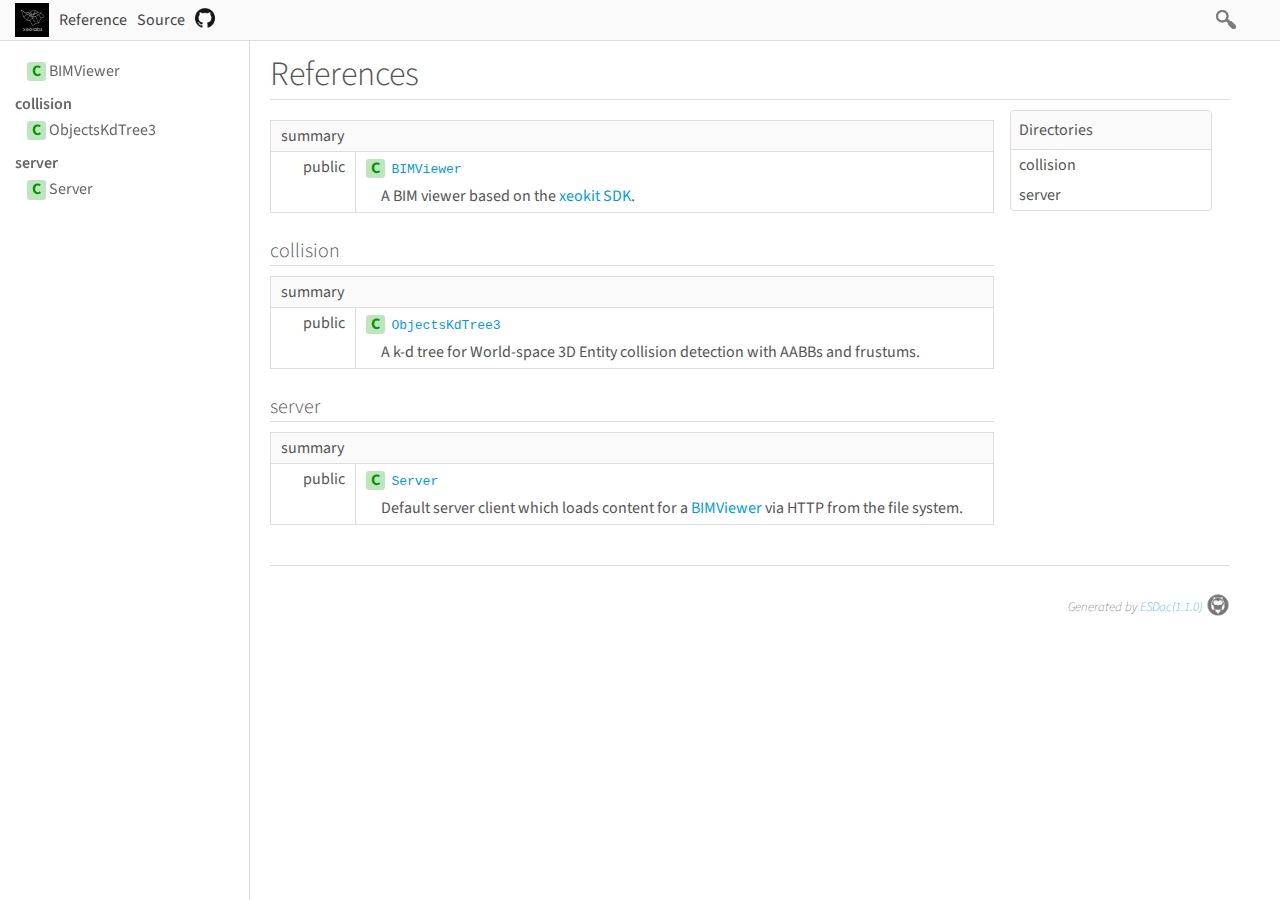
<file: docs/identifiers.html>
<!DOCTYPE html>
<html>
<head>
  <meta charset="utf-8">
  <base data-ice="baseUrl">
  <title data-ice="title">Reference | xeokit-bim-viewer</title>
  <link type="text/css" rel="stylesheet" href="css/style.css">
  <link type="text/css" rel="stylesheet" href="css/prettify-tomorrow.css">
  <script src="script/prettify/prettify.js"></script>
  <script src="script/manual.js"></script>
<meta name="description" content="BIM viewer built on xeokit"><meta property="og:type" content="website"><meta property="og:url" content="https://github.com/xeokit/xeokit-bim-viewer"><meta property="og:site_name" content="xeokit-bim-viewer"><meta property="og:title" content="xeokit-bim-viewer"><meta property="og:image" content="./images/logo.jpg"><meta property="og:description" content="BIM viewer built on xeokit"><meta property="og:author" content="http://xeolabs.com"><meta property="twitter:card" content="summary"><meta property="twitter:title" content="xeokit-bim-viewer"><meta property="twitter:description" content="BIM viewer built on xeokit"><meta property="twitter:image" content="./images/logo.jpg"></head>
<body class="layout-container" data-ice="rootContainer">

<header>
  <a href="./" style="display: flex; align-items: center;"><img src="./image/brand_logo.jpg" style="width:34px;"></a>
  
  <a href="identifiers.html">Reference</a>
  <a href="source.html">Source</a>
  
  <div class="search-box">
  <span>
    <img src="./image/search.png">
    <span class="search-input-edge"></span><input class="search-input"><span class="search-input-edge"></span>
  </span>
    <ul class="search-result"></ul>
  </div>
<a style="position:relative; top:3px;" href="https://github.com/xeokit/xeokit-bim-viewer"><img width="20px" src="./image/github.png"></a></header>

<nav class="navigation" data-ice="nav"><div>
  <ul>
    
  <li data-ice="doc"><span data-ice="kind" class="kind-class">C</span><span data-ice="name"><span><a href="class/src/BIMViewer.js~BIMViewer.html">BIMViewer</a></span></span></li>
<li data-ice="doc"><a data-ice="dirPath" class="nav-dir-path" href="identifiers.html#collision">collision</a><span data-ice="kind" class="kind-class">C</span><span data-ice="name"><span><a href="class/src/collision/ObjectsKdTree3.js~ObjectsKdTree3.html">ObjectsKdTree3</a></span></span></li>
<li data-ice="doc"><a data-ice="dirPath" class="nav-dir-path" href="identifiers.html#server">server</a><span data-ice="kind" class="kind-class">C</span><span data-ice="name"><span><a href="class/src/server/Server.js~Server.html">Server</a></span></span></li>
</ul>
</div>
</nav>

<div class="content" data-ice="content"><h1>References</h1>

<div class="identifiers-wrap">
  <div>
    
  <div data-ice="dirSummaryWrap">
      
      <div data-ice="dirSummary"><table class="summary" data-ice="summary">
  <thead><tr><td data-ice="title" colspan="3">summary</td></tr></thead>
  <tbody>
  
  <tr data-ice="target">
    <td>
      <span class="access" data-ice="access">public</span>
      
      
      
      <span class="override" data-ice="override"></span>
    </td>
    <td>
      <div>
        <p>
          <span data-ice="kind-icon" class="kind-class">C</span>
          
          
          <span class="code" data-ice="name"><span><a href="class/src/BIMViewer.js~BIMViewer.html">BIMViewer</a></span></span>
        </p>
      </div>
      <div>
        
        
        <div data-ice="description"><p>A BIM viewer based on the <a href="http://xeokit.io">xeokit SDK</a>.</p>
</div>
      </div>
    </td>
    <td>
      
      
    </td>
  </tr>
</tbody>
</table>
</div>
    </div>
<div data-ice="dirSummaryWrap">
      <h2 data-ice="dirPath" id="collision">collision</h2>
      <div data-ice="dirSummary"><table class="summary" data-ice="summary">
  <thead><tr><td data-ice="title" colspan="3">summary</td></tr></thead>
  <tbody>
  
  <tr data-ice="target">
    <td>
      <span class="access" data-ice="access">public</span>
      
      
      
      <span class="override" data-ice="override"></span>
    </td>
    <td>
      <div>
        <p>
          <span data-ice="kind-icon" class="kind-class">C</span>
          
          
          <span class="code" data-ice="name"><span><a href="class/src/collision/ObjectsKdTree3.js~ObjectsKdTree3.html">ObjectsKdTree3</a></span></span>
        </p>
      </div>
      <div>
        
        
        <div data-ice="description"><p>A k-d tree for World-space 3D Entity collision detection with AABBs and frustums.</p>
</div>
      </div>
    </td>
    <td>
      
      
    </td>
  </tr>
</tbody>
</table>
</div>
    </div>
<div data-ice="dirSummaryWrap">
      <h2 data-ice="dirPath" id="server">server</h2>
      <div data-ice="dirSummary"><table class="summary" data-ice="summary">
  <thead><tr><td data-ice="title" colspan="3">summary</td></tr></thead>
  <tbody>
  
  <tr data-ice="target">
    <td>
      <span class="access" data-ice="access">public</span>
      
      
      
      <span class="override" data-ice="override"></span>
    </td>
    <td>
      <div>
        <p>
          <span data-ice="kind-icon" class="kind-class">C</span>
          
          
          <span class="code" data-ice="name"><span><a href="class/src/server/Server.js~Server.html">Server</a></span></span>
        </p>
      </div>
      <div>
        
        
        <div data-ice="description"><p>Default server client which loads content for a <span><a href="class/src/BIMViewer.js~BIMViewer.html">BIMViewer</a></span> via HTTP from the file system.</p>
</div>
      </div>
    </td>
    <td>
      
      
    </td>
  </tr>
</tbody>
</table>
</div>
    </div>
</div>

  <div class="identifier-dir-tree" data-ice="dirTreeWrap">
    <div class="identifier-dir-tree-header">Directories</div>
    <div class="identifier-dir-tree-content" data-ice="dirTree"><div style="padding-left: 0em"><a href="#collision">collision</a></div>
<div style="padding-left: 0em"><a href="#server">server</a></div></div>
  </div>
</div>
</div>

<footer class="footer">
  Generated by <a href="https://esdoc.org">ESDoc<span data-ice="esdocVersion">(1.1.0)</span><img src="./image/esdoc-logo-mini-black.png"></a>
</footer>

<script src="script/search_index.js"></script>
<script src="script/search.js"></script>
<script src="script/pretty-print.js"></script>
<script src="script/inherited-summary.js"></script>
<script src="script/test-summary.js"></script>
<script src="script/inner-link.js"></script>
<script src="script/patch-for-local.js"></script>
</body>
</html>
</file>
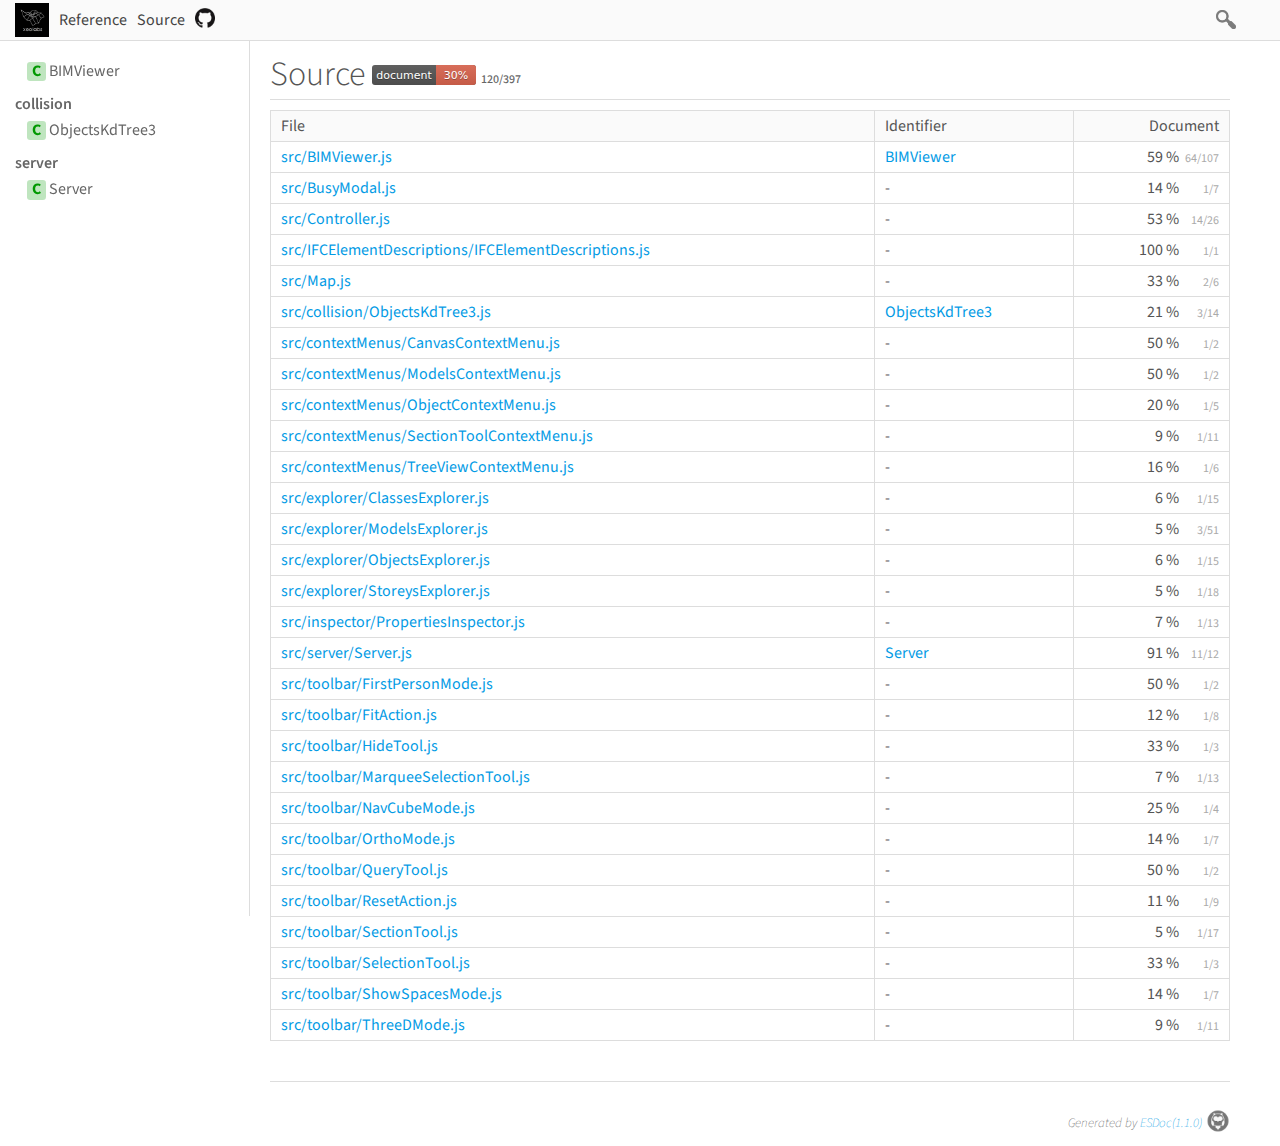
<file: docs/source.html>
<!DOCTYPE html>
<html>
<head>
  <meta charset="utf-8">
  <base data-ice="baseUrl" href>
  <title data-ice="title">Source | xeokit-bim-viewer</title>
  <link type="text/css" rel="stylesheet" href="css/style.css">
  <link type="text/css" rel="stylesheet" href="css/prettify-tomorrow.css">
  <script src="script/prettify/prettify.js"></script>
  <script src="script/manual.js"></script>
<meta name="description" content="BIM viewer built on xeokit"><meta property="og:type" content="website"><meta property="og:url" content="https://github.com/xeokit/xeokit-bim-viewer"><meta property="og:site_name" content="xeokit-bim-viewer"><meta property="og:title" content="xeokit-bim-viewer"><meta property="og:image" content="./images/logo.jpg"><meta property="og:description" content="BIM viewer built on xeokit"><meta property="og:author" content="http://xeolabs.com"><meta property="twitter:card" content="summary"><meta property="twitter:title" content="xeokit-bim-viewer"><meta property="twitter:description" content="BIM viewer built on xeokit"><meta property="twitter:image" content="./images/logo.jpg"></head>
<body class="layout-container" data-ice="rootContainer">

<header>
  <a href="./" style="display: flex; align-items: center;"><img src="./image/brand_logo.jpg" style="width:34px;"></a>
  
  <a href="identifiers.html">Reference</a>
  <a href="source.html">Source</a>
  
  <div class="search-box">
  <span>
    <img src="./image/search.png">
    <span class="search-input-edge"></span><input class="search-input"><span class="search-input-edge"></span>
  </span>
    <ul class="search-result"></ul>
  </div>
<a style="position:relative; top:3px;" href="https://github.com/xeokit/xeokit-bim-viewer"><img width="20px" src="./image/github.png"></a></header>

<nav class="navigation" data-ice="nav"><div>
  <ul>
    
  <li data-ice="doc"><span data-ice="kind" class="kind-class">C</span><span data-ice="name"><span><a href="class/src/BIMViewer.js~BIMViewer.html">BIMViewer</a></span></span></li>
<li data-ice="doc"><a data-ice="dirPath" class="nav-dir-path" href="identifiers.html#collision">collision</a><span data-ice="kind" class="kind-class">C</span><span data-ice="name"><span><a href="class/src/collision/ObjectsKdTree3.js~ObjectsKdTree3.html">ObjectsKdTree3</a></span></span></li>
<li data-ice="doc"><a data-ice="dirPath" class="nav-dir-path" href="identifiers.html#server">server</a><span data-ice="kind" class="kind-class">C</span><span data-ice="name"><span><a href="class/src/server/Server.js~Server.html">Server</a></span></span></li>
</ul>
</div>
</nav>

<div class="content" data-ice="content"><h1>Source <img data-ice="coverageBadge" src="./badge.svg"><span data-ice="totalCoverageCount" class="total-coverage-count">120/397</span></h1>

<table class="files-summary" data-ice="files" data-use-coverage="true">
  <thead>
    <tr>
      <td>File</td>
      <td>Identifier</td>
      <td class="coverage">Document</td>
      <td style="display: none;">Size</td>
      <td style="display: none;">Lines</td>
      <td style="display: none;">Updated</td>
    </tr>
  </thead>
  <tbody>
    
  <tr data-ice="file">
      <td data-ice="filePath"><span><a href="file/src/BIMViewer.js.html#errorLines=116,1170,1179,128,1308,1572,234,236,237,246,259,260,267,276,283,29,290,298,30,304,309,32,322,336,343,349,354,360,365,370,376,381,385,393,398,479,481,510,573,575,578,617,78">src/BIMViewer.js</a></span></td>
      <td data-ice="identifier" class="identifiers"><span><a href="class/src/BIMViewer.js~BIMViewer.html">BIMViewer</a></span></td>
      <td class="coverage"><span data-ice="coverage">59 %</span><span data-ice="coverageCount" class="coverage-count">64/107</span></td>
      <td style="display: none;" data-ice="size">77214 byte</td>
      <td style="display: none;" data-ice="lines">1964</td>
      <td style="display: none;" data-ice="updated">2023-09-05 15:30:28 (UTC)</td>
    </tr>
<tr data-ice="file">
      <td data-ice="filePath"><span><a href="file/src/BusyModal.js.html#errorLines=16,22,26,32,37,6">src/BusyModal.js</a></span></td>
      <td data-ice="identifier" class="identifiers">-</td>
      <td class="coverage"><span data-ice="coverage">14 %</span><span data-ice="coverageCount" class="coverage-count">1/7</span></td>
      <td style="display: none;" data-ice="size">1298 byte</td>
      <td style="display: none;" data-ice="lines">45</td>
      <td style="display: none;" data-ice="updated">2023-09-04 00:06:54 (UTC)</td>
    </tr>
<tr data-ice="file">
      <td data-ice="filePath"><span><a href="file/src/Controller.js.html#errorLines=11,12,13,15,193,21,22,23,24,25,27,28">src/Controller.js</a></span></td>
      <td data-ice="identifier" class="identifiers">-</td>
      <td class="coverage"><span data-ice="coverage">53 %</span><span data-ice="coverageCount" class="coverage-count">14/26</span></td>
      <td style="display: none;" data-ice="size">8546 byte</td>
      <td style="display: none;" data-ice="lines">295</td>
      <td style="display: none;" data-ice="updated">2023-09-04 00:06:54 (UTC)</td>
    </tr>
<tr data-ice="file">
      <td data-ice="filePath"><span><a href="file/src/IFCElementDescriptions/IFCElementDescriptions.js.html">src/IFCElementDescriptions/IFCElementDescriptions.js</a></span></td>
      <td data-ice="identifier" class="identifiers">-</td>
      <td class="coverage"><span data-ice="coverage">100 %</span><span data-ice="coverageCount" class="coverage-count">1/1</span></td>
      <td style="display: none;" data-ice="size">190546 byte</td>
      <td style="display: none;" data-ice="lines">780</td>
      <td style="display: none;" data-ice="updated">2023-09-04 00:06:54 (UTC)</td>
    </tr>
<tr data-ice="file">
      <td data-ice="filePath"><span><a href="file/src/Map.js.html#errorLines=38,4,5,6">src/Map.js</a></span></td>
      <td data-ice="identifier" class="identifiers">-</td>
      <td class="coverage"><span data-ice="coverage">33 %</span><span data-ice="coverageCount" class="coverage-count">2/6</span></td>
      <td style="display: none;" data-ice="size">1081 byte</td>
      <td style="display: none;" data-ice="lines">45</td>
      <td style="display: none;" data-ice="updated">2023-09-04 00:06:54 (UTC)</td>
    </tr>
<tr data-ice="file">
      <td data-ice="filePath"><span><a href="file/src/collision/ObjectsKdTree3.js.html#errorLines=11,21,23,24,25,27,3,31,4,46,60">src/collision/ObjectsKdTree3.js</a></span></td>
      <td data-ice="identifier" class="identifiers"><span><a href="class/src/collision/ObjectsKdTree3.js~ObjectsKdTree3.html">ObjectsKdTree3</a></span></td>
      <td class="coverage"><span data-ice="coverage">21 %</span><span data-ice="coverageCount" class="coverage-count">3/14</span></td>
      <td style="display: none;" data-ice="size">3718 byte</td>
      <td style="display: none;" data-ice="lines">128</td>
      <td style="display: none;" data-ice="updated">2023-09-04 00:06:54 (UTC)</td>
    </tr>
<tr data-ice="file">
      <td data-ice="filePath"><span><a href="file/src/contextMenus/CanvasContextMenu.js.html#errorLines=7">src/contextMenus/CanvasContextMenu.js</a></span></td>
      <td data-ice="identifier" class="identifiers">-</td>
      <td class="coverage"><span data-ice="coverage">50 %</span><span data-ice="coverageCount" class="coverage-count">1/2</span></td>
      <td style="display: none;" data-ice="size">6927 byte</td>
      <td style="display: none;" data-ice="lines">146</td>
      <td style="display: none;" data-ice="updated">2023-09-04 00:06:54 (UTC)</td>
    </tr>
<tr data-ice="file">
      <td data-ice="filePath"><span><a href="file/src/contextMenus/ModelsContextMenu.js.html#errorLines=10">src/contextMenus/ModelsContextMenu.js</a></span></td>
      <td data-ice="identifier" class="identifiers">-</td>
      <td class="coverage"><span data-ice="coverage">50 %</span><span data-ice="coverageCount" class="coverage-count">1/2</span></td>
      <td style="display: none;" data-ice="size">4304 byte</td>
      <td style="display: none;" data-ice="lines">119</td>
      <td style="display: none;" data-ice="updated">2023-09-04 00:06:54 (UTC)</td>
    </tr>
<tr data-ice="file">
      <td data-ice="filePath"><span><a href="file/src/contextMenus/ObjectContextMenu.js.html#errorLines=10,14,8,98">src/contextMenus/ObjectContextMenu.js</a></span></td>
      <td data-ice="identifier" class="identifiers">-</td>
      <td class="coverage"><span data-ice="coverage">20 %</span><span data-ice="coverageCount" class="coverage-count">1/5</span></td>
      <td style="display: none;" data-ice="size">12303 byte</td>
      <td style="display: none;" data-ice="lines">285</td>
      <td style="display: none;" data-ice="updated">2023-09-04 00:06:54 (UTC)</td>
    </tr>
<tr data-ice="file">
      <td data-ice="filePath"><span><a href="file/src/contextMenus/SectionToolContextMenu.js.html#errorLines=11,124,178,19,20,22,26,3,33,4">src/contextMenus/SectionToolContextMenu.js</a></span></td>
      <td data-ice="identifier" class="identifiers">-</td>
      <td class="coverage"><span data-ice="coverage">9 %</span><span data-ice="coverageCount" class="coverage-count">1/11</span></td>
      <td style="display: none;" data-ice="size">7280 byte</td>
      <td style="display: none;" data-ice="lines">186</td>
      <td style="display: none;" data-ice="updated">2023-09-04 00:06:54 (UTC)</td>
    </tr>
<tr data-ice="file">
      <td data-ice="filePath"><span><a href="file/src/contextMenus/TreeViewContextMenu.js.html#errorLines=10,12,16,3,99">src/contextMenus/TreeViewContextMenu.js</a></span></td>
      <td data-ice="identifier" class="identifiers">-</td>
      <td class="coverage"><span data-ice="coverage">16 %</span><span data-ice="coverageCount" class="coverage-count">1/6</span></td>
      <td style="display: none;" data-ice="size">18000 byte</td>
      <td style="display: none;" data-ice="lines">382</td>
      <td style="display: none;" data-ice="updated">2023-09-04 00:06:54 (UTC)</td>
    </tr>
<tr data-ice="file">
      <td data-ice="filePath"><span><a href="file/src/explorer/ClassesExplorer.js.html#errorLines=103,115,119,124,128,28,29,30,31,39,46,8,80,92">src/explorer/ClassesExplorer.js</a></span></td>
      <td data-ice="identifier" class="identifiers">-</td>
      <td class="coverage"><span data-ice="coverage">6 %</span><span data-ice="coverageCount" class="coverage-count">1/15</span></td>
      <td style="display: none;" data-ice="size">4633 byte</td>
      <td style="display: none;" data-ice="lines">136</td>
      <td style="display: none;" data-ice="updated">2023-09-04 00:06:54 (UTC)</td>
    </tr>
<tr data-ice="file">
      <td data-ice="filePath"><span><a href="file/src/explorer/ModelsExplorer.js.html#errorLines=116,126,14,15,172,179,18,19,190,199,214,22,223,23,249,253,257,26,296,30,34,387,408,43,432,441,445,449,453,457,461,5,59,60,61,62,63,64,65,71,73,77,82,83,84,85,88,92">src/explorer/ModelsExplorer.js</a></span></td>
      <td data-ice="identifier" class="identifiers">-</td>
      <td class="coverage"><span data-ice="coverage">5 %</span><span data-ice="coverageCount" class="coverage-count">3/51</span></td>
      <td style="display: none;" data-ice="size">15969 byte</td>
      <td style="display: none;" data-ice="lines">477</td>
      <td style="display: none;" data-ice="updated">2023-09-04 18:16:35 (UTC)</td>
    </tr>
<tr data-ice="file">
      <td data-ice="filePath"><span><a href="file/src/explorer/ObjectsExplorer.js.html#errorLines=103,115,119,124,128,28,29,30,31,39,46,8,80,92">src/explorer/ObjectsExplorer.js</a></span></td>
      <td data-ice="identifier" class="identifiers">-</td>
      <td class="coverage"><span data-ice="coverage">6 %</span><span data-ice="coverageCount" class="coverage-count">1/15</span></td>
      <td style="display: none;" data-ice="size">4634 byte</td>
      <td style="display: none;" data-ice="lines">136</td>
      <td style="display: none;" data-ice="updated">2023-09-04 00:06:54 (UTC)</td>
    </tr>
<tr data-ice="file">
      <td data-ice="filePath"><span><a href="file/src/explorer/StoreysExplorer.js.html#errorLines=10,105,117,121,126,130,145,186,30,31,32,33,41,48,5,83,93">src/explorer/StoreysExplorer.js</a></span></td>
      <td data-ice="identifier" class="identifiers">-</td>
      <td class="coverage"><span data-ice="coverage">5 %</span><span data-ice="coverageCount" class="coverage-count">1/18</span></td>
      <td style="display: none;" data-ice="size">6702 byte</td>
      <td style="display: none;" data-ice="lines">194</td>
      <td style="display: none;" data-ice="updated">2023-09-04 00:06:54 (UTC)</td>
    </tr>
<tr data-ice="file">
      <td data-ice="filePath"><span><a href="file/src/inspector/PropertiesInspector.js.html#errorLines=135,143,151,18,20,21,22,28,59,6,73,83">src/inspector/PropertiesInspector.js</a></span></td>
      <td data-ice="identifier" class="identifiers">-</td>
      <td class="coverage"><span data-ice="coverage">7 %</span><span data-ice="coverageCount" class="coverage-count">1/13</span></td>
      <td style="display: none;" data-ice="size">6557 byte</td>
      <td style="display: none;" data-ice="lines">157</td>
      <td style="display: none;" data-ice="updated">2023-09-04 00:06:54 (UTC)</td>
    </tr>
<tr data-ice="file">
      <td data-ice="filePath"><span><a href="file/src/server/Server.js.html#errorLines=19">src/server/Server.js</a></span></td>
      <td data-ice="identifier" class="identifiers"><span><a href="class/src/server/Server.js~Server.html">Server</a></span></td>
      <td class="coverage"><span data-ice="coverage">91 %</span><span data-ice="coverageCount" class="coverage-count">11/12</span></td>
      <td style="display: none;" data-ice="size">6043 byte</td>
      <td style="display: none;" data-ice="lines">144</td>
      <td style="display: none;" data-ice="updated">2023-09-04 00:06:54 (UTC)</td>
    </tr>
<tr data-ice="file">
      <td data-ice="filePath"><span><a href="file/src/toolbar/FirstPersonMode.js.html#errorLines=6">src/toolbar/FirstPersonMode.js</a></span></td>
      <td data-ice="identifier" class="identifiers">-</td>
      <td class="coverage"><span data-ice="coverage">50 %</span><span data-ice="coverageCount" class="coverage-count">1/2</span></td>
      <td style="display: none;" data-ice="size">1706 byte</td>
      <td style="display: none;" data-ice="lines">60</td>
      <td style="display: none;" data-ice="updated">2023-09-04 00:06:54 (UTC)</td>
    </tr>
<tr data-ice="file">
      <td data-ice="filePath"><span><a href="file/src/toolbar/FitAction.js.html#errorLines=4,43,52,56,60,64,9">src/toolbar/FitAction.js</a></span></td>
      <td data-ice="identifier" class="identifiers">-</td>
      <td class="coverage"><span data-ice="coverage">12 %</span><span data-ice="coverageCount" class="coverage-count">1/8</span></td>
      <td style="display: none;" data-ice="size">1696 byte</td>
      <td style="display: none;" data-ice="lines">68</td>
      <td style="display: none;" data-ice="updated">2023-09-04 00:06:54 (UTC)</td>
    </tr>
<tr data-ice="file">
      <td data-ice="filePath"><span><a href="file/src/toolbar/HideTool.js.html#errorLines=28,6">src/toolbar/HideTool.js</a></span></td>
      <td data-ice="identifier" class="identifiers">-</td>
      <td class="coverage"><span data-ice="coverage">33 %</span><span data-ice="coverageCount" class="coverage-count">1/3</span></td>
      <td style="display: none;" data-ice="size">1771 byte</td>
      <td style="display: none;" data-ice="lines">58</td>
      <td style="display: none;" data-ice="updated">2023-09-04 00:06:54 (UTC)</td>
    </tr>
<tr data-ice="file">
      <td data-ice="filePath"><span><a href="file/src/toolbar/MarqueeSelectionTool.js.html#errorLines=10,18,184,19,194,20,21,22,242,4,5,58">src/toolbar/MarqueeSelectionTool.js</a></span></td>
      <td data-ice="identifier" class="identifiers">-</td>
      <td class="coverage"><span data-ice="coverage">7 %</span><span data-ice="coverageCount" class="coverage-count">1/13</span></td>
      <td style="display: none;" data-ice="size">10607 byte</td>
      <td style="display: none;" data-ice="lines">268</td>
      <td style="display: none;" data-ice="updated">2023-09-04 00:06:54 (UTC)</td>
    </tr>
<tr data-ice="file">
      <td data-ice="filePath"><span><a href="file/src/toolbar/NavCubeMode.js.html#errorLines=17,30,7">src/toolbar/NavCubeMode.js</a></span></td>
      <td data-ice="identifier" class="identifiers">-</td>
      <td class="coverage"><span data-ice="coverage">25 %</span><span data-ice="coverageCount" class="coverage-count">1/4</span></td>
      <td style="display: none;" data-ice="size">845 byte</td>
      <td style="display: none;" data-ice="lines">35</td>
      <td style="display: none;" data-ice="updated">2023-09-04 00:06:54 (UTC)</td>
    </tr>
<tr data-ice="file">
      <td data-ice="filePath"><span><a href="file/src/toolbar/OrthoMode.js.html#errorLines=14,38,50,6,83,91">src/toolbar/OrthoMode.js</a></span></td>
      <td data-ice="identifier" class="identifiers">-</td>
      <td class="coverage"><span data-ice="coverage">14 %</span><span data-ice="coverageCount" class="coverage-count">1/7</span></td>
      <td style="display: none;" data-ice="size">2816 byte</td>
      <td style="display: none;" data-ice="lines">99</td>
      <td style="display: none;" data-ice="updated">2023-09-04 00:06:54 (UTC)</td>
    </tr>
<tr data-ice="file">
      <td data-ice="filePath"><span><a href="file/src/toolbar/QueryTool.js.html#errorLines=6">src/toolbar/QueryTool.js</a></span></td>
      <td data-ice="identifier" class="identifiers">-</td>
      <td class="coverage"><span data-ice="coverage">50 %</span><span data-ice="coverageCount" class="coverage-count">1/2</span></td>
      <td style="display: none;" data-ice="size">1221 byte</td>
      <td style="display: none;" data-ice="lines">37</td>
      <td style="display: none;" data-ice="updated">2023-09-04 00:06:54 (UTC)</td>
    </tr>
<tr data-ice="file">
      <td data-ice="filePath"><span><a href="file/src/toolbar/ResetAction.js.html#errorLines=105,20,4,60,80,89,9,93">src/toolbar/ResetAction.js</a></span></td>
      <td data-ice="identifier" class="identifiers">-</td>
      <td class="coverage"><span data-ice="coverage">11 %</span><span data-ice="coverageCount" class="coverage-count">1/9</span></td>
      <td style="display: none;" data-ice="size">4149 byte</td>
      <td style="display: none;" data-ice="lines">128</td>
      <td style="display: none;" data-ice="updated">2023-09-04 00:06:54 (UTC)</td>
    </tr>
<tr data-ice="file">
      <td data-ice="filePath"><span><a href="file/src/toolbar/SectionTool.js.html#errorLines=142,169,175,179,184,188,196,20,204,208,21,22,23,25,27,8">src/toolbar/SectionTool.js</a></span></td>
      <td data-ice="identifier" class="identifiers">-</td>
      <td class="coverage"><span data-ice="coverage">5 %</span><span data-ice="coverageCount" class="coverage-count">1/17</span></td>
      <td style="display: none;" data-ice="size">7069 byte</td>
      <td style="display: none;" data-ice="lines">214</td>
      <td style="display: none;" data-ice="updated">2023-09-04 00:06:54 (UTC)</td>
    </tr>
<tr data-ice="file">
      <td data-ice="filePath"><span><a href="file/src/toolbar/SelectionTool.js.html#errorLines=27,6">src/toolbar/SelectionTool.js</a></span></td>
      <td data-ice="identifier" class="identifiers">-</td>
      <td class="coverage"><span data-ice="coverage">33 %</span><span data-ice="coverageCount" class="coverage-count">1/3</span></td>
      <td style="display: none;" data-ice="size">1663 byte</td>
      <td style="display: none;" data-ice="lines">56</td>
      <td style="display: none;" data-ice="updated">2023-09-04 00:06:54 (UTC)</td>
    </tr>
<tr data-ice="file">
      <td data-ice="filePath"><span><a href="file/src/toolbar/ShowSpacesMode.js.html#errorLines=14,43,47,6,63,71">src/toolbar/ShowSpacesMode.js</a></span></td>
      <td data-ice="identifier" class="identifiers">-</td>
      <td class="coverage"><span data-ice="coverage">14 %</span><span data-ice="coverageCount" class="coverage-count">1/7</span></td>
      <td style="display: none;" data-ice="size">2339 byte</td>
      <td style="display: none;" data-ice="lines">79</td>
      <td style="display: none;" data-ice="updated">2023-09-04 00:06:54 (UTC)</td>
    </tr>
<tr data-ice="file">
      <td data-ice="filePath"><span><a href="file/src/toolbar/ThreeDMode.js.html#errorLines=127,17,18,20,22,4,47,52,85,9">src/toolbar/ThreeDMode.js</a></span></td>
      <td data-ice="identifier" class="identifiers">-</td>
      <td class="coverage"><span data-ice="coverage">9 %</span><span data-ice="coverageCount" class="coverage-count">1/11</span></td>
      <td style="display: none;" data-ice="size">5690 byte</td>
      <td style="display: none;" data-ice="lines">176</td>
      <td style="display: none;" data-ice="updated">2023-09-04 00:06:54 (UTC)</td>
    </tr>
</tbody>
</table>
</div>

<footer class="footer">
  Generated by <a href="https://esdoc.org">ESDoc<span data-ice="esdocVersion">(1.1.0)</span><img src="./image/esdoc-logo-mini-black.png"></a>
</footer>

<script src="script/search_index.js"></script>
<script src="script/search.js"></script>
<script src="script/pretty-print.js"></script>
<script src="script/inherited-summary.js"></script>
<script src="script/test-summary.js"></script>
<script src="script/inner-link.js"></script>
<script src="script/patch-for-local.js"></script>
</body>
</html>
</file>
<file: docs/css/style.css>
@import url(https://fonts.googleapis.com/css?family=Roboto:400,300,700);
@import url(https://fonts.googleapis.com/css?family=Source+Sans+Pro:400,400italic,600,700);
@import url(./manual.css);
@import url(./source.css);
@import url(./test.css);
@import url(./identifiers.css);
@import url(./github.css);
@import url(./search.css);

* {
  margin: 0;
  padding: 0;
  text-decoration: none;
}

html
{
  font-family: 'Source Sans Pro', 'Roboto', sans-serif;
  overflow: auto;
  /*font-size: 14px;*/
  /*color: #4d4e53;*/
  /*color: rgba(0, 0, 0, .68);*/
  color: #555;
  background-color: #fff;
}

a {
  /*color: #0095dd;*/
  /*color:rgb(37, 138, 175);*/
  color: #039BE5;
}

code a:hover {
  text-decoration: underline;
}

ul, ol {
  padding-left: 20px;
}

ul li {
  list-style: disc;
  margin: 4px 0;
}

ol li {
  margin: 4px 0;
}

h1 {
  margin-bottom: 10px;
  font-size: 34px;
  font-weight: 300;
  border-bottom: solid 1px #ddd;
}

h2 {
  margin-top: 24px;
  margin-bottom: 10px;
  font-size: 20px;
  border-bottom: solid 1px #ddd;
  font-weight: 300;
}

h3 {
  position: relative;
  font-size: 16px;
  margin-bottom: 12px;
  padding: 4px;
  font-weight: 300;
}

details {
  cursor: pointer;
}

del {
  text-decoration: line-through;
}

p {
  margin-bottom: 15px;
  line-height: 1.5;
}

code {
  font-family: "SFMono-Regular", Consolas, "Liberation Mono", Menlo, Courier, monospace;
}

pre > code {
  display: block;
}

pre.prettyprint, pre > code {
  padding: 4px;
  margin: 1em 0;
  background-color: #f5f5f5;
  border-radius: 3px;
}

pre.prettyprint > code {
  margin: 0;
}

p > code,
li > code {
  padding: 0.2em 0.5em;
  margin: 0;
  font-size: 85%;
  background-color: rgba(0,0,0,0.04);
  border-radius: 3px;
}

.code {
  font-family: "SFMono-Regular", Consolas, "Liberation Mono", Menlo, Courier, monospace;
  font-size: 13px;
}

.import-path pre.prettyprint,
.import-path pre.prettyprint code {
  margin: 0;
  padding: 0;
  border: none;
  background: white;
}

.layout-container {
  /*display: flex;*/
  /*flex-direction: row;*/
  /*justify-content: flex-start;*/
  /*align-items: stretch;*/
}

.layout-container > header {
  display: flex;
  height: 40px;
  line-height: 40px;
  font-size: 16px;
  padding: 0 10px;
  margin: 0;
  position: fixed;
  width: 100%;
  z-index: 1;
  background-color: #fafafa;
  top: 0;
  border-bottom: solid 1px #ddd;
}
.layout-container > header > a{
  margin: 0 5px;
  color: #444;
}

.layout-container > header > a.repo-url-github {
  font-size: 0;
  display: inline-block;
  width: 20px;
  height: 38px;
  background: url("../image/github.png") no-repeat center;
  background-size: 20px;
  vertical-align: top;
}

.navigation {
  position: fixed;
  top: 0;
  left: 0;
  box-sizing: border-box;
  width: 250px;
  height: 100%;
  padding-top: 40px;
  padding-left: 15px;
  padding-bottom: 2em;
  margin-top:1em;
  overflow-x: scroll;
  box-shadow: rgba(255, 255, 255, 1) -1px 0 0 inset;
  border-right: 1px solid #ddd;
}

.navigation ul {
  padding: 0;
}

.navigation li {
  list-style: none;
  margin: 4px 0;
  white-space: nowrap;
}

.navigation li a {
  color: #666;
}

.navigation .nav-dir-path {
  display: block;
  margin-top: 0.7em;
  margin-bottom: 0.25em;
  font-weight: 600;
}

.kind-class,
.kind-interface,
.kind-function,
.kind-typedef,
.kind-variable,
.kind-external {
  margin-left: 0.75em;
  width: 1.2em;
  height: 1.2em;
  display: inline-block;
  text-align: center;
  border-radius: 0.2em;
  margin-right: 0.2em;
  font-weight: bold;
  line-height: 1.2em;
}

.kind-class {
  color: #009800;
  background-color: #bfe5bf;
}

.kind-interface {
  color: #fbca04;
  background-color: #fef2c0;
}

.kind-function {
  color: #6b0090;
  background-color: #d6bdde;
}

.kind-variable {
  color: #eb6420;
  background-color: #fad8c7;
}

.kind-typedef {
  color: #db001e;
  background-color: #edbec3;
}

.kind-external {
  color: #0738c3;
  background-color: #bbcbea;
}

.summary span[class^="kind-"] {
  margin-left: 0;
}

h1 .version,
h1 .url a {
  font-size: 14px;
  color: #aaa;
}

.content {
  margin-top: 40px;
  margin-left: 250px;
  padding: 10px 50px 10px 20px;
}

.header-notice {
  font-size: 14px;
  color: #aaa;
  margin: 0;
}

.expression-extends .prettyprint {
  margin-left: 10px;
  background: white;
}

.extends-chain {
  border-bottom: 1px solid#ddd;
  padding-bottom: 10px;
  margin-bottom: 10px;
}

.extends-chain span:nth-of-type(1) {
  padding-left: 10px;
}

.extends-chain > div {
  margin: 5px 0;
}

.description table {
  font-size: 14px;
  border-spacing: 0;
  border: 0;
  border-collapse: collapse;
}

.description thead {
  background: #999;
  color: white;
}

.description table td,
.description table th {
  border: solid 1px #ddd;
  padding: 4px;
  font-weight: normal;
}

.flat-list ul {
  padding-left: 0;
}

.flat-list li {
  display: inline;
  list-style: none;
}

table.summary {
  width: 100%;
  margin: 10px 0;
  border-spacing: 0;
  border: 0;
  border-collapse: collapse;
}

table.summary thead {
  background: #fafafa;
}

table.summary td {
  border: solid 1px #ddd;
  padding: 4px 10px;
}

table.summary tbody td:nth-child(1) {
  text-align: right;
  white-space: nowrap;
  min-width: 64px;
  vertical-align: top;
}

table.summary tbody td:nth-child(2) {
  width: 100%;
  border-right: none;
}

table.summary tbody td:nth-child(3) {
  white-space: nowrap;
  border-left: none;
  vertical-align: top;
}

table.summary td > div:nth-of-type(2) {
  padding-top: 4px;
  padding-left: 15px;
}

table.summary td p {
  margin-bottom: 0;
}

.inherited-summary thead td {
  padding-left: 2px;
}

.inherited-summary thead a {
  color: white;
}

.inherited-summary .summary tbody {
  display: none;
}

.inherited-summary .summary .toggle {
  padding: 0 4px;
  font-size: 12px;
  cursor: pointer;
}
.inherited-summary .summary .toggle.closed:before {
  content: "▶";
}
.inherited-summary .summary .toggle.opened:before {
  content: "▼";
}

.member, .method {
  margin-bottom: 24px;
}

table.params {
  width: 100%;
  margin: 10px 0;
  border-spacing: 0;
  border: 0;
  border-collapse: collapse;
}

table.params thead {
  background: #eee;
  color: #aaa;
}

table.params td {
  padding: 4px;
  border: solid 1px #ddd;
}

table.params td p {
  margin: 0;
}

.content .detail > * {
  margin: 15px 0;
}

.content .detail > h3 {
  color: black;
  background-color: #f0f0f0;
}

.content .detail > div {
  margin-left: 10px;
}

.content .detail > .import-path {
  margin-top: -8px;
}

.content .detail + .detail {
  margin-top: 30px;
}

.content .detail .throw td:first-child {
  padding-right: 10px;
}

.content .detail h4 + :not(pre) {
  padding-left: 0;
  margin-left: 10px;
}

.content .detail h4 + ul li {
  list-style: none;
}

.return-param * {
  display: inline;
}

.argument-params {
  margin-bottom: 20px;
}

.return-type {
  padding-right: 10px;
  font-weight: normal;
}

.return-desc {
  margin-left: 10px;
  margin-top: 4px;
}

.return-desc p {
  margin: 0;
}

.deprecated, .experimental, .instance-docs {
  border-left: solid 5px orange;
  padding-left: 4px;
  margin: 4px 0;
}

tr.listen p,
tr.throw p,
tr.emit p{
  margin-bottom: 10px;
}

.version, .since {
  color: #aaa;
}

h3 .right-info {
  position: absolute;
  right: 4px;
  font-size: 14px;
}

.version + .since:before {
  content: '| ';
}

.see {
  margin-top: 10px;
}

.see h4 {
  margin: 4px 0;
}

.content .detail h4 + .example-doc {
  margin: 6px 0;
}

.example-caption {
  position: relative;
  bottom: -1px;
  display: inline-block;
  padding: 4px;
  font-style: italic;
  background-color: #f5f5f5;
  font-weight: bold;
  border-radius: 3px;
  border-bottom-left-radius: 0;
  border-bottom-right-radius: 0;
}

.example-caption + pre.source-code {
  margin-top: 0;
  border-top-left-radius: 0;
}

footer, .file-footer {
  text-align: right;
  font-style: italic;
  font-weight: 100;
  font-size: 13px;
  margin-right: 50px;
  margin-left: 270px;
  border-top: 1px solid #ddd;
  padding-top: 30px;
  margin-top: 20px;
  padding-bottom: 10px;
}

footer img {
  width: 24px;
  vertical-align: middle;
  padding-left: 4px;
  position: relative;
  top: -3px;
  opacity: 0.6;
}

pre.source-code {
  padding: 4px;
}

pre.raw-source-code > code {
  padding: 0;
  margin: 0;
  font-size: 12px;
  background: #fff;
  border: solid 1px #ddd;
  line-height: 1.5;
}

pre.raw-source-code > code > ol {
  counter-reset:number;
  list-style:none;
  margin:0;
  padding:0;
  overflow: hidden;
}

pre.raw-source-code > code > ol li:before {
  counter-increment: number;
  content: counter(number);
  display: inline-block;
  min-width: 3em;
  color: #aaa;
  text-align: right;
  padding-right: 1em;
}

pre.source-code.line-number {
  padding: 0;
}

pre.source-code ol {
  background: #eee;
  padding-left: 40px;
}

pre.source-code li {
  background: white;
  padding-left: 4px;
  list-style: decimal;
  margin: 0;
}

pre.source-code.line-number li.active {
  background: rgb(255, 255, 150) !important;
}

pre.source-code.line-number li.error-line {
  background: #ffb8bf;
}

.inner-link-active {
  /*background: rgb(255, 255, 150) !important;*/
  background: #039BE5 !important;
  color: #fff !important;
  padding-left: 0.1em !important;
}

.inner-link-active a {
  color: inherit;
}
</file>
<file: docs/css/prettify-tomorrow.css>
/* Tomorrow Theme */
/* Original theme - https://github.com/chriskempson/tomorrow-theme */
/* Pretty printing styles. Used with prettify.js. */
/* SPAN elements with the classes below are added by prettyprint. */
/* plain text */
.pln {
  color: #4d4d4c; }

@media screen {
  /* string content */
  .str {
    color: #718c00; }

  /* a keyword */
  .kwd {
    color: #8959a8; }

  /* a comment */
  .com {
    color: #8e908c; }

  /* a type name */
  .typ {
    color: #4271ae; }

  /* a literal value */
  .lit {
    color: #f5871f; }

  /* punctuation */
  .pun {
    color: #4d4d4c; }

  /* lisp open bracket */
  .opn {
    color: #4d4d4c; }

  /* lisp close bracket */
  .clo {
    color: #4d4d4c; }

  /* a markup tag name */
  .tag {
    color: #c82829; }

  /* a markup attribute name */
  .atn {
    color: #f5871f; }

  /* a markup attribute value */
  .atv {
    color: #3e999f; }

  /* a declaration */
  .dec {
    color: #f5871f; }

  /* a variable name */
  .var {
    color: #c82829; }

  /* a function name */
  .fun {
    color: #4271ae; } }
/* Use higher contrast and text-weight for printable form. */
@media print, projection {
  .str {
    color: #060; }

  .kwd {
    color: #006;
    font-weight: bold; }

  .com {
    color: #600;
    font-style: italic; }

  .typ {
    color: #404;
    font-weight: bold; }

  .lit {
    color: #044; }

  .pun, .opn, .clo {
    color: #440; }

  .tag {
    color: #006;
    font-weight: bold; }

  .atn {
    color: #404; }

  .atv {
    color: #060; } }
/* Style */
/*
pre.prettyprint {
  background: white;
  font-family: Consolas, Monaco, 'Andale Mono', monospace;
  font-size: 12px;
  line-height: 1.5;
  border: 1px solid #ccc;
  padding: 10px; }
*/

/* Specify class=linenums on a pre to get line numbering */
ol.linenums {
  margin-top: 0;
  margin-bottom: 0; }

/* IE indents via margin-left */
li.L0,
li.L1,
li.L2,
li.L3,
li.L4,
li.L5,
li.L6,
li.L7,
li.L8,
li.L9 {
  /* */ }

/* Alternate shading for lines */
li.L1,
li.L3,
li.L5,
li.L7,
li.L9 {
  /* */ }
</file>
